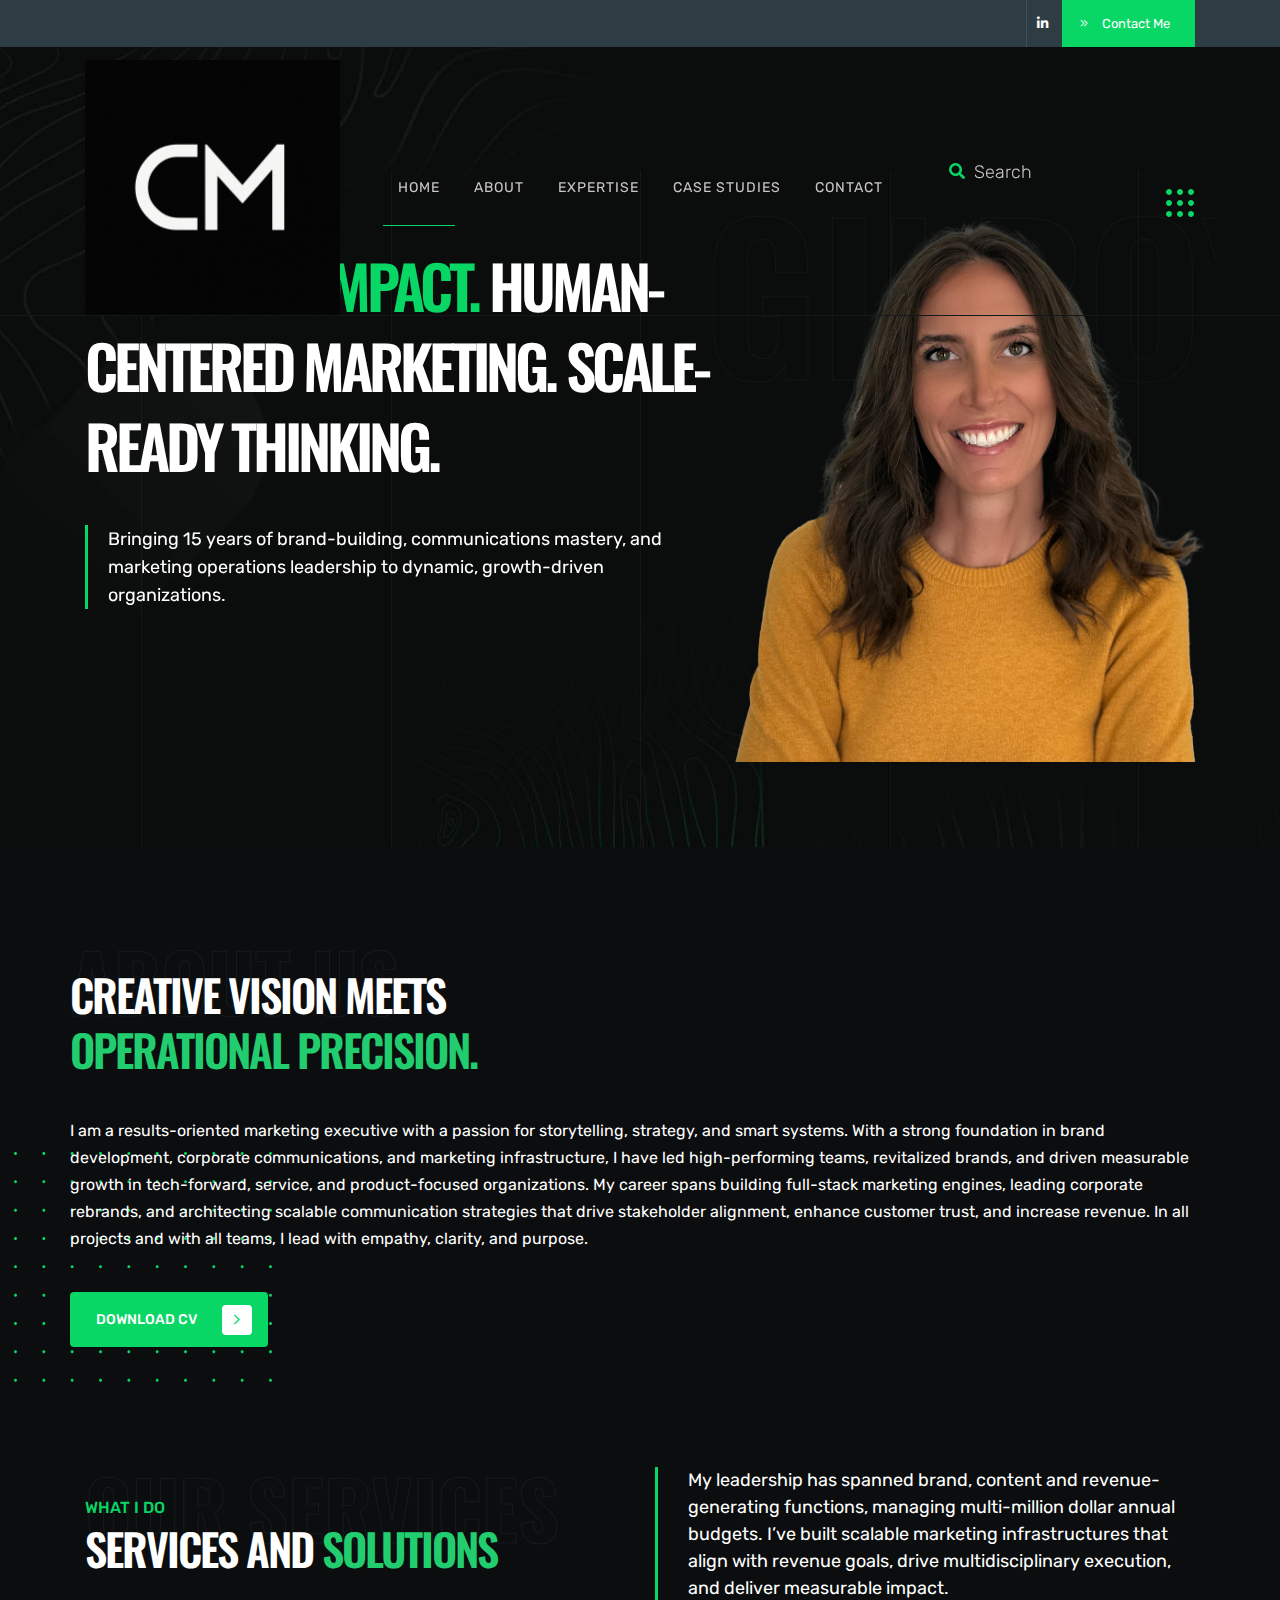
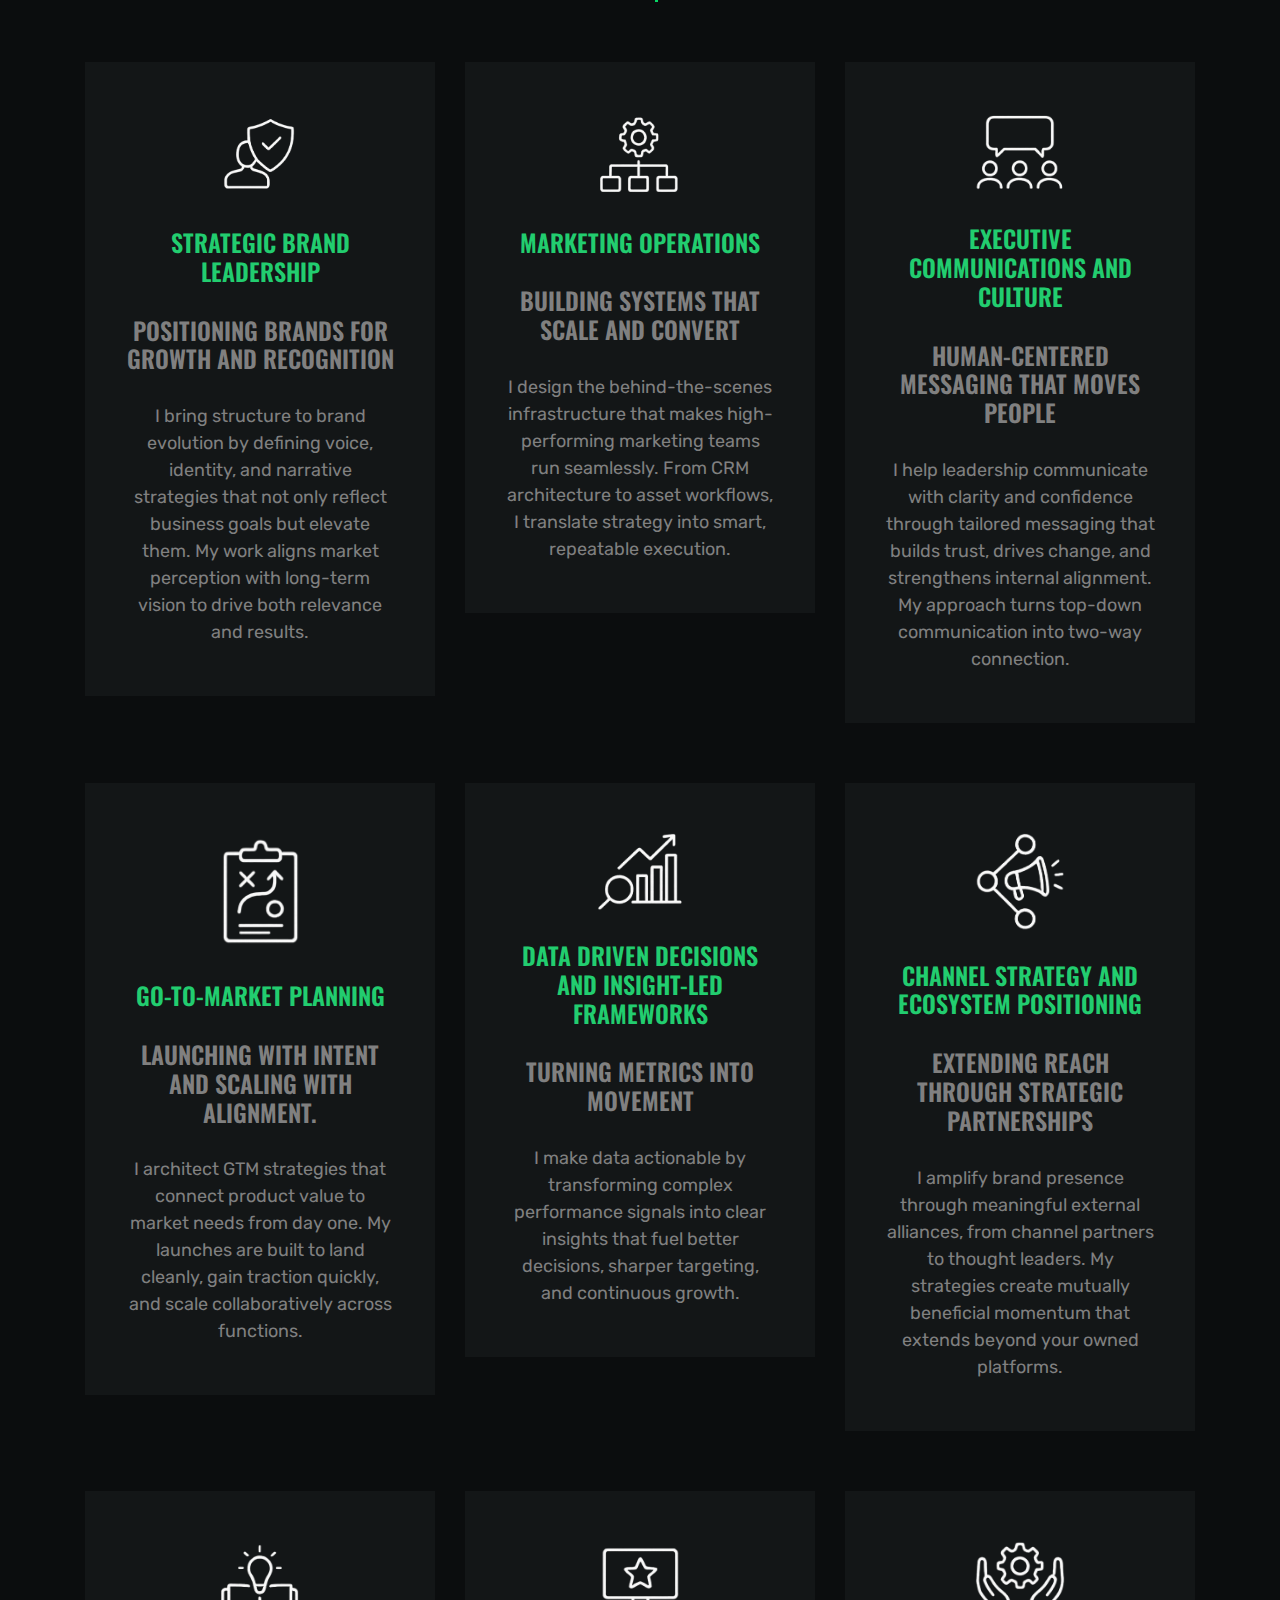
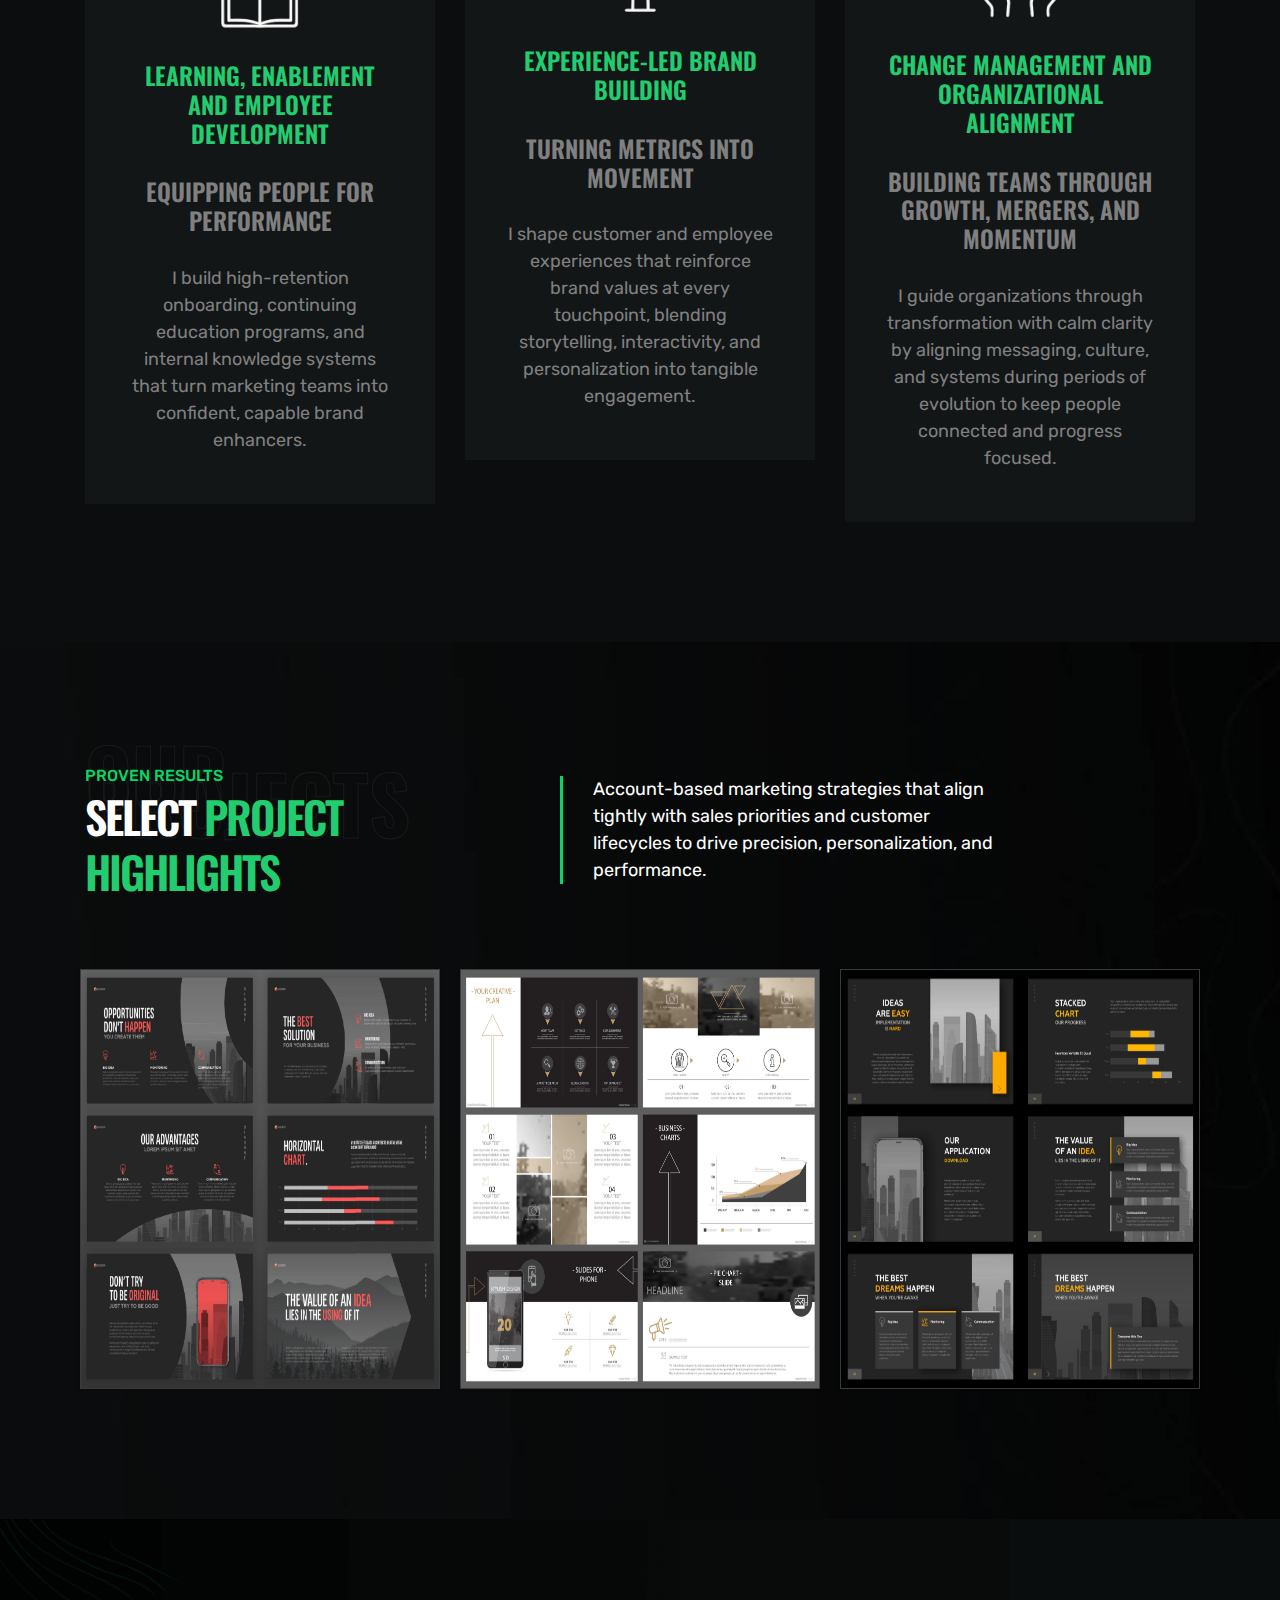
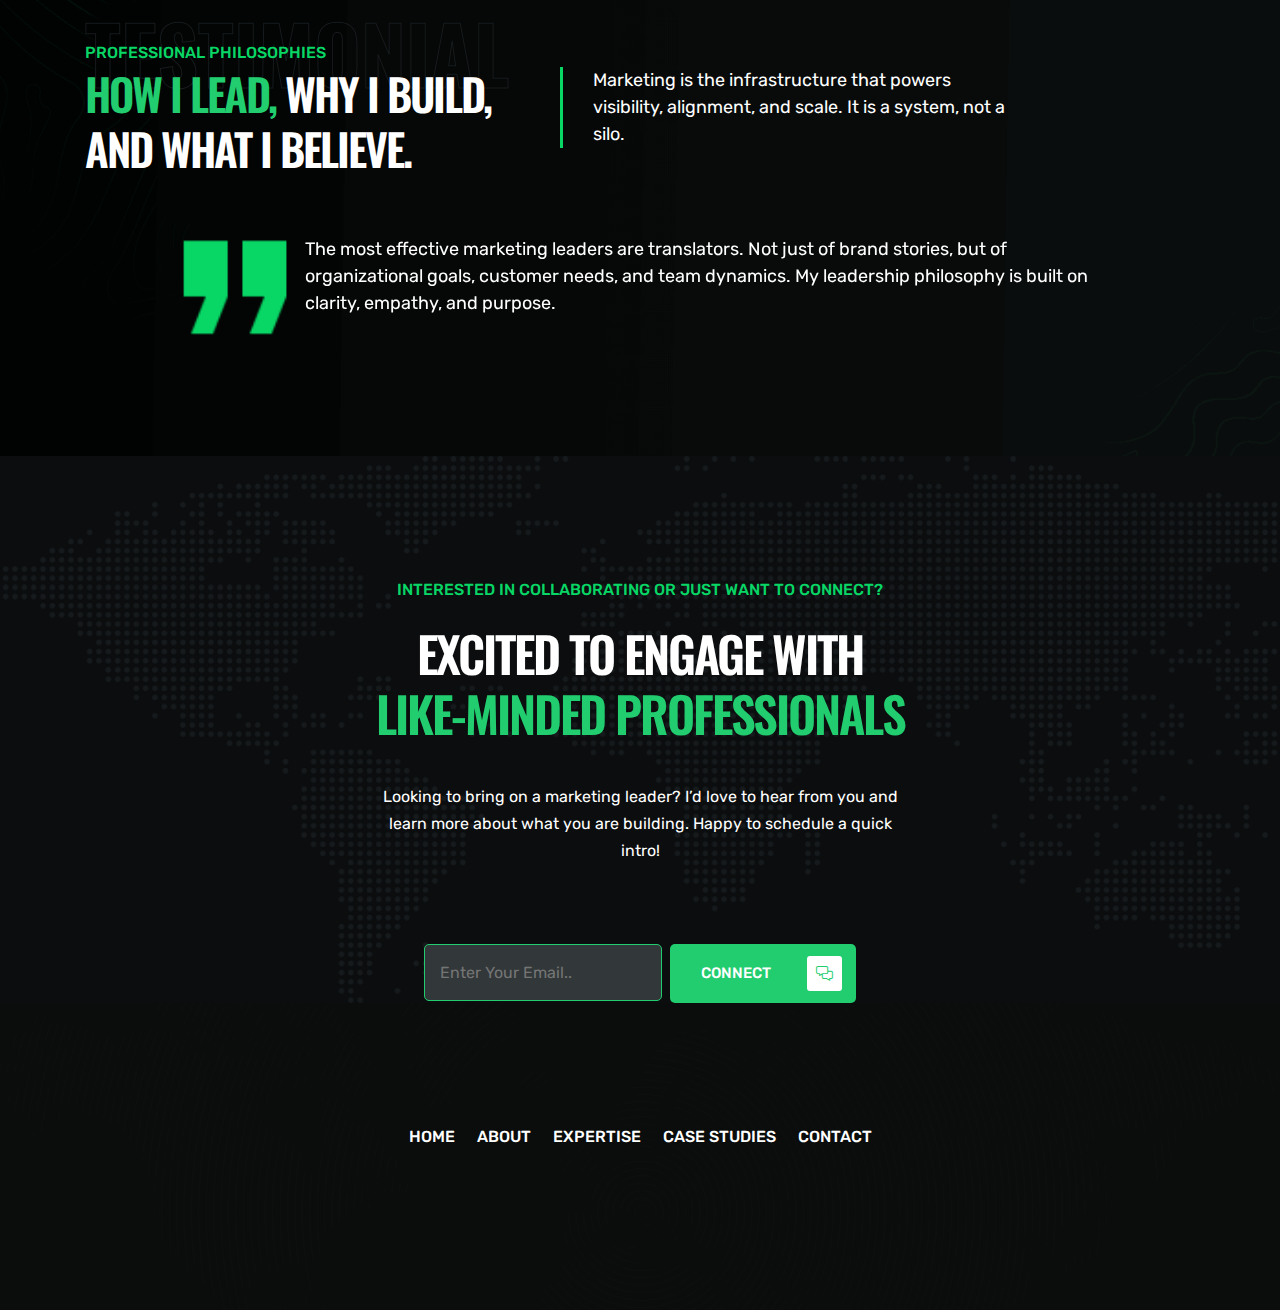
<file: index.html>
<!DOCTYPE html>
<html lang="en">
<!--HTML START-->


<!-- Mirrored from quomodosoft.com/html/glint/ by HTTrack Website Copier/3.x [XR&CO'2014], Mon, 09 Jun 2025 18:52:42 GMT -->

<head>
    <!--HEAD START-->
    <title>Glint</title>
    <!--::::: support meta :::::::-->
    <meta charset="utf-8">
    <meta name="viewport" content="width=device-width, initial-scale=1">

    <!--::::: ALL CSS CALLING :::::::-->
    <link rel="stylesheet" href="assets/css/plugins/animate.min.css">
    <link rel="stylesheet" href="assets/css/plugins/bootstrap.min.css">
    <link rel="stylesheet" href="assets/css/plugins/fontawesome.css">
    <link rel="stylesheet" href="assets/css/plugins/modal-video.min.css">
    <link rel="stylesheet" href="assets/css/plugins/stellarnav.css">
    <link rel="stylesheet" href="assets/css/plugins/owl.carousel.css">
    <link rel="stylesheet" href="assets/css/typography.css">
    <link rel="stylesheet" href="assets/css/theme.css">
    <link rel="stylesheet" href="assets/css/button.css">
    <link rel="stylesheet" href="assets/css/inner.css">
    <link rel="stylesheet" href="assets/css/responsive.css">

</head>
<!--HEADE END-->

<body><!--BODY START-->

    <!--PLACEHOLDER AREA START-->
    <div class="preloader">
        <div class="lds-dual-ring"></div>
    </div>
    <!--PLACEHOLDER AREA END-->

    <div class="site site-black"> <!--::::: SITE AREA START :::::::-->
        <!--::::: BANNER AREA START :::::::-->
        <div class="header-banner-area">
            <div class="container">
                <div class="row">
                    <div class=" col-md-5 align-self-center">
                        <!-- <div class="banner-comments">
                            <div class="banner-icon">
                                <i class="fal fa-comments-alt"></i>
                            </div>
                            <div class="banner-carousel owl-carousel">
                                <div class="banner-single-carousel">
                                    <p>Fox News Anchor Bret Baier...</p>
                                </div>
                                <div class="banner-single-carousel">
                                    <p>Elementor Is Great WordPress...</p>
                                </div>
                            </div>
                        </div> -->
                    </div>
                    <div class="col-md-7 text-right align-self-center">
                        <div class="banner-social-wrap">
                            <div class="banner-social">
                                <ul>
                                    <!-- <li><a href="#"><i class="fab fa-facebook-f"></i></a></li> -->
                                    <!-- <li><a href="#"><i class="fab fa-twitter"></i></a></li> -->
                                    <li><a href="http://www.linkedin.com/in/cailey-marcarelli"><i
                                                class="fab fa-linkedin-in"></i></a></li>
                                    <!-- <li><a href="#"><i class="fab fa-instagram"></i></a></li> -->
                                </ul>
                            </div>
                            <div class="banner-contact">
                                <a href="mailto:cailey@peblio.com" class="contact-btn"><i
                                        class="fal fa-angle-double-right"></i> Contact Me</a>
                            </div>
                        </div>
                    </div>
                </div>
            </div>
        </div>
        <!--::::: BANNER AREA END :::::::-->

        <!--::::: HEADER AREA START :::::::-->
        <div class="header-area header-main" id="header">
            <!--scroll to up btn-->
            <a href="#" class="up-btn"><i class="fal fa-angle-up"></i></a>
            <div class="container">
                <div class="row">
                    <div class="col-6 col-lg-3 align-self-center">
                        <a href="index.html" class="logo"><img src="assets/img/logo/CM_logo_transparent.png" alt=""
                                class="transparent_logo"></a>
                    </div>
                    <div class="col-6 text-center align-self-center">
                        <div class="main-menu">
                            <div class="stellarnav">
                                <ul class="navbarmneuclass">
                                    <li class="current"><a href="index.html">Home</a>
                                    </li>
                                    <li><a href="about.html">About</a></li>
                                    <li><a href="about.html#Expertise">Expertise</a></li>
                                    <li><a href="index.html#case_study">Case Studies</a></li>
                                    <li><a href="contact.html">Contact</a>
                                    </li>
                                </ul>
                            </div>
                        </div>
                    </div>
                    <div class="d-none d-lg-block col-lg-3 align-self-center text-right">
                        <div class="search-area">
                            <div class="search-box">
                                <form action="#">
                                    <input type="search" placeholder="Search">
                                </form>
                                <div class="search-btn">
                                    <a href="#"><i class="fas fa-search"></i></a>
                                </div>
                            </div>
                            <div class="grid-menu" id="grid-side">
                                <img src="assets/img/icon/hamburger.svg" alt="">
                            </div>
                        </div>
                    </div>
                </div>
            </div>
            <div class="slide-widgest-wrap" id="slide-widgest">
                <div class="side-widgest" id="side-content">
                    <div class="side-close" id="close-btn">
                        <i class="fal fa-times"></i>
                    </div>
                    <div class="logo">
                        <a href="index.html"><img src="assets/img/logo/CM_logo_transparent.png" alt="" class="transparent_logo"></a>
                    </div>
                    <div class="side-content">
                        <h5 class="green-bold">
                            CREATIVE STRATEGY. OPERATIONAL PRECISION. MEASURABLE RESULTS.
                        </h5>
                        <p> I bring an unusual and valuable hybrid: Brand sophistication, performance
                            accuracy, and sector agility. This blend allows me to shape long-term brand
                            strategies while delivering short-term marketing results across industries,
                            audiences, and business models.</p>
                    </div>
                    <div class="side-social">
                        <ul>
                            <!-- <li><a href="#"><i class="fab fa-facebook-f"></i></a></li>
                            <li><a href="#"><i class="fab fa-twitter"></i></a></li> -->
                            <li><a href="https://www.linkedin.com/in/cailey-marcarelli"><i class="fab fa-linkedin-in"></i></a></li>
                            <!-- <li><a href="#"><i class="fab fa-instagram"></i></a></li> -->
                        </ul>
                    </div>
                </div>
            </div>
        </div>
        <!--::::: HEADER AREA END :::::::-->

        <!--:::::WELCOME ATRA START :::::::-->
        <div class="welcome-area-wrap welcome__wrap1">

            <!--::::: WELCOME CAROUSEL START :::::::-->
            <div class="welcome-carousel owl-carousel">
                <div class="single-welcome-area">
                    <div class="container">
                        <div class="row">
                            <div class="col-lg-7">
                                <div class="wlc-title white">
                                    <h1 class="fadeInDown animated"><span>STRATEGIC IMPACT.</span> HUMAN-CENTERED
                                        MARKETING. SCALE-READY THINKING.</h1>
                                    <p class="fadeInDown animated">Bringing 15 years of brand-building, communications
                                        mastery, and marketing operations leadership to dynamic, growth-driven
                                        organizations.</p>

                                    <!-- <a href="#" class="cbtn cbnt1 fadeInDown animated">Getting Started <i class="fal fa-angle-right"></i></a> -->
                                </div>
                            </div>
                        </div>
                    </div>
                    <div class="wlc-author-1">
                        <img src="assets/img/author/headshot_for website2.png" alt="" class="headshot_for_website">
                        <h1 class="wlc-filltext">gilroy</h1>
                    </div>
                </div>
                <!-- <div class="single-welcome-area home_1">
                    <div class="container">
                        <div class="row">
                            <div class="col-lg-7">
                                <div class="wlc-title white">
                                    <h1 class="fadeInDown animated"><span>STRATEGIC IMPACT.</span> HUMAN-CENTERED MARKETING. SCALE-READY THINKING.</h1>
                                    <p class="fadeInDown animated">Bringing 15 years of brand-building, communications mastery, and marketing operations leadership to dynamic, growth-driven organizations. </p>
                                </div>
                            </div>
                        </div>
                    </div>
                    <div class="wlc-author-1">
                        <img src="assets/img/author/author2.png" alt="">
                        <h1 class="wlc-filltext">gilroy</h1>
                    </div>
                </div> -->
            </div>
            <!--::::: WELCOME CAROUSEL END:::::::-->
        </div>
        <!--:::::WELCOME AREA END :::::::-->

        <!--:::::ABOUT AREA START :::::::-->
        <div class="about-area about-area1 section-padding" id="about">
            <div class="container">
                <div class="row">
                    <!-- <div class="col-lg-5 align-self-center">
                        <div class="about-shape">
                            <div class="about-img-section about-img-section1 text-center">
                                <a id="play-video" class="video-play-button" href="https://www.youtube.com/"
                                    data-video-id="p_ph8Zx1Z9E"><span></span></a>
                                <div id="video-overlay" class="video-overlay">
                                    <a class="video-overlay-close"></a>
                                </div>
                            </div> 
                        </div>
                    </div> -->
                    <div class="custom">
                        <div class="heading white about_shape1">
                            <strong class="filltext">About us</strong>
                            <h2>CREATIVE VISION MEETS <br>
                                <span>OPERATIONAL PRECISION.</span>
                            </h2>
                            <p>I am a results-oriented marketing executive with a passion for storytelling, strategy,
                                and smart systems. With a strong foundation in brand development, corporate
                                communications, and marketing infrastructure, I have led high-performing teams,
                                revitalized brands, and driven measurable growth in tech-forward, service, and
                                product-focused organizations. My career spans building full-stack marketing engines,
                                leading corporate rebrands, and architecting scalable communication strategies that
                                drive stakeholder alignment, enhance customer trust, and increase revenue. In all
                                projects and with all teams, I lead with empathy, clarity, and purpose.</p>
                            <a href="assets/document/Cailey Marcarelli Resume.pdf"
                                class="cbtn cbnt1 fadeInDown animated">download cv <i
                                    class="fal fa-angle-right"></i></a>
                        </div>
                    </div>
                </div>
            </div>
        </div>
        <!--:::::ABOUT AREA END :::::::-->

        <!--:::::SKILL AREA START :::::::-->

        <!--:::::SKILL AREA END :::::::-->

        <!--:::::SERVICE AREA START :::::::-->
        <div class="service-area padding-bottom" id="service">
            <div class="container">
                <div class="row">
                    <div class="col-lg-6 align-self-center">
                        <div class="heading white">
                            <strong class="filltext">our services</strong>
                            <small>WHAT I DO</small>
                            <h2>Services and<span> Solutions</span></h2>
                        </div>
                    </div>
                    <div class="col-lg-6 align-self-center">
                        <div class="info-content">
                            <p>My leadership has spanned brand, content and revenue-generating functions, managing
                                multi-million dollar annual budgets. I’ve built scalable marketing infrastructures that
                                align with revenue goals, drive multidisciplinary execution, and deliver measurable
                                impact.</p>
                        </div>
                    </div>
                </div>
                <!-- 1st  -->
                <div class="space-60"></div>
                <div class="row">
                    <div class="col-lg-4">
                        <div class="single-service">
                            <div class="service-icon">
                                <img src="assets/img/icon/strategic_brand_leadership.png" alt="">
                            </div>
                            <div class="service-text">
                                <h4>STRATEGIC BRAND LEADERSHIP</h4>
                                <h4 class="greyText">POSITIONING BRANDS FOR GROWTH AND RECOGNITION</h4>
                                <p>I bring structure to brand evolution by defining voice, identity, and narrative
                                    strategies that not only reflect business goals but elevate them. My work aligns
                                    market perception with long-term vision to drive both relevance and results.</p>
                            </div>
                            <div class="circles-wrap">
                                <div class="circles">
                                    <span class="circle circle-1"></span>
                                    <span class="circle circle-2"></span>
                                    <span class="circle circle-3"></span>
                                    <span class="circle circle-4"></span>
                                </div>
                            </div>
                        </div>
                    </div>
                    <div class="col-lg-4">
                        <div class="single-service">
                            <div class="service-icon">
                                <img src="assets/img/icon/marketing_operations.png" alt="">
                            </div>
                            <div class="service-text">
                                <h4>MARKETING OPERATIONS</h4>
                                <h4 class="greyText">BUILDING SYSTEMS THAT SCALE AND CONVERT</h4>
                                <p>I design the behind-the-scenes infrastructure that makes high-performing marketing
                                    teams run seamlessly. From CRM architecture to asset workflows, I translate strategy
                                    into smart, repeatable execution.</p>
                            </div>
                            <div class="circles-wrap">
                                <div class="circles">
                                    <span class="circle circle-1"></span>
                                    <span class="circle circle-2"></span>
                                    <span class="circle circle-3"></span>
                                    <span class="circle circle-4"></span>
                                </div>
                            </div>
                        </div>
                    </div>
                    <div class="col-lg-4">
                        <div class="single-service">
                            <div class="service-icon">
                                <img src="assets/img/icon/executive_communications_and_culture.png" alt="">
                            </div>
                            <div class="service-text">
                                <h4>EXECUTIVE COMMUNICATIONS AND CULTURE</h4>
                                <h4 class="greyText">HUMAN-CENTERED MESSAGING THAT MOVES PEOPLE</h4>
                                <p>I help leadership communicate with clarity and confidence through tailored messaging
                                    that builds trust, drives change, and strengthens internal alignment. My approach
                                    turns top-down communication into two-way connection.</p>
                            </div>
                            <div class="circles-wrap">
                                <div class="circles">
                                    <span class="circle circle-1"></span>
                                    <span class="circle circle-2"></span>
                                    <span class="circle circle-3"></span>
                                    <span class="circle circle-4"></span>
                                </div>
                            </div>
                        </div>
                    </div>
                </div>
                <!-- 2st  -->
                <div class="space-60"></div>
                <div class="row">
                    <div class="col-lg-4">
                        <div class="single-service">
                            <div class="service-icon">
                                <img src="assets/img/icon/go_to_market_planning.png" alt="">
                            </div>
                            <div class="service-text">
                                <h4>GO-TO-MARKET PLANNING</h4>
                                <h4 class="greyText">LAUNCHING WITH INTENT AND SCALING WITH ALIGNMENT.</h4>
                                <p>I architect GTM strategies that connect product value to market needs from day one.
                                    My launches are built to land cleanly, gain traction quickly, and scale
                                    collaboratively across functions.</p>
                            </div>
                            <div class="circles-wrap">
                                <div class="circles">
                                    <span class="circle circle-1"></span>
                                    <span class="circle circle-2"></span>
                                    <span class="circle circle-3"></span>
                                    <span class="circle circle-4"></span>
                                </div>
                            </div>
                        </div>
                    </div>
                    <div class="col-lg-4">
                        <div class="single-service">
                            <div class="service-icon">
                                <img src="assets/img/icon/data_driven_decisions_and_insight_led_frameworks.png" alt="">
                            </div>
                            <div class="service-text">
                                <h4>DATA DRIVEN DECISIONS AND INSIGHT-LED FRAMEWORKS</h4>
                                <h4 class="greyText">TURNING METRICS INTO MOVEMENT</h4>
                                <p>I make data actionable by transforming complex performance signals into clear
                                    insights that fuel better decisions, sharper targeting, and continuous growth.</p>
                            </div>
                            <div class="circles-wrap">
                                <div class="circles">
                                    <span class="circle circle-1"></span>
                                    <span class="circle circle-2"></span>
                                    <span class="circle circle-3"></span>
                                    <span class="circle circle-4"></span>
                                </div>
                            </div>
                        </div>
                    </div>
                    <div class="col-lg-4">
                        <div class="single-service">
                            <div class="service-icon">
                                <img src="assets/img/icon/channel_strategy_and_ecosystem_positioning.png" alt="">
                            </div>
                            <div class="service-text">
                                <h4>CHANNEL STRATEGY AND ECOSYSTEM POSITIONING</h4>
                                <h4 class="greyText">EXTENDING REACH THROUGH STRATEGIC PARTNERSHIPS</h4>
                                <p>I amplify brand presence through meaningful external alliances, from channel partners
                                    to thought leaders. My strategies create mutually beneficial momentum that extends
                                    beyond your owned platforms.</p>
                            </div>
                            <div class="circles-wrap">
                                <div class="circles">
                                    <span class="circle circle-1"></span>
                                    <span class="circle circle-2"></span>
                                    <span class="circle circle-3"></span>
                                    <span class="circle circle-4"></span>
                                </div>
                            </div>
                        </div>
                    </div>
                </div>
                <!-- 3st  -->
                <div class="space-60"></div>
                <div class="row">
                    <div class="col-lg-4">
                        <div class="single-service">
                            <div class="service-icon">
                                <img src="assets/img/icon/learning_enablement_and_employee_development.png" alt="">
                            </div>
                            <div class="service-text">
                                <h4>LEARNING, ENABLEMENT AND EMPLOYEE DEVELOPMENT</h4>
                                <h4 class="greyText">EQUIPPING PEOPLE FOR PERFORMANCE</h4>
                                <p>I build high-retention onboarding, continuing education programs, and internal
                                    knowledge systems that turn marketing teams into confident, capable brand enhancers.
                                </p>
                            </div>
                            <div class="circles-wrap">
                                <div class="circles">
                                    <span class="circle circle-1"></span>
                                    <span class="circle circle-2"></span>
                                    <span class="circle circle-3"></span>
                                    <span class="circle circle-4"></span>
                                </div>
                            </div>
                        </div>
                    </div>
                    <div class="col-lg-4">
                        <div class="single-service">
                            <div class="service-icon">
                                <img src="assets/img/icon/experience_led_brand_building.png" alt="">
                            </div>
                            <div class="service-text">
                                <h4>EXPERIENCE-LED BRAND BUILDING</h4>
                                <h4 class="greyText">TURNING METRICS INTO MOVEMENT</h4>
                                <p>I shape customer and employee experiences that reinforce brand values at every
                                    touchpoint, blending storytelling, interactivity, and personalization into tangible
                                    engagement.</p>
                            </div>
                            <div class="circles-wrap">
                                <div class="circles">
                                    <span class="circle circle-1"></span>
                                    <span class="circle circle-2"></span>
                                    <span class="circle circle-3"></span>
                                    <span class="circle circle-4"></span>
                                </div>
                            </div>
                        </div>
                    </div>
                    <div class="col-lg-4">
                        <div class="single-service">
                            <div class="service-icon">
                                <img src="assets/img/icon/change_management_and_organizational_alignment.png" alt="">
                            </div>
                            <div class="service-text">
                                <h4>CHANGE MANAGEMENT AND ORGANIZATIONAL ALIGNMENT</h4>
                                <h4 class="greyText">BUILDING TEAMS THROUGH GROWTH, MERGERS, AND MOMENTUM</h4>
                                <p>I guide organizations through transformation with calm clarity by aligning messaging,
                                    culture, and systems during periods of evolution to keep people connected and
                                    progress focused.</p>
                            </div>
                            <div class="circles-wrap">
                                <div class="circles">
                                    <span class="circle circle-1"></span>
                                    <span class="circle circle-2"></span>
                                    <span class="circle circle-3"></span>
                                    <span class="circle circle-4"></span>
                                </div>
                            </div>
                        </div>
                    </div>
                </div>


            </div>
        </div>
        <!--:::::SERVICE AREA END :::::::-->

        <!--:::::PROJECT AREA START :::::::-->
        <div class="project-area section-padding" id="case_study">
            <div class="container">
                <div class="row">
                    <div class="col-lg-5 align-self-center">
                        <div class="heading white">
                            <strong class="filltext">our projects</strong>
                            <small>PROVEN RESULTS</small>
                            <h2>SELECT <span>PROJECT HIGHLIGHTS</span></h2>
                        </div>
                    </div>
                    <div class="col-lg-5 align-self-center">
                        <div class="info-content">
                            <p>Account-based marketing strategies that align tightly with sales priorities and customer
                                lifecycles to drive precision, personalization, and performance. </p>
                        </div>
                    </div>
                </div>
                <div class="space-60"></div>
                <div class="row">
                    <ul id="da-thumbs" class="da-thumbs portfolio-carousel owl-carousel">
                        <li>
                            <a href="single-portfolio.html">
                                <img src="assets/img/project/Case Study 1 Main Page.JPG" alt="">
                                <div><span>WINNING NEW LOGOS</span></div>
                            </a>
                        </li>
                        <li>
                            <a href="single-portfolio2.html">
                                <img src="assets/img/project/Case Study 2 Main Page.JPG" alt="">
                                <div><span>POST-SALE EXPANSION</span></div>
                            </a>
                        </li>
                        <li>
                            <a href="single-portfolio3.html">
                                <img src="assets/img/project/Case Study 3 Main Page.JPG" alt="">
                                <div><span>NURTURING PARTNERSHIPS</span></div>
                            </a>
                        </li>
                        <!-- <li>
                            <a href="single-portfolio.html">
                                <img src="assets/img/project/project4.png" alt="">
                                <div>
                                    <span>Menu by Simon Jensen</span>
                                </div>
                            </a>
                        </li>
                        <li>
                            <a href="single-portfolio.html">
                                <img src="assets/img/project/project2.png" alt="">
                                <div>
                                    <span>Menu by Simon Jensen</span>
                                </div>
                            </a>
                        </li> -->
                    </ul>
                </div>
            </div>
        </div>
        <!--:::::PROJECT AREA END :::::::-->

        <!--:::::TESTIMONIALS AREA START :::::::-->
        <div class="testimonials-area testimonials-area1 section-padding" id="contact">
            <div class="container">
                <div class="row">
                    <div class="col-lg-5 align-self-center">
                        <div class="heading white">
                            <strong class="filltext">Testimonial</strong>
                            <small>PROFESSIONAL PHILOSOPHIES</small>
                            <h2> <span>HOW I LEAD, </span>WHY I BUILD, AND WHAT I BELIEVE.</h2>
                        </div>
                    </div>
                    <div class="col-lg-5 align-self-center">
                        <div class="info-content">
                            <p>Marketing is the infrastructure that powers visibility, alignment, and scale. It is a
                                system, not a silo. </p>
                        </div>
                    </div>
                </div>
                <div class="space-60"></div>
                <div class="row">
                    <div class="col-lg-10 m-auto">
                        <div class="testimonials owl-carousel">
                            <div class="testimonial">
                                <!-- <div class="testimonial-img animated fadeInLeft">
                                     <img src="assets/img/author/testimonial1.jpg" alt=""> 
                                </div> -->
                                <div class="testimonial-text animated fadeInDown">
                                    <img src="assets/img/icon/quote.png" alt="" id="testimonial-text-img">
                                    <p>The most effective marketing leaders are translators. Not just of brand stories,
                                        but of organizational goals, customer needs, and team dynamics. My leadership
                                        philosophy is built on clarity, empathy, and purpose.</p>
                                </div>
                            </div>
                            <div class="testimonial">
                              <!-- <div class="testimonial-img">
                                     <img src="assets/img/author/testimonial1.jpg" alt=""> 
                                </div> -->
                                <div class="testimonial-text">
                                    <img src="assets/img/icon/quote.png" alt="" id="testimonial-text-img">
                                    <p>Marketing should work harder, convert better, and support the entire business
                                        with ease. Whether it’s building dashboards, rethinking
                                        onboarding, or evolving a brand identity, my goal is always to deliver marketing
                                        that’s as operationally sound as it is creatively inspired.</p>
                                </div>
                            </div>
                            <div class="testimonial">
                               <!-- <div class="testimonial-img">
                                    <img src="assets/img/author/testimonial1.jpg" alt=""> 
                                </div> -->
                                <div class="testimonial-text">
                                    <img src="assets/img/icon/quote.png" alt="" id="testimonial-text-img">
                                    <p>I aim to simplify the complex so teams move faster and stakeholders stay focused
                                    </p>
                                </div>
                            </div>
                            <div class="testimonial">
                             <!-- <div class="testimonial-img">
                                    <img src="assets/img/author/testimonial1.jpg" alt=""> 
                                </div> -->
                                <div class="testimonial-text">
                                    <img src="assets/img/icon/quote.png" alt="" id="testimonial-text-img">
                                    <p>I’ve found that listening deeply leads to better decisions and more resilient
                                        cultures.</p>
                                </div>
                            </div>
                            <div class="testimonial">
                               <!-- <div class="testimonial-img">
                                    <img src="assets/img/author/testimonial1.jpg" alt=""> 
                                </div> -->
                                <div class="testimonial-text">
                                    <img src="assets/img/icon/quote.png" alt="" id="testimonial-text-img">
                                    <p>I connect strategy to values and customer outcomes, so every initiative has a
                                        reason behind the results.</p>
                                </div>
                            </div>
                        </div>
                    </div>
                </div>
            </div>
        </div>
        <!--:::::TESTIMONIALS AREA END :::::::-->

        <!--:::::PRICING AREA START :::::::-->
        <!-- <div class="pricing-area pricing-area1 section-padding" id="price">
            <div class="container">
                <div class="row">
                    <div class="col-lg-6 align-self-center">
                        <div class="heading white">
                            <strong class="filltext">payment</strong>
                            <small>SPECIFICATIONS</small>
                            <h2>All OUR PAYMENT <span>options</span></h2>
                        </div>
                    </div>
                     <div class="col-lg-6 align-self-center">
                         <div class="info-content">
                            <p>Lorem ipsum dolor sit amet, consectetur adipisicing elit. Sint ratione reprehenderit </p>
                        </div>
                    </div>
                </div>
                <div class="space-60"></div>
                <div class="row">
                    <div class="col-lg-4">
                        <div class="single-service">
                            <div class="service-icon">
                                <img src="assets/img/icon/service1.svg" alt="">
                            </div>
                            <div class="service-text">
                                <h3>Influencer</h3>
                                <h5>best for small investors</h5>
                            </div>
                            <div class="separator"></div>
                             <div class="service-text">
                                <h3>$104</h3>
                                <h5>Per month</h5>
                            </div>

                            <a href="#" class="cbtn pricing-btn">read more <i class="fal fa-angle-right"></i></a>
                            <div class="circles-wrap">
                                <div class="circles">
                                    <span class="circle circle-1"></span>
                                    <span class="circle circle-2"></span>
                                    <span class="circle circle-3"></span>
                                    <span class="circle circle-4"></span>
                                </div>
                            </div>
                        </div>
                        
                    </div>
                    <div class="col-lg-4">
                        <div class="single-service active">
                            <div class="service-icon">
                                <img src="assets/img/icon/service2.svg" alt="">
                            </div>
                            <div class="service-text">
                                <h3>AGENCY</h3>
                                <h5>best for small investors</h5>
                            </div>
                            <div class="separator"></div>
                             <div class="service-text">
                                <h3>$204</h3>
                                <h5>Per month</h5>
                            </div>
                            <a href="#" class="cbtn pricing-btn">read more <i class="fal fa-angle-right"></i></a>
                            <div class="circles-wrap">
                                <div class="circles">
                                    <span class="circle circle-1"></span>
                                    <span class="circle circle-2"></span>
                                    <span class="circle circle-3"></span>
                                    <span class="circle circle-4"></span>
                                </div>
                            </div>
                        </div>
                    </div>
                    <div class="col-lg-4">
                        <div class="single-service">
                            <div class="service-icon">
                                <img src="assets/img/icon/service3.svg" alt="">
                            </div>
                            <div class="service-text">
                                <h3>ENTERPRISE</h3>
                                <h5>best for small investors</h5>
                            </div>
                            <div class="separator"></div>
                             <div class="service-text">
                                <h3>Let’s chart</h3>
                                <h5>Per month</h5>
                            </div>
                            
                            <a href="#" class="cbtn pricing-btn">read more <i class="fal fa-angle-right"></i></a>
                            <div class="circles-wrap">
                                <div class="circles">
                                    <span class="circle circle-1"></span>
                                    <span class="circle circle-2"></span>
                                    <span class="circle circle-3"></span>
                                    <span class="circle circle-4"></span>
                                </div>
                            </div>
                        </div>
                    </div>
                </div>
            </div>
        </div>  -->
        <!--:::::PRICING AREA END :::::::-->

        <!--:::::BLOG AREA START :::::::-->
        <!-- <div class="blog-area padding-top" id="blog">
            <div class="container">
                <div class="row">
                    <div class="col-lg-5 align-self-center">
                        <div class="heading white">
                            <strong class="filltext">news & blog</strong>
                            <small>RECENT NEWS DESK</small>
                            <h2>lastet news & <span>blogs</span></h2>
                        </div>
                    </div>
                    <div class="col-lg-5 align-self-center">
                         <div class="info-content">
                            <p>Lorem ipsum dolor sit amet, consectetur adipisicing elit. Sint ratione reprehenderit </p>
                        </div>
                    </div>
                </div>
                <div class="space-60"></div> 
                <div class="row">
                    <div class="blogs owl-carousel">
                        <div class="single-blog">
                            <div class="single-blog-img">
                               <img src="assets/img/blog/team__1.png" alt="">
                            </div>
                            <div class="blog-description">
                                <p>September 28, 2019</p>
                                <a href="single-blog.html">Hypnosis 12 Steps To Acquire Mind Power...</a>
                                <a href="single-blog.html" class="readmore-btn"><i class="fal fa-arrow-right"></i> read more</a>
                            </div>
                           
                        </div>
                        <div class="single-blog">
                            <div class="single-blog-img">
                               <div class="single-blog-img">
                                   <img src="assets/img/blog/team__2.png" alt="">
                                </div>
                            </div>
                            <div class="blog-description">
                                <p>September 28, 2019</p>
                                <a href="single-blog.html">Addiction When Gambling Becomes...</a>
                                <a href="single-blog.html" class="readmore-btn"><i class="fal fa-arrow-right"></i> read more</a>
                            </div>
                           
                        </div>
                        <div class="single-blog">
                            <div class="single-blog-img">
                               <div class="single-blog-img">
                                   <img src="assets/img/blog/team__3.png" alt="">
                                </div>
                            </div>
                            <div class="blog-description">
                                <p>September 28, 2019</p>
                                <a href="single-blog.html">Harness The Power Of Your Dreams...</a>
                                <a href="single-blog.html" class="readmore-btn"><i class="fal fa-arrow-right"></i> read more</a>
                            </div>
                           
                        </div>
                        <div class="single-blog">
                            <div class="single-blog-img">
                               <div class="single-blog-img">
                                   <img src="assets/img/blog/team__4.png" alt="">
                                </div>
                            </div>
                            <div class="blog-description">
                                <p>September 28, 2019</p>
                                <a href="single-blog.html">Addiction When Gambling Becomes...</a>
                                <a href="single-blog.html" class="readmore-btn"><i class="fal fa-arrow-right"></i> read more</a>
                            </div>
                        </div>
                    </div>
                </div>
            </div>
        </div> -->
        <!--:::::BLOG AREA END :::::::-->


        <!--:::::CALL TO ACTION AREA START :::::::-->
        <div class="cta-area cta-area1 padding-top" id="contact">
            <div class="container">
                <div class="row">
                    <div class="col-lg-6 m-auto text-center">
                        <div class="heading cta-heading white">
                            <small>INTERESTED IN COLLABORATING OR JUST WANT TO CONNECT?</small>
                            <div class="space-20"></div>
                            <h2>EXCITED TO ENGAGE WITH<span> LIKE-MINDED PROFESSIONALS</span></h2>
                            <p>Looking to bring on a marketing leader? I’d love to hear from you and learn more about
                                what you are building. Happy to schedule a quick intro!</p>
                        </div>
                        <div class="space-40"></div>
                        <div class="cta-form">
                            <form action="#">
                                <input type="email" placeholder="Enter Your Email..">
                                <a href="mailto:cailey@peblio.com" class="subscribe-btn">Connect <i
                                        class="fal fa-comments-alt"></i></a>
                            </form>
                        </div>
                    </div>
                </div>
            </div>
        </div>
        <!--:::::CALL TO ACTION AREA END :::::::-->

        <!--:::::FOOTER AREA START :::::::-->
        <div class="footer-area footer-area1 section-padding">
            <!--:::::LOGO AREA START :::::::-->
            <!-- <div class="logo-carousel">
            <div class="container">
                <div class="row">
                    <div class="logos owl-carousel">
                        <div class="single-logo-table">
                            <div class="single-logo-table-cell">
                               <img src="assets/img/logo/1.svg" alt="">
                            </div>
                        </div>
                        <div class="single-logo-table">
                            <div class="single-logo-table-cell">
                                <img src="assets/img/logo/01.png" alt="">
                            </div>
                        </div>
                        <div class="single-logo-table">
                            <div class="single-logo-table-cell">
                                <img src="assets/img/logo/02.png" alt="">
                            </div>
                        </div>
                        <div class="single-logo-table">
                            <div class="single-logo-table-cell">
                                <img src="assets/img/logo/03.png" alt="">
                            </div>
                        </div>
                        <div class="single-logo-table">
                            <div class="single-logo-table-cell">
                                <img src="assets/img/logo/04.png" alt="">
                            </div>
                        </div>
                        <div class="single-logo-table">
                            <div class="single-logo-table-cell">
                                <img src="assets/img/logo/02.png" alt="">
                            </div>
                        </div>
                    </div>
                </div>
            </div>
        </div> -->
            <!-- <div class="space-100"></div> -->
            <!--:::::LOGO AREA END :::::::-->
            <div class="container">
                <div class="row">
                    <div class="col-lg-6 m-auto text-center">
                        <div class="footer-menu">
                            <ul>
                                <li><a href="index.html">Home</a></li>
                                <li><a href="about.html">About</a></li>
                                <li><a href="about.html#Expertise">Expertise</a></li>
                                <li><a href="index.html#case_study">Case Studies</a></li>
                                <li><a href="contact.html">Contact</a></li>
                            </ul>
                        </div>
                        <div class="space-40"></div>
                        <div class="copyright">
                            <!-- <p>Copyright © 2019 by <span> QuomodoTheme </span> all right reserved</p> -->
                        </div>
                    </div>
                </div>
            </div>
        </div>
        <!--:::::FOOTER AREA END :::::::-->

    </div> <!--:::::sitea area end :::::::-->


    <!--:::::jquery 3.2.1 js :::::::-->
    <script src="assets/js/plugins/jQuery.2.1.0.min.js"></script>
    <script src="assets/js/plugins/bootstrap.min.js"></script>
    <script src="assets/js/plugins/jquery.nav.js"></script>
    <script src="assets/js/plugins/jquery.waypoints.min.js"></script>
    <script src="assets/js/plugins/jquery-modal-video.min.js"></script>
    <script src="assets/js/plugins/stellarnav.js"></script>
    <script src="assets/js/plugins/popper.min.js"></script>
    <script src="assets/js/plugins/owl.carousel.js"></script>
    <script src="assets/js/plugins/wow.min.js"></script>
    <script src="assets/js/plugins/easypiechart.min.js"></script>
    <script src="assets/js/plugins/animatenumber.min.js"></script>
    <script src="assets/js/plugins/circle-progress.js"></script>
    <script src="assets/js/plugins/bars.js"></script>
    <script src="assets/js/plugins/appear.js"></script>
    <script src="assets/js/plugins/jquery.hoverdir.js"></script>
    <script src="assets/js/plugins/isotop.v3.0.4.min.js"></script>
    <script src="assets/js/main.js"></script>


</body>
<!--body end-->


<!-- Mirrored from quomodosoft.com/html/glint/ by HTTrack Website Copier/3.x [XR&CO'2014], Mon, 09 Jun 2025 18:53:15 GMT -->

</html>
<!--html end-->
</file>
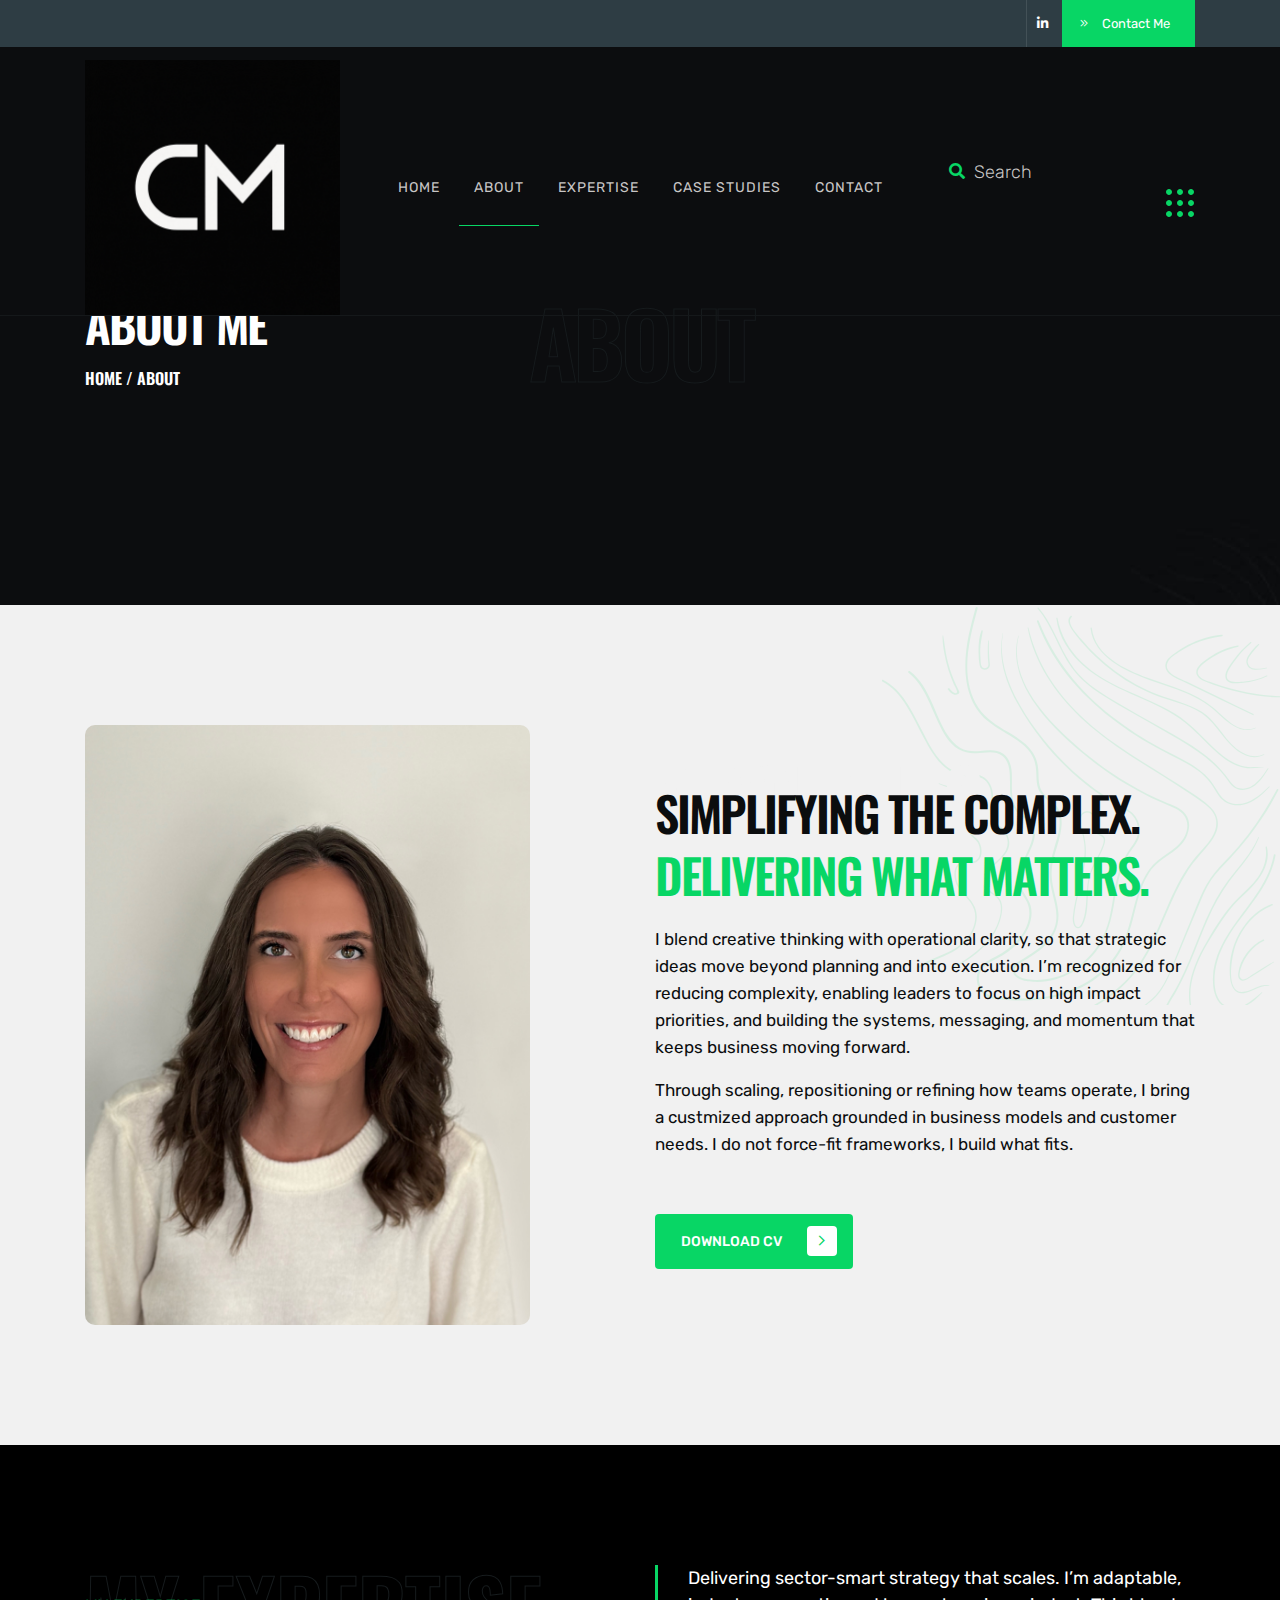
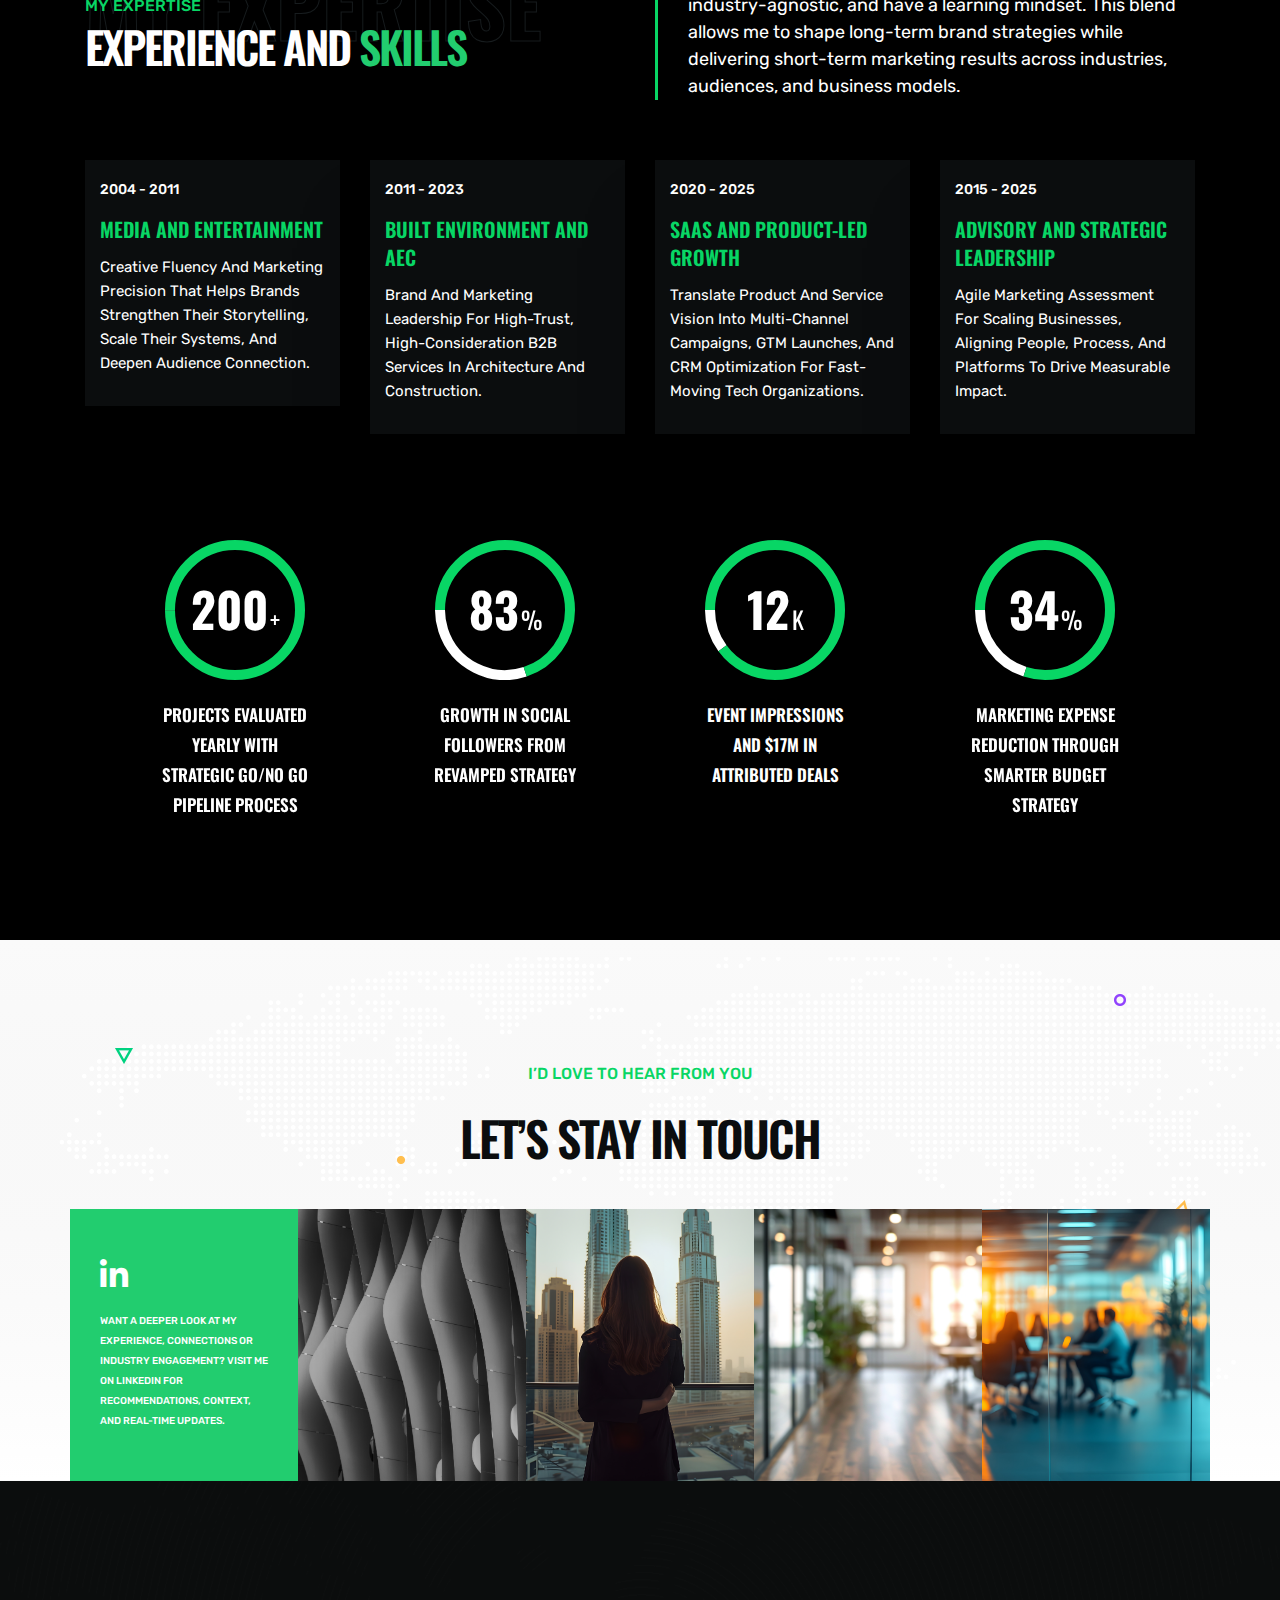
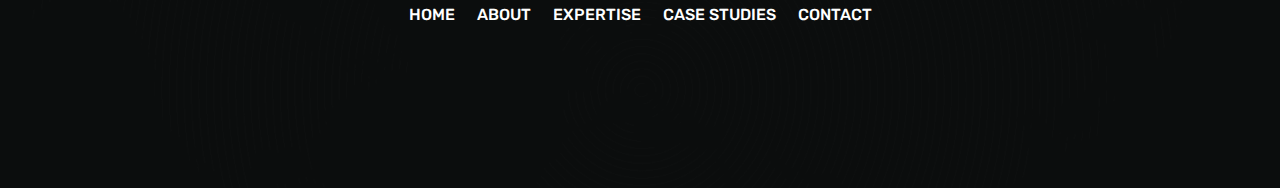
<file: about.html>
<!DOCTYPE html>
<html lang="en">
  <!--HTML START-->

  <!-- Mirrored from quomodosoft.com/html/glint/about.html by HTTrack Website Copier/3.x [XR&CO'2014], Mon, 09 Jun 2025 18:55:03 GMT -->

  <head>
    <!--HEAD START-->
    <title>About Us</title>
    <!--::::: SUPPORT META :::::::-->
    <meta charset="utf-8" />
    <meta name="viewport" content="width=device-width, initial-scale=1" />

    <!--::::: ALL CSS CALLING :::::::-->
    <link rel="stylesheet" href="assets/css/plugins/animate.min.css" />
    <link rel="stylesheet" href="assets/css/plugins/bootstrap.min.css" />
    <link rel="stylesheet" href="assets/css/plugins/fontawesome.css" />
    <link rel="stylesheet" href="assets/css/plugins/modal-video.min.css" />
    <link rel="stylesheet" href="assets/css/plugins/stellarnav.css" />
    <link rel="stylesheet" href="assets/css/plugins/owl.carousel.css" />
    <link rel="stylesheet" href="assets/css/typography.css" />
    <link rel="stylesheet" href="assets/css/theme.css" />
    <link rel="stylesheet" href="assets/css/inner.css" />
    <link rel="stylesheet" href="assets/css/button.css" />
    <link rel="stylesheet" href="assets/css/responsive.css" />
  </head>
  <!--HEADE END-->

  <body>
    <!--BODY START-->

    <!--PLACEHOLDER AREA START-->
    <div class="preloader">
      <div class="lds-dual-ring"></div>
    </div>
    <!--PLACEHOLDER AREA END-->

    <div class="site site-white">
      <!--::::: SITE AREA START :::::::-->
      <!--::::: BANNER AREA START :::::::-->
      <div class="header-banner-area">
        <div class="container">
          <div class="row">
            <div class="col-md-5 align-self-center">
              <!-- <div class="banner-comments">
                            <div class="banner-icon">
                                <i class="fal fa-comments-alt"></i>
                            </div>
                            <div class="banner-carousel owl-carousel">
                                <div class="banner-single-carousel">
                                    <p>Fox News Anchor Bret Baier...</p>
                                </div>
                                <div class="banner-single-carousel">
                                    <p>Elementor Is Great WordPress...</p>
                                </div>
                            </div>
                        </div> -->
            </div>
            <div class="col-md-7 text-right align-self-center">
              <div class="banner-social-wrap">
                <div class="banner-social">
                  <ul>
                    <!-- <li><a href="#"><i class="fab fa-facebook-f"></i></a></li> -->
                    <!-- <li><a href="#"><i class="fab fa-twitter"></i></a></li> -->
                    <li>
                      <a href="http://www.linkedin.com/in/cailey-marcarelli"
                        ><i class="fab fa-linkedin-in"></i
                      ></a>
                    </li>
                    <!-- <li><a href="#"><i class="fab fa-instagram"></i></a></li> -->
                  </ul>
                </div>
                <div class="banner-contact">
                  <a href="mailto:recipient@example.com" class="contact-btn"
                    ><i class="fal fa-angle-double-right"></i> Contact Me</a
                  >
                </div>
              </div>
            </div>
          </div>
        </div>
      </div>
      <!--::::: BANNER AREA END :::::::-->

      <!--::::: HEADER AREA START :::::::-->
      <div class="header-area header-main" id="header">
        <!--scroll to up btn-->
        <a href="#" class="up-btn"><i class="fal fa-angle-up"></i></a>
        <div class="container">
          <div class="row">
            <div class="col-6 col-lg-3 align-self-center">
              <a href="index.html" class="logo"
                ><img
                  src="assets/img/logo/CM_logo_transparent.png"
                  alt=""
                  class="transparent_logo"
              /></a>
            </div>
            <div class="col-6 text-center align-self-center">
              <div class="main-menu">
                <div class="stellarnav">
                  <ul class="navbarmneuclass">
                    <li><a href="index.html">Home</a></li>
                    <li class="current"><a href="about.html">About</a></li>
                    <li><a href="#Expertise">Expertise</a></li>
                    <li><a href="index.html#case_study">Case Studies</a></li>
                    <li><a href="contact.html">Contact</a></li>
                  </ul>
                </div>
              </div>
            </div>
            <div
              class="d-none d-lg-block col-lg-3 align-self-center text-right"
            >
              <div class="search-area">
                <div class="search-box">
                  <form action="#">
                    <input type="search" placeholder="Search" />
                  </form>
                  <div class="search-btn">
                    <a href="#"><i class="fas fa-search"></i></a>
                  </div>
                </div>
                <div class="grid-menu" id="grid-side">
                  <img src="assets/img/icon/hamburger.svg" alt="" />
                </div>
              </div>
            </div>
          </div>
        </div>
        <div class="slide-widgest-wrap" id="slide-widgest">
          <div class="side-widgest" id="side-content">
            <div class="side-close" id="close-btn">
              <i class="fal fa-times"></i>
            </div>
            <div class="logo">
              <a href="index.html"
                ><img
                  src="assets/img/logo/CM_logo_transparent.png"
                  alt=""
                  class="transparent_logo"
              /></a>
            </div>
            <div class="side-content">
              <p>
                CREATIVE STRATEGY. OPERATIONAL PRECISION. MEASURABLE RESULTS.
              </p>
              <p>
                I bring an unusual and valuable hybrid: Brand sophistication,
                performance accuracy, and sector agility. This blend allows me
                to shape long-term brand strategies while delivering short-term
                marketing results across industries, audiences, and business
                models.
              </p>
            </div>
            <div class="side-social">
              <ul>
                <!-- <li><a href="#"><i class="fab fa-facebook-f"></i></a></li>
                            <li><a href="#"><i class="fab fa-twitter"></i></a></li> -->
                <li>
                  <a href="https://www.linkedin.com/in/cailey-marcarelli"
                    ><i class="fab fa-linkedin-in"></i
                  ></a>
                </li>
                <!-- <li><a href="#"><i class="fab fa-instagram"></i></a></li> -->
              </ul>
            </div>
          </div>
        </div>
      </div>
      <!--::::: HEADER AREA END :::::::-->

      <!--:::::WELCOME ATRA START :::::::-->
      <div
        class="welcome-area-wrap"
        style="
          background: url(assets/img/bg/inner-header-bg.jpg);
          background-size: cover;
          background-position: center;
        "
        id="home"
      >
        <!--::::: WELCOME CAROUSEL START :::::::-->
        <div class="welcome-area inner">
          <div class="container">
            <div class="row">
              <div class="col-lg-4">
                <div class="inner-wlc">
                  <h2>About Me</h2>
                  <h3><a href="index-2.html">home</a>&nbsp;/&nbsp;About</h3>
                </div>
              </div>
              <div class="col-lg-4 text-center">
                <div class="inner-filltext">
                  <h1>About</h1>
                </div>
              </div>
            </div>
          </div>
        </div>
        <!--::::: WELCOME CAROUSEL END:::::::-->
      </div>
      <!--:::::WELCOME AREA END :::::::-->

      <!--:::::ABOUT AREA START :::::::-->
      <div class="about-area about-area-primery section-padding">
        <div class="container">
          <div class="row">
            
            <div class="col-lg-5 align-self-center">
              <div class="about-shape">
                <div class="slider">
                  <div
                    class="about-img-section active"
                    style="
                      background-image: url('../assets/img/about/headshot1.jpg');
                    "
                  ></div>
                  <div
                    class="about-img-section"
                    style="
                      background-image: url('../assets/img/about/headshot2.jpg');
                    "
                  ></div>
                  <div
                    class="about-img-section"
                    style="
                      background-image:url('../assets/img/about/headshot3.jpg');
                    "
                  ></div>
                </div>
              </div>
            </div>

            <div class="col-lg-6 offset-lg-1 align-self-center">
              <div class="primery-heading">
                <strong class="filltext">About us</strong>
                <h2>
                  SIMPLIFYING THE COMPLEX.
                  <span>DELIVERING WHAT MATTERS. </span>
                </h2>
                <div class="space-20"></div>
                <p>
                  I blend creative thinking with operational clarity, so that
                  strategic ideas move beyond planning and into execution. I’m
                  recognized for reducing complexity, enabling leaders to focus
                  on high impact priorities, and building the systems,
                  messaging, and momentum that keeps business moving forward.
                </p>
                <p>
                  Through scaling, repositioning or refining how teams operate,
                  I bring a custmized approach grounded in business models and
                  customer needs. I do not force-fit frameworks, I build what
                  fits.
                </p>
                <div class="space-40"></div>
                <a
                  href="assets/document/Cailey Marcarelli Resume.pdf"
                  class="cbtn cbnt1 fadeInDown animated"
                  >download cv <i class="fal fa-angle-right"></i
                ></a>
              </div>
            </div>
          </div>
        </div>
      </div>
      <!--:::::ABOUT AREA END :::::::-->

      <!--:::::SKILL AREA START :::::::-->
      <div class="skill-area section-padding" id="Expertise">
        <div class="container">
          <div class="row">
            <div class="col-lg-6 align-self-center">
              <div class="heading white">
                <strong class="filltext">my Expertise</strong>
                <small>MY Expertise</small>
                <h2>Experience and <span>skills</span></h2>
              </div>
            </div>
            <div class="col-lg-6 align-self-center">
              <div class="info-content">
                <p>
                  Delivering sector-smart strategy that scales. I’m adaptable,
                  industry-agnostic, and have a learning mindset. This blend
                  allows me to shape long-term brand strategies while delivering
                  short-term marketing results across industries, audiences, and
                  business models.
                </p>
              </div>
            </div>
          </div>
          <div class="space-60"></div>
          <div class="row">
            <div class="col-sm-6 col-lg-3">
              <div class="skill-box">
                <small>2004 - 2011</small>
                <h5>MEDIA AND ENTERTAINMENT</h5>
                <p>
                  Creative fluency and marketing precision that helps brands
                  strengthen their storytelling, scale their systems, and deepen
                  audience connection.
                </p>
              </div>
            </div>
            <div class="col-sm-6 col-lg-3">
              <div class="skill-box">
                <small>2011 - 2023 </small>
                <h5>BUILT ENVIRONMENT AND AEC</h5>
                <p>
                  Brand and marketing leadership for high-trust,
                  high-consideration B2B services in architecture and
                  construction.
                </p>
              </div>
            </div>
            <div class="col-sm-6 col-lg-3">
              <div class="skill-box">
                <small>2020 - 2025</small>
                <h5>SaaS AND PRODUCT-LED GROWTH</h5>
                <p>
                  Translate product and service vision into multi-channel
                  campaigns, GTM launches, and CRM optimization for fast-moving
                  tech organizations.
                </p>
              </div>
            </div>
            <div class="col-sm-6 col-lg-3">
              <div class="skill-box">
                <small>2015 - 2025</small>
                <h5>ADVISORY AND STRATEGIC LEADERSHIP</h5>
                <p>
                  Agile marketing assessment for scaling businesses, aligning
                  people, process, and platforms to drive measurable impact.
                </p>
              </div>
            </div>
          </div>
        </div>
        <div class="space-100"></div>
        <!-- Start Technical Skills Section -->
        <div class="skill__circles">
          <div class="container">
            <div class="" id="counter_circle">
              <div class="colsm6 col-lg-3 text-center" id="seperate_circle">
                <div class="circle1 circle" id="circle1">
                  <strong></strong>
                  <span
                    >PROJECTS EVALUATED YEARLY WITH STRATEGIC GO/NO GO PIPELINE
                    PROCESS</span
                  >
                </div>
              </div>
              <div class="colsm6 col-lg-3 text-center" id="seperate_circle">
                <div class="circle2 circle" id="circle2">
                  <strong></strong>
                  <span>growth in social followers from revamped strategy</span>
                </div>
              </div>
              <div class="colsm6 col-lg-3 text-center" id="seperate_circle">
                <div class="circle3 circle" id="circle3">
                  <strong></strong>
                  <span>event impressions and $17M in attributed deals</span>
                </div>
              </div>
              <div class="colsm6 col-lg-3 text-center" id="seperate_circle">
                <div class="circle4 circle" id="circle4">
                  <strong></strong>
                  <span
                    >marketing expense reduction through smarter budget
                    strategy</span
                  >
                </div>
              </div>
            </div>
          </div>
        </div>
      </div>
      <!--:::::SKILL AREA END :::::::-->

      <!--:::::SERVICE AREA START :::::::-->
      <!-- <div class="service-area service-primery padding-top" id="service">
            <div class="container">
                <div class="row">
                    <div class="col-lg-4">
                        <div class="single-service pricing2">
                            <div class="service-icon">
                                 <img src="assets/img/icon/service1.svg" alt="">
                            </div>
                            <div class="service-text">
                                <h4>design principales</h4>
                                <p>Need a project completed by an expert? Let’s go! Access a Human Resources Consultant to answer questions</p>
                            </div>
                            <div class="circles-wrap">
                                <div class="circles">
                                    <span class="circle circle-1"></span>
                                    <span class="circle circle-2"></span>
                                    <span class="circle circle-3"></span>
                                    <span class="circle circle-4"></span>
                                </div>
                            </div>
                        </div>
                    </div>
                    <div class="col-lg-4">
                        <div class="single-service active pricing2">
                            <div class="service-icon">
                                <img src="assets/img/icon/service2.svg" alt="">
                            </div>
                            <div class="service-text">
                                <h4>design principales</h4>
                                <p>Need a project completed by an expert? Let’s go! Access a Human Resources Consultant to answer questions</p>
                            </div>
                            
                            <div class="circles-wrap">
                                <div class="circles">
                                    <span class="circle circle-1"></span>
                                    <span class="circle circle-2"></span>
                                    <span class="circle circle-3"></span>
                                    <span class="circle circle-4"></span>
                                </div>
                            </div>
                        </div>
                    </div>
                    <div class="col-lg-4">
                        <div class="single-service pricing2">
                            <div class="service-icon">
                                <img src="assets/img/icon/service1.svg" alt="">
                            </div>
                            <div class="service-text">
                                <h4>design principales</h4>
                                <p>Need a project completed by an expert? Let’s go! Access a Human Resources Consultant to answer questions</p>
                            </div>
                            
                            <div class="circles-wrap">
                                <div class="circles">
                                    <span class="circle circle-1"></span>
                                    <span class="circle circle-2"></span>
                                    <span class="circle circle-3"></span>
                                    <span class="circle circle-4"></span>
                                </div>
                            </div>
                        </div>
                    </div>
                </div>
            </div>
        </div> -->
      <!--:::::SERVICE AREA END :::::::-->

      <!--:::::PROJECT AREA START :::::::-->
      <!-- <div class="project-area project-area2 project-area-primery section-padding" id="portfolio">
            <div class="container">
                <div class="row">
                    <div class="col-lg-6 align-self-center">
                        <div class="primery-heading">
                            <strong class="filltext">our projects</strong>
                            <small>WORKING PROCESS</small>
                            <h2>lastet working <span>project</span></h2>
                        </div>
                    </div>
                    <div class="col-lg-5 align-self-center">
                         <div class="primery-info-content">
                            <p>Lorem ipsum dolor sit amet, consectetur adipisicing elit. Sint ratione reprehenderit </p>
                        </div>
                    </div>
                </div>
                <div class="space-60"></div>
                <div class="row">
                    <ul id="da-thumbs" class="da-thumbs portfolio-carousel2 owl-carousel">
                        <li>
                            <a href="#">
                                <img src="assets/img/project/project1.png" alt="">
                                <div><span>Menu by Simon Jensen</span></div>
                            </a>
                        </li>
                        <li>
                            <a href="#">
                                <img src="assets/img/project/project2.png" alt="">
                                <div><span>Menu by Simon Jensen</span></div>
                            </a>
                        </li>
                        <li>
                            <a href="#">
                                <img src="assets/img/project/project3.png" alt="">
                                <div><span>Menu by Simon Jensen</span></div>
                            </a>
                        </li>
                        <li>
                            <a href="#">
                                <img src="assets/img/project/project4.png" alt="">
                                <div>
                                    <span>Menu by Simon Jensen</span>

                                </div>
                            </a>
                        </li>
                        <li>
                            <a href="#">
                                <img src="assets/img/project/project4.png" alt="">
                                <div>
                                    <span>Menu by Simon Jensen</span>
                                </div>
                            </a>
                        </li>
                    </ul>
                </div>
            </div>
        </div>  -->
      <!--:::::PROJECT AREA END :::::::-->

      <!--:::::CALL TO ACTION AREA START :::::::-->
      <div
        class="cta-area padding-top cta-primery"
        style="
          background-image: url(assets/img/bg/world-map.svg);
          background-position: center;
          background-size: cover;
          background-repeat: no-repeat;
        "
        id="contact"
      >
        <div class="container">
          <div class="row">
            <div class="col-lg-6 m-auto text-center">
              <div class="primery-heading cta-heading">
                <small>I’D LOVE TO HEAR FROM YOU</small>
                <div class="space-20"></div>
                <h2>LET’S STAY IN TOUCH</h2>
              </div>
              <!-- <div class="cta-form">
                        <form action="#">
                            <input type="email" placeholder="Enter Your Email..">
                            <a href="#" class="subscribe-btn">CONNECT <i class="fal fa-comments-alt"></i></a>
                        </form>
                    </div> -->
            </div>
          </div>
        </div>
        <div class="space-40"></div>
        <!--:::::SOCIAL AREA START :::::::-->

        <div class="social-area">
          <div class="container">
            <div class="row">
              <div class="col-lg">
                <div class="single-social">
                  <div
                    class="sinlge-social-hover1"
                    style="
                      background-color: #22cd6f;
                      background-position: center;
                      -webkit-background-size: cover;
                      background-size: cover;
                    "
                  >
                    <a href="http://www.linkedin.com/in/cailey-marcarelli">
                      <span class="single-social-icon">
                        <i class="fab fa-linkedin-in"></i>
                      </span>
                      <p class="single-soicial-text">
                        Want a deeper look at my experience, connections or
                        industry engagement? Visit me on LinkedIn for
                        recommendations, context, and real-time updates.
                      </p>
                    </a>
                  </div>
                </div>
              </div>
              <div class="col-lg">
                <div class="single-social">
                  <div
                    class="sinlge-social-hover"
                    style="
                      background: url(assets/img/social/Contact-Footer\ 1.jpeg);
                      background-position: center;
                      -webkit-background-size: cover;
                      background-size: cover;
                    "
                  >
                    <a href="http://www.linkedin.com/in/cailey-marcarelli">
                      <span class="single-social-icon">
                        <i class="fab fa-linkedin-in"></i>
                      </span>
                      <p class="single-soicial-text">
                        Want a deeper look at my experience, connections or
                        industry engagement? Visit me on LinkedIn for
                        recommendations, context, and real-time updates.
                      </p>
                    </a>
                  </div>
                </div>
              </div>
              <div class="col-lg">
                <div class="single-social">
                  <div
                    class="sinlge-social-hover"
                    style="
                      background: url(assets/img/social/Contact-Footer\ 2.jpeg);
                      background-position: center;
                      -webkit-background-size: cover;
                      background-size: cover;
                    "
                  >
                    <a href="http://www.linkedin.com/in/cailey-marcarelli">
                      <span class="single-social-icon">
                        <i class="fab fa-linkedin-in"></i>
                      </span>
                      <p class="single-soicial-text">
                        Want a deeper look at my experience, connections or
                        industry engagement? Visit me on LinkedIn for
                        recommendations, context, and real-time updates.
                      </p>
                    </a>
                  </div>
                </div>
              </div>
              <div class="col-lg">
                <div class="single-social">
                  <div
                    class="sinlge-social-hover"
                    style="
                      background: url(assets/img/social/Contact-Footer\ 3.jpeg);
                      background-position: center;
                      -webkit-background-size: cover;
                      background-size: cover;
                    "
                  >
                    <a href="http://www.linkedin.com/in/cailey-marcarelli">
                      <span class="single-social-icon">
                        <i class="fab fa-linkedin-in"></i>
                      </span>
                      <p class="single-soicial-text">
                        Want a deeper look at my experience, connections or
                        industry engagement? Visit me on LinkedIn for
                        recommendations, context, and real-time updates.
                      </p>
                    </a>
                  </div>
                </div>
              </div>
              <div class="col-lg">
                <div class="single-social">
                  <div
                    class="sinlge-social-hover"
                    style="
                      background: url(assets/img/social/Contact-Footer\ 4.jpeg);
                      background-position: center;
                      -webkit-background-size: cover;
                      background-size: cover;
                    "
                  >
                    <a href="http://www.linkedin.com/in/cailey-marcarelli">
                      <span class="single-social-icon">
                        <i class="fab fa-linkedin-in"></i>
                      </span>
                      <p class="single-soicial-text">
                        Want a deeper look at my experience, connections or
                        industry engagement? Visit me on LinkedIn for
                        recommendations, context, and real-time updates.
                      </p>
                    </a>
                  </div>
                </div>
              </div>
            </div>
          </div>
        </div>
        <!--:::::SOCIAL AREA END :::::::-->
        <img
          src="assets/img/icon/cta1.png"
          alt=""
          class="cta-shape cta-shap1"
        />
        <img
          src="assets/img/icon/cta2.png"
          alt=""
          class="cta-shape cta-shap2"
        />
        <img
          src="assets/img/icon/cta3.png"
          alt=""
          class="cta-shape cta-shap3"
        />
        <img
          src="assets/img/icon/cta4.png"
          alt=""
          class="cta-shape cta-shap4"
        />
        <img
          src="assets/img/icon/cta5.png"
          alt=""
          class="cta-shape cta-shap5"
        />
      </div>
      <!--:::::CALL TO ACTION AREA END :::::::-->

      <!--:::::FOOTER AREA START :::::::-->
      <div class="footer-area footer-area1 section-padding">
        <!--:::::LOGO AREA START :::::::-->
        <!-- <div class="logo-carousel">
            <div class="container">
                <div class="row">
                    <div class="logos owl-carousel">
                        <div class="single-logo-table">
                            <div class="single-logo-table-cell">
                               <img src="assets/img/logo/1.svg" alt="">
                            </div>
                        </div>
                        <div class="single-logo-table">
                            <div class="single-logo-table-cell">
                                <img src="assets/img/logo/01.png" alt="">
                            </div>
                        </div>
                        <div class="single-logo-table">
                            <div class="single-logo-table-cell">
                                <img src="assets/img/logo/02.png" alt="">
                            </div>
                        </div>
                        <div class="single-logo-table">
                            <div class="single-logo-table-cell">
                                <img src="assets/img/logo/03.png" alt="">
                            </div>
                        </div>
                        <div class="single-logo-table">
                            <div class="single-logo-table-cell">
                                <img src="assets/img/logo/04.png" alt="">
                            </div>
                        </div>
                        <div class="single-logo-table">
                            <div class="single-logo-table-cell">
                                <img src="assets/img/logo/02.png" alt="">
                            </div>
                        </div>
                    </div>
                </div>
            </div>
        </div> -->
        <!-- <div class="space-100"></div> -->
        <!--:::::LOGO AREA END :::::::-->
        <div class="container">
          <div class="row">
            <div class="col-lg-6 m-auto text-center">
              <div class="footer-menu">
                <ul>
                  <li><a href="index.html">Home</a></li>
                  <li><a href="about.html">About</a></li>
                  <li><a href="about.html#Expertise">Expertise</a></li>
                  <li><a href="index.html#case_study">Case Studies</a></li>
                  <li><a href="contact.html">Contact</a></li>
                </ul>
              </div>
              <div class="space-40"></div>
              <div class="copyright">
                <!-- <p>Copyright © 2019 by <span> QuomodoTheme </span> all right reserved</p> -->
              </div>
            </div>
          </div>
        </div>
      </div>
      <!--:::::FOOTER AREA END :::::::-->
    </div>
    <!--:::::SITE AREA END :::::::-->

    <!--:::::ALL JS FILES :::::::-->
    <script src="assets/js/plugins/jQuery.2.1.0.min.js"></script>
    <script src="assets/js/plugins/bootstrap.min.js"></script>
    <script src="assets/js/plugins/jquery.nav.js"></script>
    <script src="assets/js/plugins/jquery.waypoints.min.js"></script>
    <script src="assets/js/plugins/jquery-modal-video.min.js"></script>
    <script src="assets/js/plugins/stellarnav.js"></script>
    <script src="assets/js/plugins/popper.min.js"></script>
    <script src="assets/js/plugins/owl.carousel.js"></script>
    <script src="assets/js/plugins/wow.min.js"></script>
    <script src="assets/js/plugins/appear.js"></script>
    <script src="assets/js/plugins/easypiechart.min.js"></script>
    <script src="assets/js/plugins/animatenumber.min.js"></script>
    <script src="assets/js/plugins/bars.js"></script>
    <script src="assets/js/plugins/circle-progress.js"></script>
    <script src="assets/js/plugins/jquery.hoverdir.js"></script>
    <script src="assets/js/plugins/isotop.v3.0.4.min.js"></script>
    <script src="assets/js/main.js"></script>
  </body>
  <!--body end-->

  <!-- Mirrored from quomodosoft.com/html/glint/about.html by HTTrack Website Copier/3.x [XR&CO'2014], Mon, 09 Jun 2025 18:55:04 GMT -->
</html>
<!--html end-->
</file>
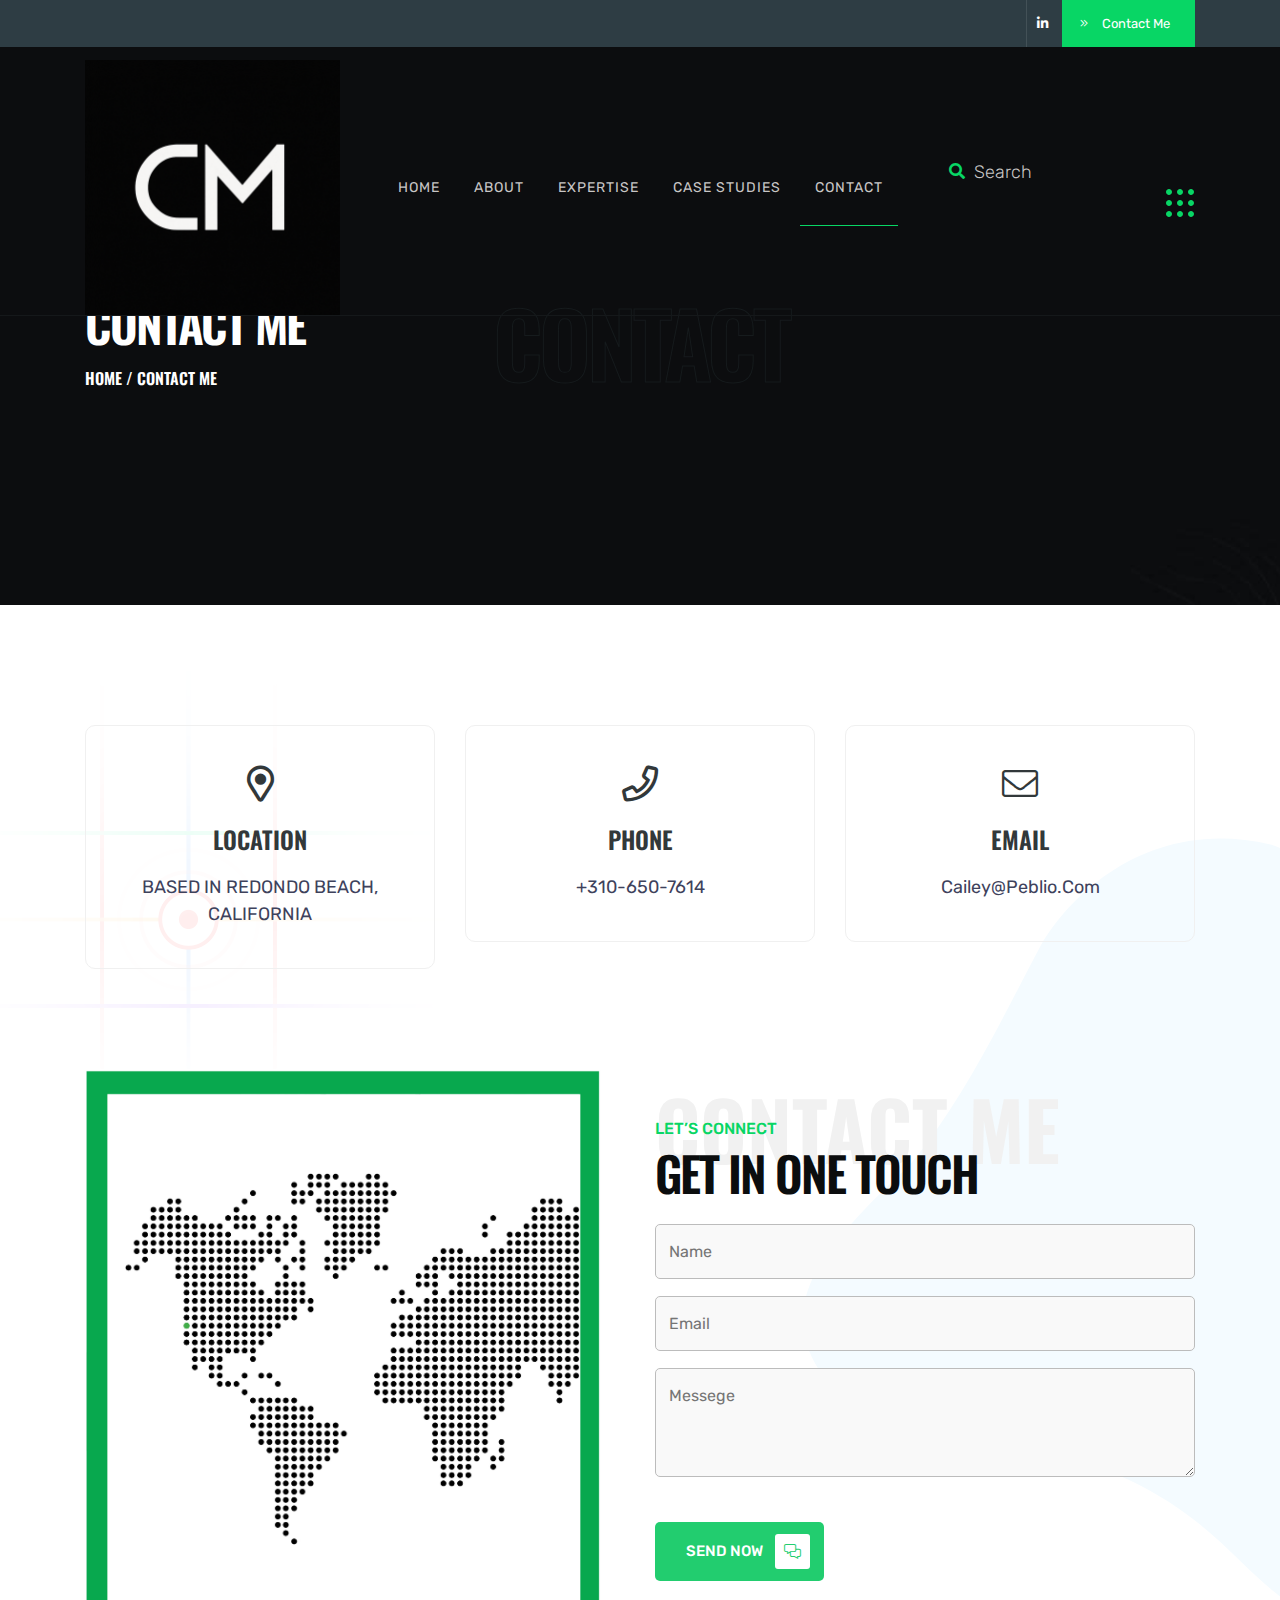
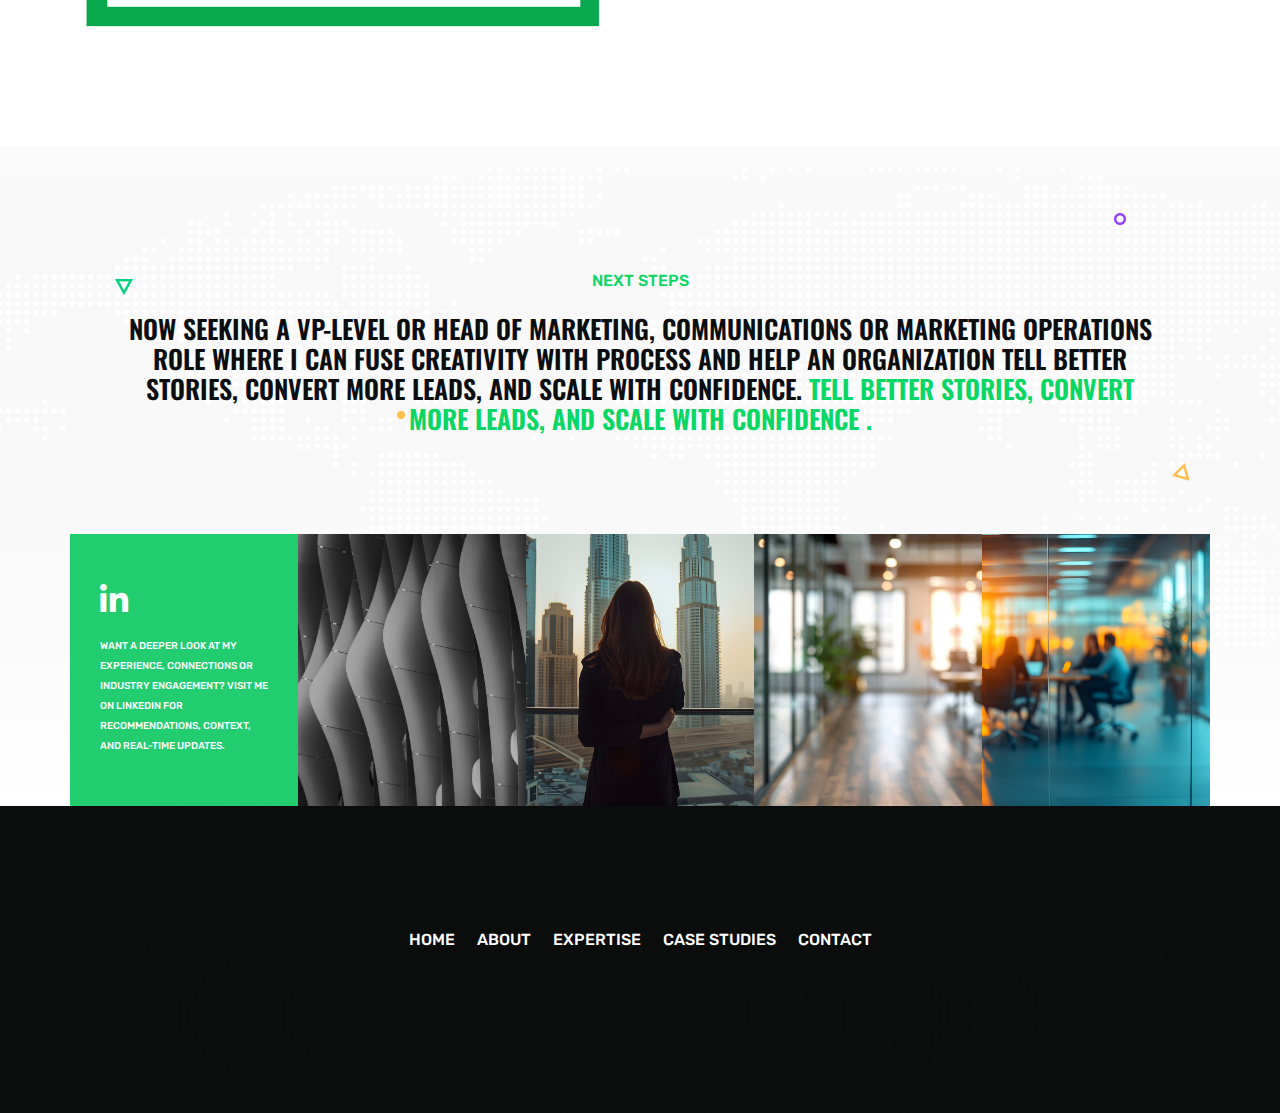
<file: contact.html>
<!DOCTYPE html>
<html lang="en">
<!--HTML START-->


<!-- Mirrored from quomodosoft.com/html/glint/contact.html by HTTrack Website Copier/3.x [XR&CO'2014], Mon, 09 Jun 2025 18:55:13 GMT -->

<head>
    <!--HEAD START-->
    <title>Contact Us</title>
    <!--::::: support meta :::::::-->
    <meta charset="utf-8">
    <meta name="viewport" content="width=device-width, initial-scale=1">

    <!--::::: ALL CSS CALLING :::::::-->
    <link rel="stylesheet" href="assets/css/plugins/animate.min.css">
    <link rel="stylesheet" href="assets/css/plugins/bootstrap.min.css">
    <link rel="stylesheet" href="assets/css/plugins/fontawesome.css">
    <link rel="stylesheet" href="assets/css/plugins/modal-video.min.css">
    <link rel="stylesheet" href="assets/css/plugins/stellarnav.css">
    <link rel="stylesheet" href="assets/css/plugins/owl.carousel.css">
    <link rel="stylesheet" href="assets/css/typography.css">
    <link rel="stylesheet" href="assets/css/theme.css">
    <link rel="stylesheet" href="assets/css/inner.css">
    <link rel="stylesheet" href="assets/css/button.css">
    <link rel="stylesheet" href="assets/css/responsive.css">

</head><!--HEADE END-->

<body><!--BODY START-->

    <!--PLACEHOLDER AREA START-->
    <div class="preloader">
        <div class="lds-dual-ring"></div>
    </div>
    <!--PLACEHOLDER AREA END-->

    <div class="site site-white"> <!--::::: SITE AREA START :::::::-->

        <!--::::: BANNER AREA START :::::::-->
        <div class="header-banner-area">
            <div class="container">
                <div class="row">
                    <div class=" col-md-5 align-self-center">
                        <!-- <div class="banner-comments">
                            <div class="banner-icon">
                                <i class="fal fa-comments-alt"></i>
                            </div>
                            <div class="banner-carousel owl-carousel">
                                <div class="banner-single-carousel">
                                    <p>Fox News Anchor Bret Baier...</p>
                                </div>
                                <div class="banner-single-carousel">
                                    <p>Elementor Is Great WordPress...</p>
                                </div>
                            </div>
                        </div> -->
                    </div>
                    <div class="col-md-7 text-right align-self-center">
                        <div class="banner-social-wrap">
                            <div class="banner-social">
                                <ul>
                                    <!-- <li><a href="#"><i class="fab fa-facebook-f"></i></a></li> -->
                                    <!-- <li><a href="#"><i class="fab fa-twitter"></i></a></li> -->
                                    <li><a href="http://www.linkedin.com/in/cailey-marcarelli"><i
                                                class="fab fa-linkedin-in"></i></a></li>
                                    <!-- <li><a href="#"><i class="fab fa-instagram"></i></a></li> -->
                                </ul>
                            </div>
                            <div class="banner-contact">
                                <a href="mailto:recipient@example.com" class="contact-btn"><i
                                        class="fal fa-angle-double-right"></i> Contact Me</a>
                            </div>
                        </div>
                    </div>
                </div>
            </div>
        </div>
        <!--::::: BANNER AREA END :::::::-->

        <!--::::: HEADER AREA START :::::::-->
        <div class="header-area header-main" id="header">
            <!--scroll to up btn-->
            <a href="#" class="up-btn"><i class="fal fa-angle-up"></i></a>
            <div class="container">
                <div class="row">
                    <div class="col-6 col-lg-3 align-self-center">
                        <a href="index.html" class="logo"><img src="assets/img/logo/CM_logo_transparent.png" alt=""
                                class="transparent_logo"></a>
                    </div>
                    <div class="col-6 text-center align-self-center">
                        <div class="main-menu">
                            <div class="stellarnav">
                                <ul class="navbarmneuclass">
                                    <li><a href="index.html">Home</a>
                                    </li>
                                    <li><a href="about.html">About</a></li>
                                    <li><a href="about.html#Expertise">Expertise</a></li>
                                    <li><a href="index.html#case_study">Case Studies</a></li>
                                    <li class="current"><a href="contact.html">Contact</a>
                                    </li>
                                </ul>
                            </div>
                        </div>
                    </div>
                    <div class="d-none d-lg-block col-lg-3 align-self-center text-right">
                        <div class="search-area">
                            <div class="search-box">
                                <form action="#">
                                    <input type="search" placeholder="Search">
                                </form>
                                <div class="search-btn">
                                    <a href="#"><i class="fas fa-search"></i></a>
                                </div>
                            </div>
                            <div class="grid-menu" id="grid-side">
                                <img src="assets/img/icon/hamburger.svg" alt="">
                            </div>
                        </div>
                    </div>
                </div>
            </div>
            <div class="slide-widgest-wrap" id="slide-widgest">
                <div class="side-widgest" id="side-content">
                    <div class="side-close" id="close-btn">
                        <i class="fal fa-times"></i>
                    </div>
                    <div class="logo">
                                                <a href="index.html"><img src="assets/img/logo/CM_logo_transparent.png" alt="" class="transparent_logo"></a>
                    </div>
                    <div class="side-content">
                        <p>
                            CREATIVE STRATEGY. OPERATIONAL PRECISION. MEASURABLE RESULTS.
                        </p>
                        <p> I bring an unusual and valuable hybrid: Brand sophistication, performance
                            accuracy, and sector agility. This blend allows me to shape long-term brand
                            strategies while delivering short-term marketing results across industries,
                            audiences, and business models.</p>
                    </div>
                    <div class="side-social">
                        <ul>
                            <!-- <li><a href="#"><i class="fab fa-facebook-f"></i></a></li>
                            <li><a href="#"><i class="fab fa-twitter"></i></a></li> -->
                            <li><a href="https://www.linkedin.com/in/cailey-marcarelli"><i class="fab fa-linkedin-in"></i></a></li>
                            <!-- <li><a href="#"><i class="fab fa-instagram"></i></a></li> -->
                        </ul>
                    </div>
                </div>
            </div>
        </div>
        <!--::::: HEADER AREA END :::::::-->
        <!--:::::WELCOME ATRA START :::::::-->
        <div class="welcome-area-wrap"
            style="background: url(assets/img/bg/inner-header-bg.jpg);background-size: cover;background-position: center;"
            id="home">

            <!--::::: WELCOME CAROUSEL START :::::::-->
            <div class="welcome-area inner">
                <div class="container">
                    <div class="row">
                        <div class="col-lg-4">
                            <div class="inner-wlc">
                                <h2>Contact Me</h2>
                                <h3><a href="index-2.html">HOME</a>&nbsp;/&nbsp;Contact Me</h3>
                            </div>
                        </div>
                        <div class="col-lg-4 text-center">
                            <div class="inner-filltext">
                                <h1>Contact</h1>
                            </div>
                        </div>
                    </div>
                </div>
            </div>
            <!--::::: WELCOME CAROUSEL END:::::::-->
        </div>
        <!--:::::WELCOME AREA END :::::::-->


        <!--:::::CONTACT AREA START :::::::-->
        <div class="contact-page-area inner-bg-shpes section-padding">
            <div class="container">
                <div class="row justify-content-center">
                    <div class="col-lg-4 text-center">
                        <div class="contact__card">
                            <div class="contact__card__icon">
                                <i class="far fa-map-marker-alt"></i>
                            </div>
                            <h4>Location</h4>
                            <ul>
                                <li><a href="https://www.google.com/maps/place/Redondo+Beach,+CA,+USA/@33.8546984,-118.4525475,13z/data=!4m6!3m5!1s0x80c2b4914349b913:0xffcff8db541cf165!8m2!3d33.8491816!4d-118.3884078!16zL20vMHIwdHo?entry=ttu&g_ep=EgoyMDI1MDgwNC4wIKXMDSoASAFQAw%3D%3D">BASED IN REDONDO BEACH, CALIFORNIA </a></li>
                            </ul>
                        </div>
                    </div>
                    <div class="col-lg-4 text-center">
                        <div class="contact__card">
                            <div class="contact__card__icon">
                                <i class="far fa-phone"></i>
                            </div>
                            <h4>Phone</h4>
                            <ul>
                                <li><a href="phoneto:+3106507614">+310-650-7614</a></li>
                                <!-- <li><a href="phoneto:+3106507614">+310-650-7614</a></li> -->

                            </ul>
                        </div>
                    </div>
                    <div class="col-lg-4 text-center">
                        <div class="contact__card">
                            <div class="contact__card__icon">
                                <i class="fal fa-envelope"></i>
                            </div>
                            <h4>Email</h4>
                            <ul>
                                <li><a href="mailto:email@example.com">cailey@peblio.com</a></li>
                                <!-- <li><a href="mailto:einfo@yourdomain.com">info@yourdomain.com</a></li> -->
                            </ul>
                        </div>
                    </div>
                </div>
                <div class="space-100"></div>
                <div class="row">
                    <div class="col-lg-6 align-self-center">
                        <div class="map mr-lg-4">
                            <a
                                href="https://www.google.com/maps/place/Redondo+Beach,+CA,+USA/@33.8546984,-118.4525475,13z/data=!4m6!3m5!1s0x80c2b4914349b913:0xffcff8db541cf165!8m2!3d33.8491816!4d-118.3884078!16zL20vMHIwdHo?entry=ttu&g_ep=EgoyMDI1MDgwNC4wIKXMDSoASAFQAw%3D%3D"><img src="assets/img/contact/Contact.JPG" alt=""></a>
                        </div>
                    </div>
                    <div class="col-lg-6 align-self-center">
                        <div class="primery-heading">
                            <strong class="filltext">Contact me</strong>
                            <small>LET’S CONNECT</small>
                            <h2>Get In one TOUCH</h2>
                        </div>
                        <div class="space-20"></div>
                        <div class="contact-form">
                            <form action="#">
                                <input type="text" placeholder="Name">
                                <input type="email" placeholder="Email">
                                <textarea name="messege" id="messege" cols="30" rows="3"
                                    placeholder="Messege"></textarea>
                            </form>
                            <div class="space-20"></div>
                            <a href="mailto:cailey@peblio.com" class="subscribe-btn">SEND NOW<i class="fal fa-comments-alt"></i></a>
                        </div>
                    </div>
                </div>
            </div>
            <img src="assets/img/bg/service-bg.svg" alt="" class="inner-shape1">
            <img src="assets/img/bg/inner-bg1.svg" alt="" class="inner-shape2">
        </div>
        <!--:::::CONTACT AREA END :::::::-->

        <!--:::::CALL TO ACTION AREA START :::::::-->
        <div class="cta-area padding-top cta-primery"
            style="background-image: url(assets/img/bg/world-map.svg);background-position: center;background-size: cover;background-repeat: no-repeat;"
            id="contact">
            <div class="container">
                <div class="row">
                    <div class="col-ison-center">
                        <div class="primery-heading cta-heading">
                            <small>NEXT STEPS</small>
                            <div class="space-20"></div>
                            <h4>NOW SEEKING A VP-LEVEL OR HEAD OF MARKETING, COMMUNICATIONS OR
MARKETING OPERATIONS ROLE WHERE I CAN FUSE CREATIVITY WITH PROCESS
AND HELP AN ORGANIZATION TELL BETTER STORIES, CONVERT MORE LEADS, AND
SCALE WITH CONFIDENCE. <span>tell better stories, convert more leads, and scale with confidence
                                    .</span></h4>
                        </div>
                        <div class="space-40"></div>
                        <!-- <div class="cta-form">
                        <form action="#">
                            <input type="email" placeholder="Enter Your Email..">
                            <a href="#" class="subscribe-btn">subscribe <i class="fal fa-comments-alt"></i></a>
                        </form>
                    </div> -->
                    </div>
                </div>
            </div>
            <div class="space-100"></div>

            <!--:::::SOCIAL AREA START :::::::-->
            <div class="social-area">
                <div class="container">
                    <div class="row">
                        <div class="col-lg">
                            <div class="single-social">
                                <div class="sinlge-social-hover1" style="background-color:#22cd6f; background-position: center;-webkit-background-size: cover;
                                background-size: cover;">
                                    <a href="http://www.linkedin.com/in/cailey-marcarelli">
                                        <span class="single-social-icon">
                                            <i class="fab fa-linkedin-in"></i>
                                        </span>
                                        <p class="single-soicial-text">
                                            Want a deeper look at my
                                            experience, connections
                                            or industry engagement?
                                            Visit me on LinkedIn for
                                            recommendations, context, and
                                            real-time updates.
                                        </p>
                                    </a>
                                </div>
                            </div>
                        </div>
                        <div class="col-lg">
                            <div class="single-social">
                                <div class="sinlge-social-hover" style="background: url(assets/img/contact/Contact-Footer\ 1.jpeg);background-position: center;-webkit-background-size: cover;
                                background-size: cover;">
                                    <a href="http://www.linkedin.com/in/cailey-marcarelli">
                                        <span class="single-social-icon">
                                            <i class="fab fa-linkedin-in"></i>
                                        </span>
                                        <p class="single-soicial-text">
                                            Want a deeper look at my
                                            experience, connections
                                            or industry engagement?
                                            Visit me on LinkedIn for
                                            recommendations, context, and
                                            real-time updates.
                                        </p>
                                    </a>
                                </div>
                            </div>
                        </div>
                        <div class="col-lg">
                            <div class="single-social">
                                <div class="sinlge-social-hover" style="background: url(assets/img/contact/Contact-Footer\ 2.jpeg);background-position: center;-webkit-background-size: cover;
                                background-size: cover;">
                                    <a href="http://www.linkedin.com/in/cailey-marcarelli">
                                        <span class="single-social-icon">
                                            <i class="fab fa-linkedin-in"></i>
                                        </span>
                                        <p class="single-soicial-text">
                                            Want a deeper look at my
                                            experience, connections
                                            or industry engagement?
                                            Visit me on LinkedIn for
                                            recommendations, context, and
                                            real-time updates.
                                        </p>
                                    </a>
                                </div>
                            </div>
                        </div>
                        <div class="col-lg">
                            <div class="single-social">
                                <div class="sinlge-social-hover" style="background: url(assets/img/contact/Contact-Footer\ 3.jpeg);background-position: center;-webkit-background-size: cover;
                                background-size: cover;">
                                    <a href="http://www.linkedin.com/in/cailey-marcarelli">
                                        <span class="single-social-icon">
                                            <i class="fab fa-linkedin-in"></i>
                                        </span>
                                        <p class="single-soicial-text">
                                            Want a deeper look at my
                                            experience, connections
                                            or industry engagement?
                                            Visit me on LinkedIn for
                                            recommendations, context, and
                                            real-time updates.
                                        </p>
                                    </a>
                                </div>
                            </div>
                        </div>
                        <div class="col-lg">
                            <div class="single-social">
                                <div class="sinlge-social-hover" style="background: url(assets/img/contact/Contact-Footer\ 4.jpeg);background-position: center;-webkit-background-size: cover;
                                background-size: cover;">
                                    <a href="http://www.linkedin.com/in/cailey-marcarelli">
                                        <span class="single-social-icon">
                                            <i class="fab fa-linkedin-in"></i>
                                        </span>
                                        <p class="single-soicial-text">
                                            Want a deeper look at my
                                            experience, connections
                                            or industry engagement?
                                            Visit me on LinkedIn for
                                            recommendations, context, and
                                            real-time updates.
                                        </p>
                                    </a>
                                </div>
                            </div>
                        </div>
                    </div>
                </div>
            </div>
            <!--:::::SOCIAL AREA END :::::::-->
            <img src="assets/img/icon/cta1.png" alt="" class="cta-shape cta-shap1">
            <img src="assets/img/icon/cta2.png" alt="" class="cta-shape cta-shap2">
            <img src="assets/img/icon/cta3.png" alt="" class="cta-shape cta-shap3">
            <img src="assets/img/icon/cta4.png" alt="" class="cta-shape cta-shap4">
            <img src="assets/img/icon/cta5.png" alt="" class="cta-shape cta-shap5">
        </div>
        <!--:::::CALL TO ACTION AREA END :::::::-->


        <!--:::::FOOTER AREA START :::::::-->
        <div class="footer-area footer-area1 section-padding">
            <!--:::::LOGO AREA START :::::::-->
            <!-- <div class="logo-carousel">
            <div class="container">
                <div class="row">
                    <div class="logos owl-carousel">
                        <div class="single-logo-table">
                            <div class="single-logo-table-cell">
                               <img src="assets/img/logo/1.svg" alt="">
                            </div>
                        </div>
                        <div class="single-logo-table">
                            <div class="single-logo-table-cell">
                                <img src="assets/img/logo/01.png" alt="">
                            </div>
                        </div>
                        <div class="single-logo-table">
                            <div class="single-logo-table-cell">
                                <img src="assets/img/logo/02.png" alt="">
                            </div>
                        </div>
                        <div class="single-logo-table">
                            <div class="single-logo-table-cell">
                                <img src="assets/img/logo/03.png" alt="">
                            </div>
                        </div>
                        <div class="single-logo-table">
                            <div class="single-logo-table-cell">
                                <img src="assets/img/logo/04.png" alt="">
                            </div>
                        </div>
                        <div class="single-logo-table">
                            <div class="single-logo-table-cell">
                                <img src="assets/img/logo/02.png" alt="">
                            </div>
                        </div>
                    </div>
                </div>
            </div>
        </div> -->
            <!-- <div class="space-100"></div> -->
            <!--:::::LOGO AREA END :::::::-->
            <div class="container">
                <div class="row">
                    <div class="col-lg-6 m-auto text-center">
                        <div class="footer-menu">
                            <ul>
                                <li><a href="index.html">Home</a></li>
                                <li><a href="about.html">About</a></li>
                                <li><a href="about.html#Expertise">Expertise</a></li>
                                <li><a href="index.html#case_study">Case Studies</a></li>
                                <li><a href="contact.html">Contact</a></li>
                            </ul>
                        </div>
                        <div class="space-40"></div>
                        <div class="copyright">
                            <!-- <p>Copyright © 2019 by <span> QuomodoTheme </span> all right reserved</p> -->
                        </div>
                    </div>
                </div>
            </div>
        </div>
        <!--:::::FOOTER AREA END :::::::-->
    </div> <!--:::::SITE AREA END :::::::-->



    <!--:::::ALL JS FILES :::::::-->
    <script src="assets/js/plugins/jQuery.2.1.0.min.js"></script>
    <script src="assets/js/plugins/bootstrap.min.js"></script>
    <script src="assets/js/plugins/jquery.nav.js"></script>
    <script src="assets/js/plugins/jquery.waypoints.min.js"></script>
    <script src="assets/js/plugins/jquery-modal-video.min.js"></script>
    <script src="assets/js/plugins/stellarnav.js"></script>
    <script src="assets/js/plugins/popper.min.js"></script>
    <script src="assets/js/plugins/owl.carousel.js"></script>
    <script src="assets/js/plugins/wow.min.js"></script>
    <script src="assets/js/plugins/appear.js"></script>
    <script src="assets/js/plugins/easypiechart.min.js"></script>
    <script src="assets/js/plugins/animatenumber.min.js"></script>
    <script src="assets/js/plugins/bars.js"></script>
    <script src="assets/js/plugins/circle-progress.js"></script>
    <script src="assets/js/plugins/jquery.hoverdir.js"></script>
    <script src="assets/js/plugins/isotop.v3.0.4.min.js"></script>
    <script src="assets/js/main.js"></script>

</body><!--BODY END-->

<!-- Mirrored from quomodosoft.com/html/glint/contact.html by HTTrack Website Copier/3.x [XR&CO'2014], Mon, 09 Jun 2025 18:55:14 GMT -->

</html><!--HTML END-->
</file>
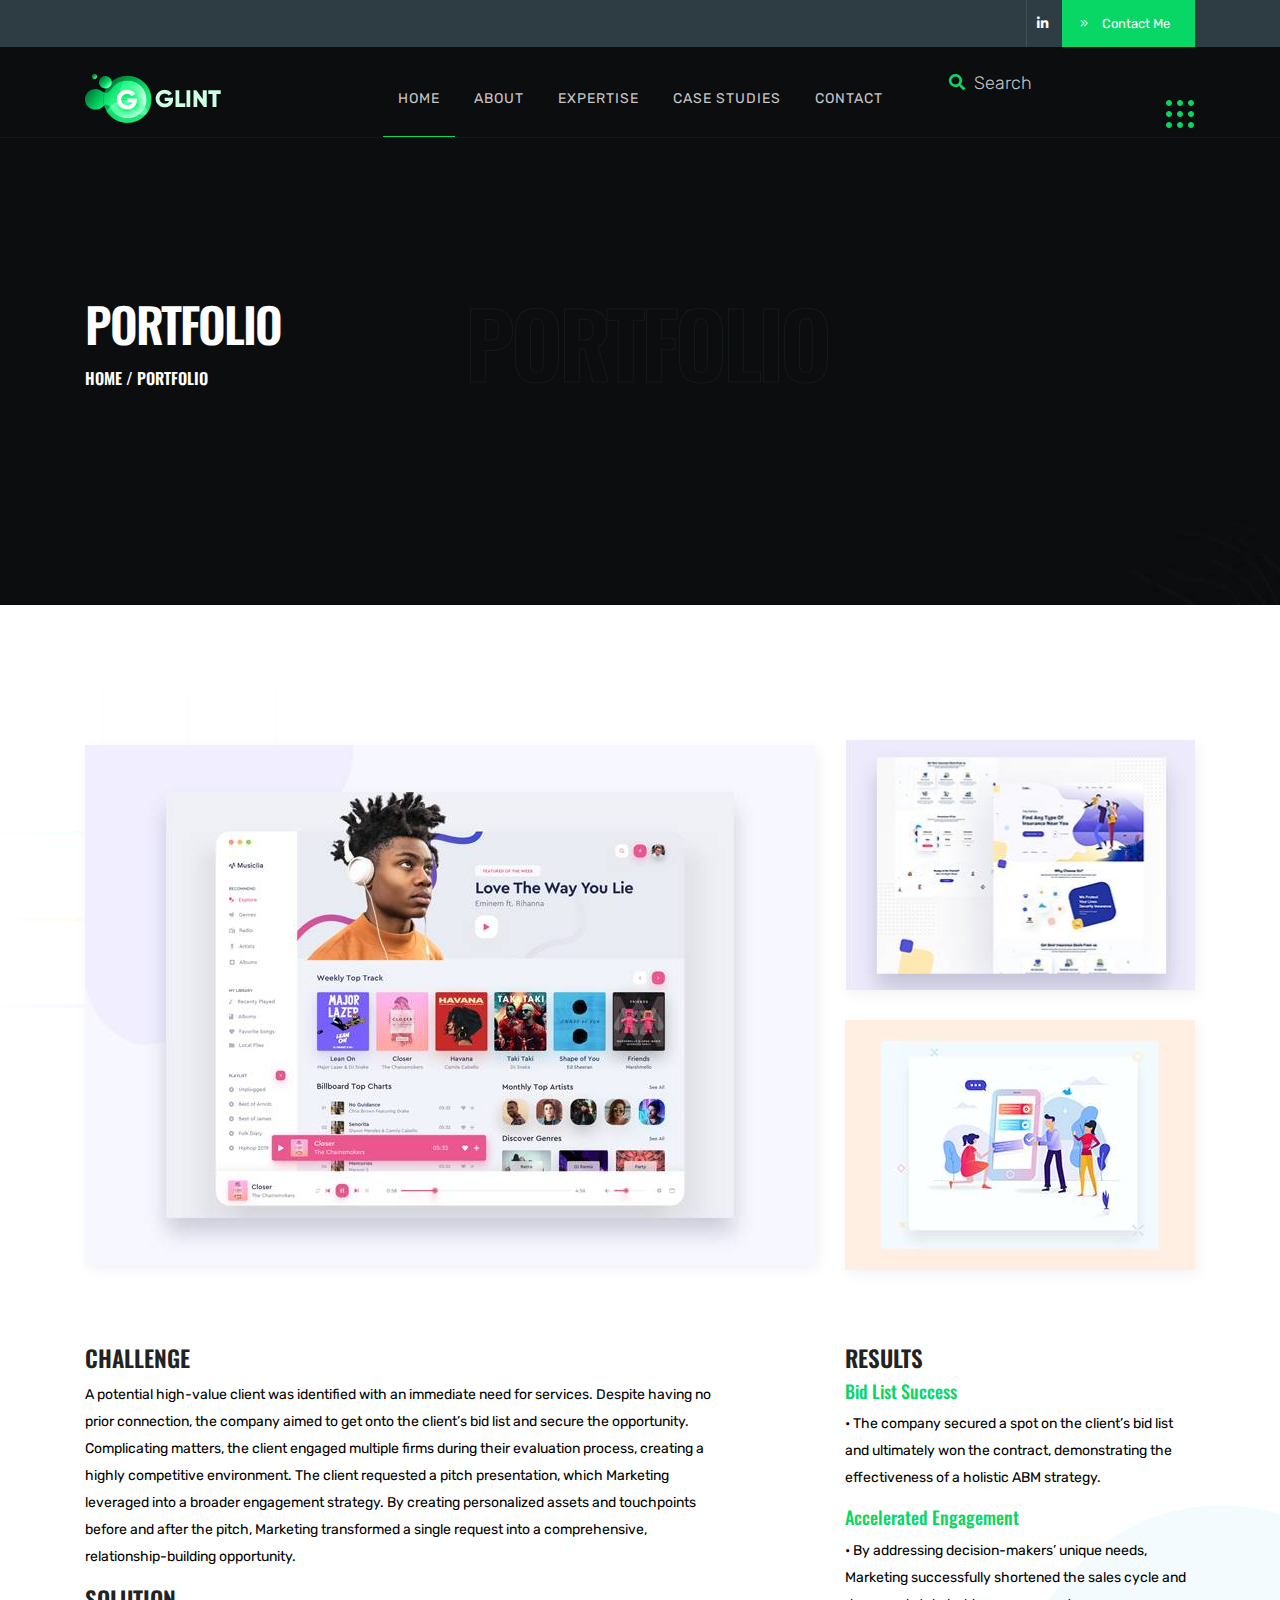
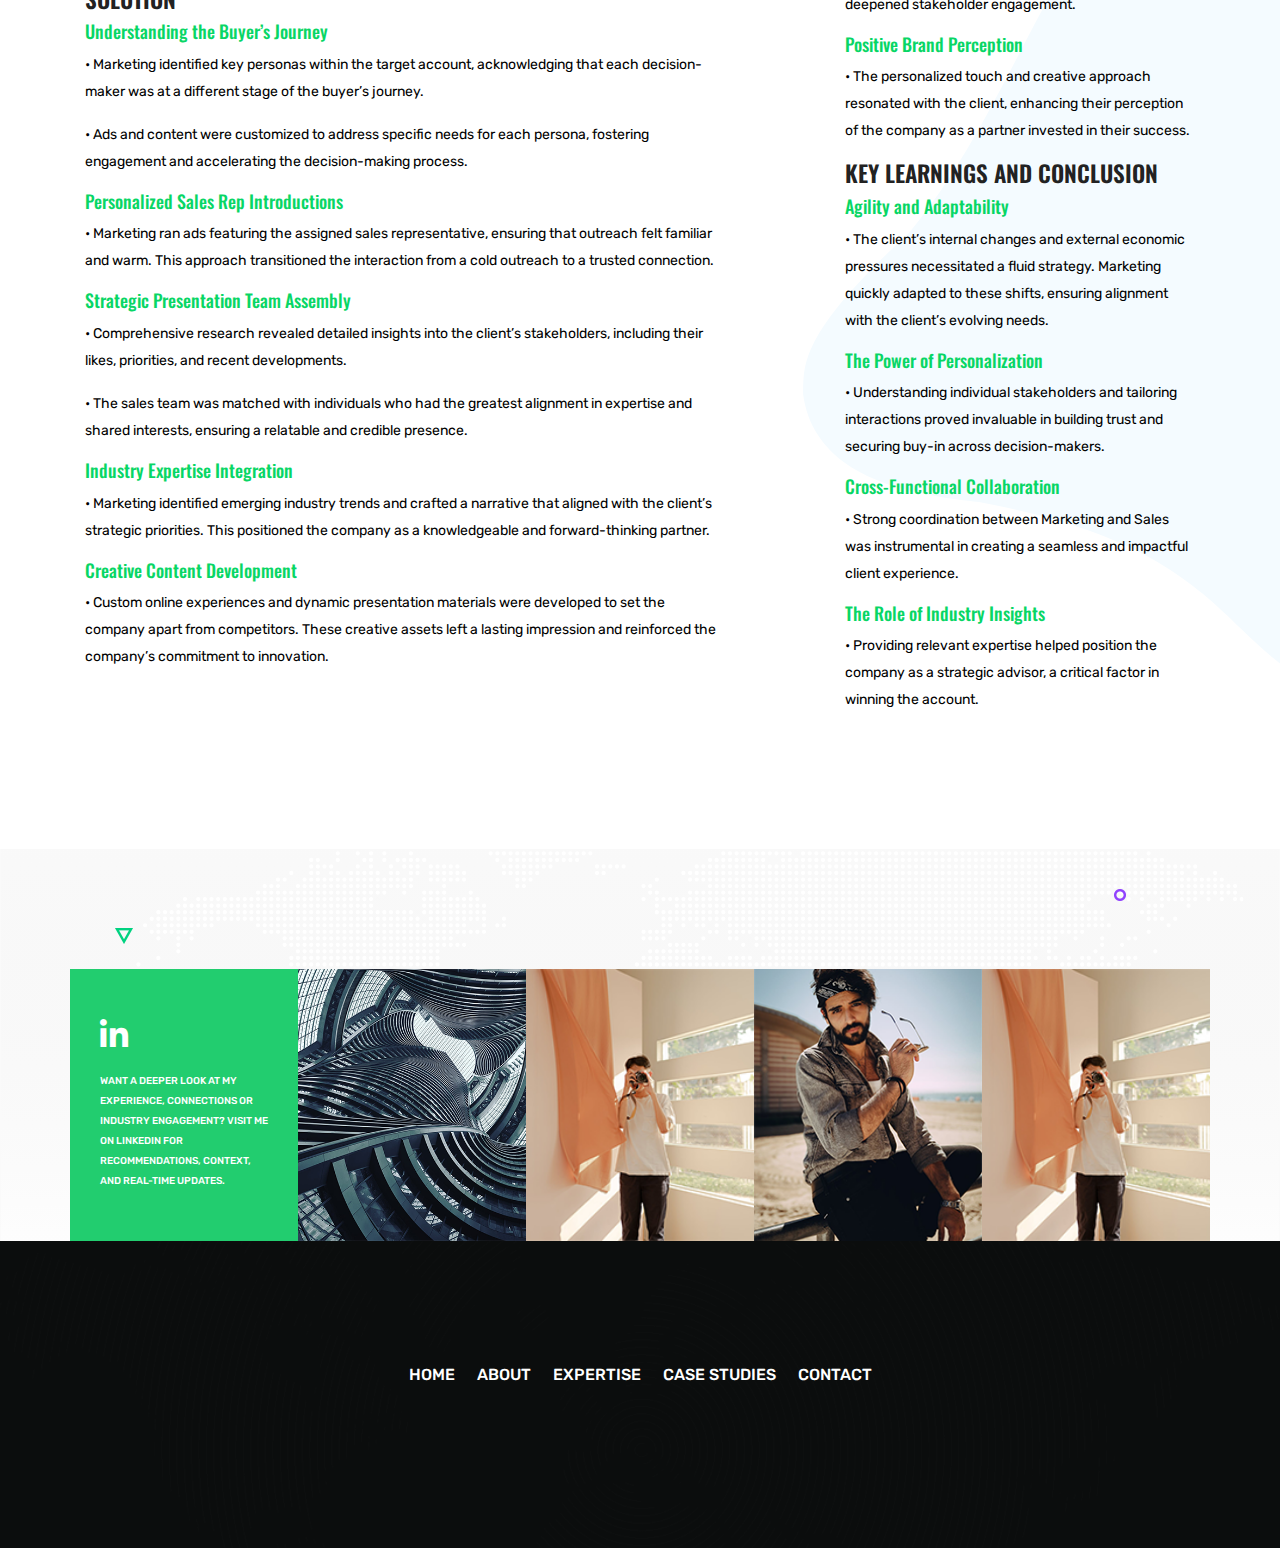
<file: single-portfolio.html>
<!DOCTYPE html>
<html lang="en">
<!--HTML START-->


<!-- Mirrored from quomodosoft.com/html/glint/single-portfolio.html by HTTrack Website Copier/3.x [XR&CO'2014], Mon, 09 Jun 2025 18:55:04 GMT -->
<head>
    <!--HEAD START-->
    <title>Portfolio Details</title>
    <!--::::: SUPPORT META :::::::-->
    <meta charset="utf-8">
    <meta name="viewport" content="width=device-width, initial-scale=1">


    <!--::::: ALL CSS CALLING :::::::-->
    <link rel="stylesheet" href="assets/css/plugins/animate.min.css">
    <link rel="stylesheet" href="assets/css/plugins/bootstrap.min.css">
    <link rel="stylesheet" href="assets/css/plugins/fontawesome.css">
    <link rel="stylesheet" href="assets/css/plugins/modal-video.min.css">
    <link rel="stylesheet" href="assets/css/plugins/stellarnav.css">
    <link rel="stylesheet" href="assets/css/plugins/owl.carousel.css">
    <link rel="stylesheet" href="assets/css/typography.css">
    <link rel="stylesheet" href="assets/css/theme.css">
    <link rel="stylesheet" href="assets/css/button.css">
    <link rel="stylesheet" href="assets/css/inner.css">
    <link rel="stylesheet" href="assets/css/responsive.css">

</head>
<!--HEADE END-->

<body><!--BODY START-->

    <!--PLACEHOLDER AREA START-->
    <div class="preloader">
        <div class="lds-dual-ring"></div>
    </div>
    <!--PLACEHOLDER AREA END-->

    <div class="site site-white"> <!--::::: SITE AREA START :::::::-->

           <!--::::: BANNER AREA START :::::::-->
        <div class="header-banner-area">
            <div class="container">
                <div class="row">
                    <div class=" col-md-5 align-self-center">
                        <!-- <div class="banner-comments">
                            <div class="banner-icon">
                                <i class="fal fa-comments-alt"></i>
                            </div>
                            <div class="banner-carousel owl-carousel">
                                <div class="banner-single-carousel">
                                    <p>Fox News Anchor Bret Baier...</p>
                                </div>
                                <div class="banner-single-carousel">
                                    <p>Elementor Is Great WordPress...</p>
                                </div>
                            </div>
                        </div> -->
                    </div>
                    <div class="col-md-7 text-right align-self-center">
                        <div class="banner-social-wrap">
                            <div class="banner-social">
                                <ul>
                                    <!-- <li><a href="#"><i class="fab fa-facebook-f"></i></a></li> -->
                                    <!-- <li><a href="#"><i class="fab fa-twitter"></i></a></li> -->
                                    <li><a href="http://www.linkedin.com/in/cailey-marcarelli"><i class="fab fa-linkedin-in"></i></a></li>
                                    <!-- <li><a href="#"><i class="fab fa-instagram"></i></a></li> -->
                                </ul>
                            </div>
                            <div class="banner-contact">
                                <a href="mailto:recipient@example.com" class="contact-btn"><i class="fal fa-angle-double-right"></i> Contact Me</a>
                            </div>
                        </div>
                    </div>
                </div>
            </div>
        </div>
        <!--::::: BANNER AREA END :::::::-->

        <!--::::: HEADER AREA START :::::::-->
         <div class="header-area header-main" id="header">
            <!--scroll to up btn-->
            <a href="#" class="up-btn"><i class="fal fa-angle-up"></i></a>
            <div class="container">
                <div class="row">
                    <div class="col-6 col-lg-3 align-self-center">
                        <a href="index.html" class="logo"><img src="assets/img/logo/logo.png" alt=""></a>
                    </div>
                    <div class="col-6 text-center align-self-center">
                        <div class="main-menu">
                            <div class="stellarnav">
                                <ul class="navbarmneuclass">
                                    <li class="current"><a href="index.html">Home</a>
                                    </li>
                                    <li><a href="about.html">About</a></li>
                                    <li><a href="about.html#Expertise">Expertise</a></li>
                                    <li><a href="index.html#about">Case Studies</a></li>
                                    <li><a href="contact.html">Contact</a>
                                    </li>
                                </ul>
                            </div>
                        </div>
                    </div>
                    <div class="d-none d-lg-block col-lg-3 align-self-center text-right">
                        <div class="search-area">
                            <div class="search-box">
                                <form action="#">
                                    <input type="search" placeholder="Search">
                                </form>
                                <div class="search-btn">
                                    <a href="#"><i class="fas fa-search"></i></a>
                                </div>
                            </div>
                            <div class="grid-menu" id="grid-side">
                                <img src="assets/img/icon/hamburger.svg" alt="">
                            </div>
                        </div>
                    </div>
                </div>
            </div>
            <div class="slide-widgest-wrap" id="slide-widgest">
                <div class="side-widgest" id="side-content">
                    <div class="side-close" id="close-btn">
                    <i class="fal fa-times"></i>
                </div>
                    <div class="logo">
                        <a href="#"><img src="assets/img/logo/logo.png" alt=""></a>
                    </div>
                  <div class="side-content">
                        <p>
                            CREATIVE STRATEGY. OPERATIONAL PRECISION. MEASURABLE RESULTS.
                        </p>
                        <p> I bring an unusual and valuable hybrid: Brand sophistication, performance 
                            accuracy, and sector agility. This blend allows me to shape long-term brand 
                            strategies while delivering short-term marketing results across industries, 
                            audiences, and business models.</p>
                    </div>
                    <div class="side-social">
                        <ul>
                            <!-- <li><a href="#"><i class="fab fa-facebook-f"></i></a></li>
                            <li><a href="#"><i class="fab fa-twitter"></i></a></li> -->
                            <li><a href="#"><i class="fab fa-linkedin-in"></i></a></li>
                            <!-- <li><a href="#"><i class="fab fa-instagram"></i></a></li> -->
                        </ul>
                    </div>
                </div>
            </div>
        </div>
        <!--::::: HEADER AREA END :::::::-->
        <!--:::::WELCOME ATRA START :::::::-->
        <div class="welcome-area-wrap" style="background: url(assets/img/bg/inner-header-bg.jpg);background-size: cover;background-position: center;" id="home">
            <!--::::: WELCOME CAROUSEL START :::::::-->
                <div class="welcome-area inner">
                    <div class="container">
                        <div class="row">
                            <div class="col-lg-4">
                                <div class="inner-wlc">
                                    <h2>Portfolio</h2>
                                    <h3><a href="index-2.html">home</a>&nbsp;/&nbsp;Portfolio</h3>
                                </div>
                            </div>
                            <div class="col-lg-4 text-center">
                                <div class="inner-filltext">
                                    <h1>Portfolio</h1>
                                </div>
                            </div>
                        </div>
                    </div>
                </div>
            <!--::::: WELCOME CAROUSEL END:::::::-->
        </div>
        <!--:::::WELCOME AREA END :::::::-->


        <!--:::::PORTDOLIO AREA START :::::::-->
        <div class="portfolio-area inner-bg-shpes section-padding">
            <div class="container">
                <div class="row portfolio-list2">
                    <div class="col-md-8 align-self-center">
                        <div class="row">
                            <div class="col-12">
                                <div class="portfolio-wrap">
                                     <div class="single-portfolio-item single-portfolio-item2 portfolio-bg-7"></div>
                                </div>
                            </div>
                        </div>
                    </div>
                    <div class="col-md-4 align-self-center">
                        <div class="row">
                            <div class="col-md-12">
                                <div class="portfolio-wrap">
                                     <div class="single-portfolio-item single-portfolio-ite small portfolio-bg-8"></div>
                                </div>
                            </div>
                            <div class="col-md-12">
                                <div class="portfolio-wrap">
                                     <div class="single-portfolio-item single-portfolio-ite small portfolio-bg-9"></div>
                                </div>
                            </div>
                        </div>
                    </div>
                </div>
                <div class="space-60"></div> 
                <div class="row">
                    <div class="col-lg-7 common-row">
                       <h3>CHALLENGE</h3>
                       <p>A potential high-value client was identified with an immediate need for services. 
                            Despite having no prior connection, the company aimed to get onto the client’s 
                            bid list and secure the opportunity. Complicating matters, the client engaged 
                            multiple firms during their evaluation process, creating a highly competitive 
                            environment. The client requested a pitch presentation, which Marketing 
                            leveraged into a broader engagement strategy. By creating personalized assets and 
                            touchpoints before and after the pitch, Marketing transformed a single request 
                            into a comprehensive, relationship-building opportunity.
                        </p>
                        <h3>SOLUTION</h3>
                        <div class="default-style">
                           <h4>Understanding the Buyer’s Journey</h4>
                            <p> • Marketing identified key personas within the target account, acknowledging 
                               that each decision-maker was at a different stage of the buyer’s journey.</p>
                               <p>
                                • Ads and content were customized to address specific needs for each persona, 
                                fostering engagement and accelerating the decision-making process.
                               </p>
                        </div>
                            <div class="default-style">
                           <h4> Personalized Sales Rep Introductions</h4>
                            <p>  • Marketing ran ads featuring the assigned sales representative, ensuring that 
                                outreach felt familiar and warm. This approach transitioned the interaction from 
                                a cold outreach to a trusted connection.
                               </p>
                        </div>
                        <div class="default-style">
                            <h4> Strategic Presentation Team Assembly</h4>
                            <p>
                                 • Comprehensive research revealed detailed insights into the client’s stakeholders, 
                                    including their likes, priorities, and recent developments.
                                 
                            </p>
                            <p>
                                   • The sales team was matched with individuals who had the greatest alignment in 
                                    expertise and shared interests, ensuring a relatable and credible presence.
                            </p>
                        </div>
                        <div class="default-style">
                            <h4> Industry Expertise Integration</h4>
                            <p> • Marketing identified emerging industry trends and crafted a narrative that 
                                    aligned with the client’s strategic priorities. This positioned the company as a 
                                    knowledgeable and forward-thinking partner.</p>
                        </div>
                        <div class="default-style">
                            <h4> Creative Content Development</h4>
                            <p> • Custom online experiences and dynamic presentation materials were developed 
                                    to set the company apart from competitors. These creative assets left a lasting 
                                    impression and reinforced the company’s commitment to innovation.</p>
                        </div>
                     

                    </div>
                    <div class="col-lg-4 offset-lg-1 common-row">
                      <h3>
                        RESULTS
                      </h3>
                      <div class="default-style">
                        <h4>Bid List Success</h4>
                        <p>• The company secured a spot on the client’s bid list and ultimately won the 
                            contract, demonstrating the effectiveness of a holistic ABM strategy.</p>
                      </div>

                      <div class="default-style">
                        <h4>Accelerated Engagement</h4>
                        <p>
                            • By addressing decision-makers’ unique needs, Marketing successfully 
                                shortened the sales cycle and deepened stakeholder engagement.
                        </p>
                      </div>

                      <div class="default-style">
                        <h4> Positive Brand Perception</h4>
                        <p>• The personalized touch and creative approach resonated with the client, 
                            enhancing their perception of the company as a partner invested in their 
                            success.</p>
                      </div>

                      <h3>KEY LEARNINGS AND CONCLUSION </h3>
                      
                       <div class="default-style">
                        <h4>Agility and Adaptability</h4>
                       <p>
                          • The client’s internal changes and external economic pressures necessitated a 
                            fluid strategy. Marketing quickly adapted to these shifts, ensuring alignment 
                            with the client’s evolving needs.
                       </p>
                       </div>

                       <div class="default-style">
                        <h4>The Power of Personalization</h4>
                        <p>• Understanding individual stakeholders and tailoring interactions proved 
                          invaluable in building trust and securing buy-in across decision-makers.</p>
                       </div>

                       <div class="default-style">
                        <h4>Cross-Functional Collaboration</h4>
                        <p>• Strong coordination between Marketing and Sales was instrumental in creating 
                           a seamless and impactful client experience.</p>
                       </div>

                       <div class="default-style">
                        <h4>The Role of Industry Insights</h4>
                        <p>
                            • Providing relevant expertise helped position the company as a strategic 
                             advisor, a critical factor in winning the account.
                        </p>
                       </div>
                    </div>

                </div> 

            </div>
             <img src="assets/img/bg/service-bg.svg" alt="" class="inner-shape1">
            <img src="assets/img/bg/inner-bg1.svg" alt="" class="inner-shape2">
        </div>
        <!--:::::PORTDOLIO AREA END :::::::-->


        <!--:::::CALL TO ACTION AREA START :::::::-->
        <div class="cta-area padding-top cta-primery" style="background-image: url(assets/img/bg/world-map.svg);background-position: center;background-size: cover;background-repeat: no-repeat;" id="contact">
            <!--:::::SOCIAL AREA START :::::::-->

             <div class="social-area">
                <div class="container">
                    <div class="row">
                        <div class="col-lg">
                            <div class="single-social">
                                <div class="sinlge-social-hover1" style="background-position: center;-webkit-background-size: cover;
                                background-size: cover;">
                                    <a href="http://www.linkedin.com/in/cailey-marcarelli">
                                        <span class="single-social-icon">
                                           <i class="fab fa-linkedin-in"></i>
                                        </span>
                                        <p class="single-soicial-text">
                                            Want a deeper look at my 
                                            experience, connections 
                                            or industry engagement? 
                                            Visit me on LinkedIn for 
                                            recommendations, context, and 
                                            real-time updates.
                                        </p>
                                    </a>
                                </div>
                            </div>
                        </div>
                        <div class="col-lg">
                            <div class="single-social">
                                <div class="sinlge-social-hover" style="background: url(assets/img/social/social1.png);background-position: center;-webkit-background-size: cover;
                                background-size: cover;">
                                    <a href="http://www.linkedin.com/in/cailey-marcarelli">
                                        <span class="single-social-icon">
                                            <i class="fab fa-linkedin-in"></i>
                                        </span>
                                        <p class="single-soicial-text">
                                            Want a deeper look at my 
                                            experience, connections 
                                            or industry engagement? 
                                            Visit me on LinkedIn for 
                                            recommendations, context, and 
                                            real-time updates.
                                        </p>
                                    </a>
                                </div>
                            </div>
                        </div>
                        <div class="col-lg">
                            <div class="single-social">
                                <div class="sinlge-social-hover" style="background: url(assets/img/social/social2.png);background-position: center;-webkit-background-size: cover;
                                background-size: cover;">
                                    <a href="http://www.linkedin.com/in/cailey-marcarelli">
                                        <span class="single-social-icon">
                                          <i class="fab fa-linkedin-in"></i>
                                        </span>
                                        <p class="single-soicial-text">
                                            Want a deeper look at my 
                                            experience, connections 
                                            or industry engagement? 
                                            Visit me on LinkedIn for 
                                            recommendations, context, and 
                                            real-time updates.
                                        </p>
                                    </a>
                                </div>
                            </div>
                        </div>
                        <div class="col-lg">
                            <div class="single-social">
                                <div class="sinlge-social-hover" style="background: url(assets/img/social/social3.png);background-position: center;-webkit-background-size: cover;
                                background-size: cover;">
                                    <a href="http://www.linkedin.com/in/cailey-marcarelli">
                                        <span class="single-social-icon">
                                            <i class="fab fa-linkedin-in"></i>
                                        </span>
                                        <p class="single-soicial-text">
                                            Want a deeper look at my 
                                            experience, connections 
                                            or industry engagement? 
                                            Visit me on LinkedIn for 
                                            recommendations, context, and 
                                            real-time updates.
                                        </p>
                                    </a>
                                </div>
                            </div>
                        </div>
                        <div class="col-lg">
                            <div class="single-social">
                                <div class="sinlge-social-hover" style="background: url(assets/img/social/social2.png);background-position: center;-webkit-background-size: cover;
                                background-size: cover;">
                                    <a href="http://www.linkedin.com/in/cailey-marcarelli">
                                        <span class="single-social-icon">
                                            <i class="fab fa-linkedin-in"></i>
                                        </span>
                                        <p class="single-soicial-text">
                                            Want a deeper look at my 
                                            experience, connections 
                                            or industry engagement? 
                                            Visit me on LinkedIn for 
                                            recommendations, context, and 
                                            real-time updates.
                                        </p>
                                    </a>
                                </div>
                            </div>
                        </div>
                    </div>
                </div>
            </div>
        <!--:::::SOCIAL AREA END :::::::-->
            <img src="assets/img/icon/cta1.png" alt="" class="cta-shape cta-shap1">
            <img src="assets/img/icon/cta2.png" alt="" class="cta-shape cta-shap2">
            <img src="assets/img/icon/cta3.png" alt="" class="cta-shape cta-shap3">
            <img src="assets/img/icon/cta4.png" alt="" class="cta-shape cta-shap4">
            <img src="assets/img/icon/cta5.png" alt="" class="cta-shape cta-shap5">
        </div>
        <!--:::::CALL TO ACTION AREA END :::::::-->


       <!--:::::FOOTER AREA START :::::::-->
        <div class="footer-area footer-area1 section-padding">
             <!--:::::LOGO AREA START :::::::-->
        <!-- <div class="logo-carousel">
            <div class="container">
                <div class="row">
                    <div class="logos owl-carousel">
                        <div class="single-logo-table">
                            <div class="single-logo-table-cell">
                               <img src="assets/img/logo/1.svg" alt="">
                            </div>
                        </div>
                        <div class="single-logo-table">
                            <div class="single-logo-table-cell">
                                <img src="assets/img/logo/01.png" alt="">
                            </div>
                        </div>
                        <div class="single-logo-table">
                            <div class="single-logo-table-cell">
                                <img src="assets/img/logo/02.png" alt="">
                            </div>
                        </div>
                        <div class="single-logo-table">
                            <div class="single-logo-table-cell">
                                <img src="assets/img/logo/03.png" alt="">
                            </div>
                        </div>
                        <div class="single-logo-table">
                            <div class="single-logo-table-cell">
                                <img src="assets/img/logo/04.png" alt="">
                            </div>
                        </div>
                        <div class="single-logo-table">
                            <div class="single-logo-table-cell">
                                <img src="assets/img/logo/02.png" alt="">
                            </div>
                        </div>
                    </div>
                </div>
            </div>
        </div> -->
        <!-- <div class="space-100"></div> -->
        <!--:::::LOGO AREA END :::::::-->
            <div class="container">
                <div class="row">
                    <div class="col-lg-6 m-auto text-center">
                        <div class="footer-menu">
                            <ul>
                                <li><a href="#">Home</a></li>
                                <li><a href="#">About</a></li>
                                <li><a href="about.html#Expertise">Expertise</a></li>
                                <li><a href="index.html#about">Case Studies</a></li>
                                <li><a href="#">Contact</a></li>
                            </ul>
                        </div>
                        <div class="space-40"></div>
                        <div class="copyright">
                            <!-- <p>Copyright © 2019 by <span> QuomodoTheme </span> all right reserved</p> -->
                        </div>
                    </div>
                </div>
            </div>
        </div>
        <!--:::::FOOTER AREA END :::::::-->

                            
    </div> <!--:::::sitea area end :::::::-->



    <!--:::::ALL JS FILES :::::::-->
    <script src="assets/js/plugins/jQuery.2.1.0.min.js"></script>
    <script src="assets/js/plugins/bootstrap.min.js"></script>
    <script src="assets/js/plugins/jquery.nav.js"></script>
    <script src="assets/js/plugins/jquery.waypoints.min.js"></script>
    <script src="assets/js/plugins/jquery-modal-video.min.js"></script>
    <script src="assets/js/plugins/stellarnav.js"></script>
    <script src="assets/js/plugins/popper.min.js"></script>
    <script src="assets/js/plugins/owl.carousel.js"></script>
    <script src="assets/js/plugins/wow.min.js"></script>
    <script src="assets/js/plugins/appear.js"></script>
    <script src="assets/js/plugins/easypiechart.min.js"></script>
    <script src="assets/js/plugins/animatenumber.min.js"></script>
    <script src="assets/js/plugins/mesonry.mon.js"></script>
    <script src="assets/js/plugins/bars.js"></script>
    <script src="assets/js/plugins/circle-progress.js"></script>
    <script src="assets/js/plugins/jquery.hoverdir.js"></script>
    <script src="assets/js/plugins/isotop.v3.0.4.min.js"></script>
    <script src="assets/js/main.js"></script>


</body><!--BODY END-->


<!-- Mirrored from quomodosoft.com/html/glint/single-portfolio.html by HTTrack Website Copier/3.x [XR&CO'2014], Mon, 09 Jun 2025 18:55:04 GMT -->
</html><!--HTML END-->
</file>
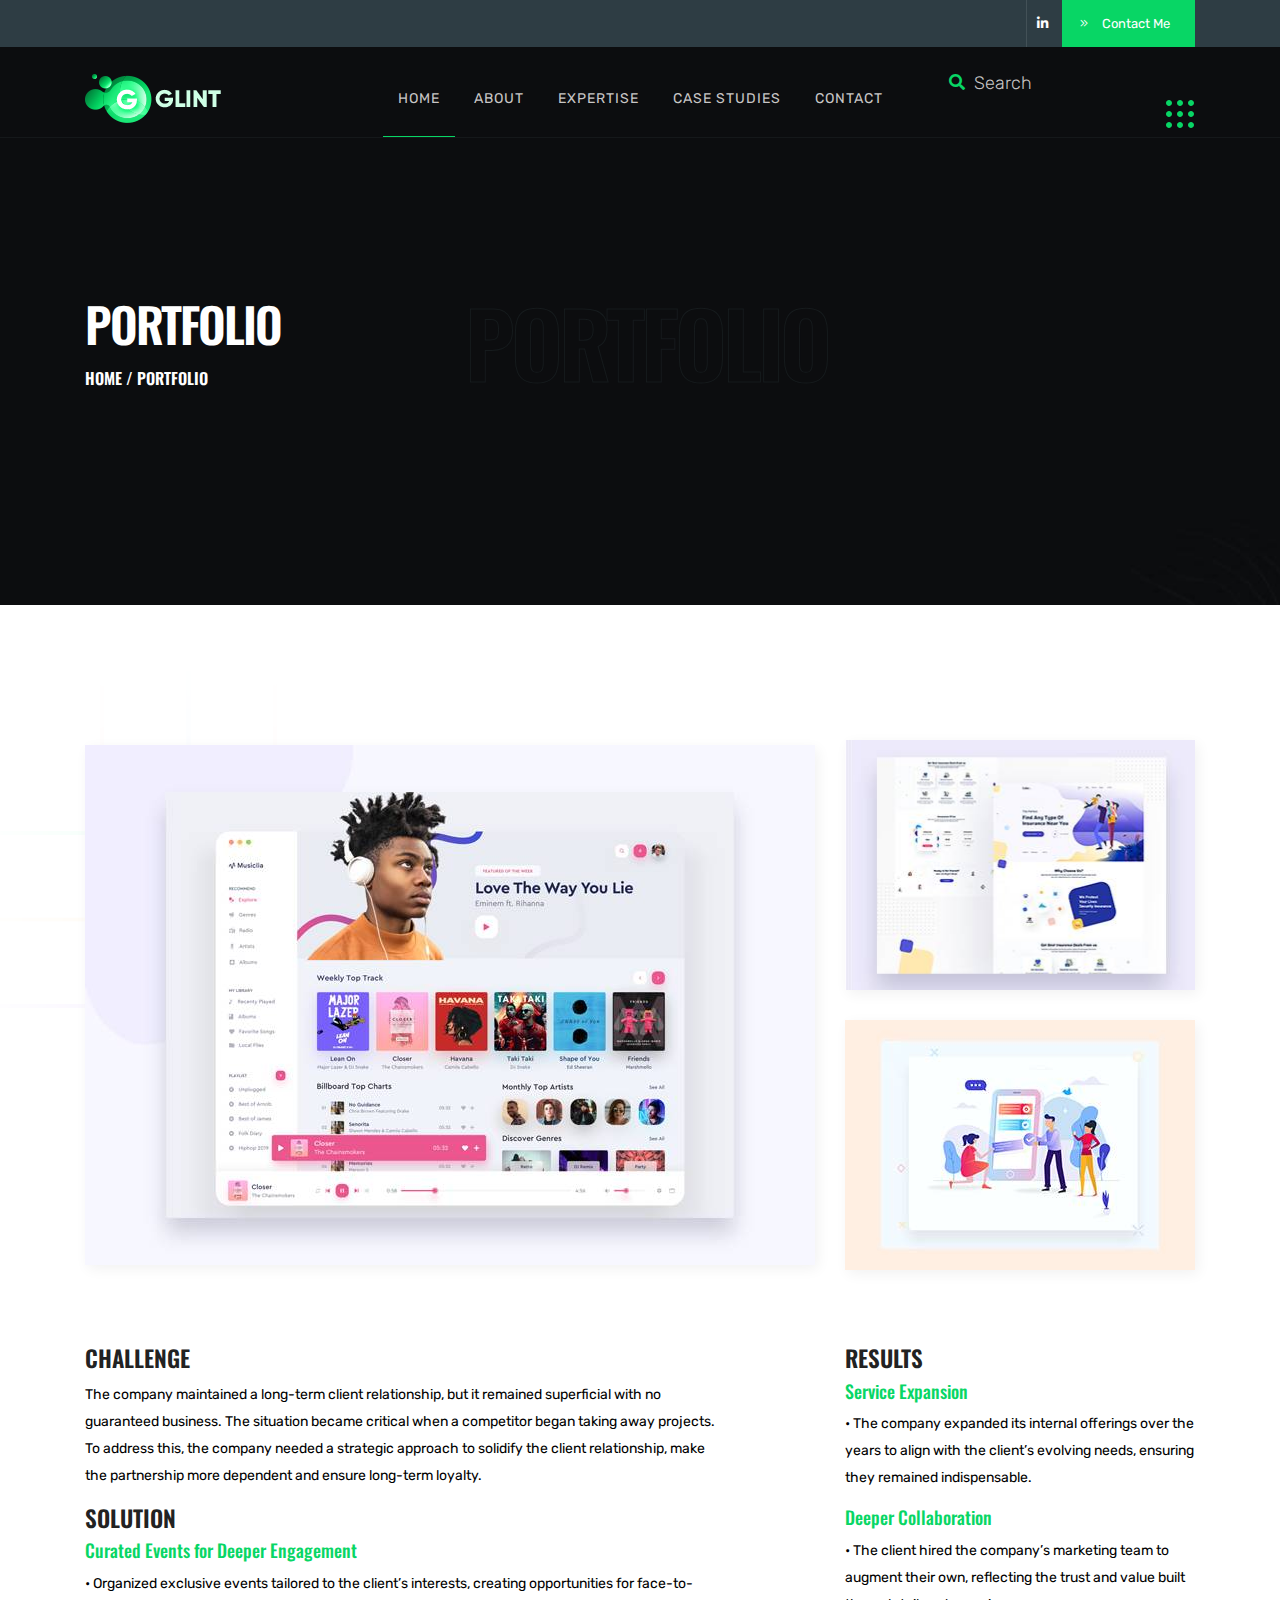
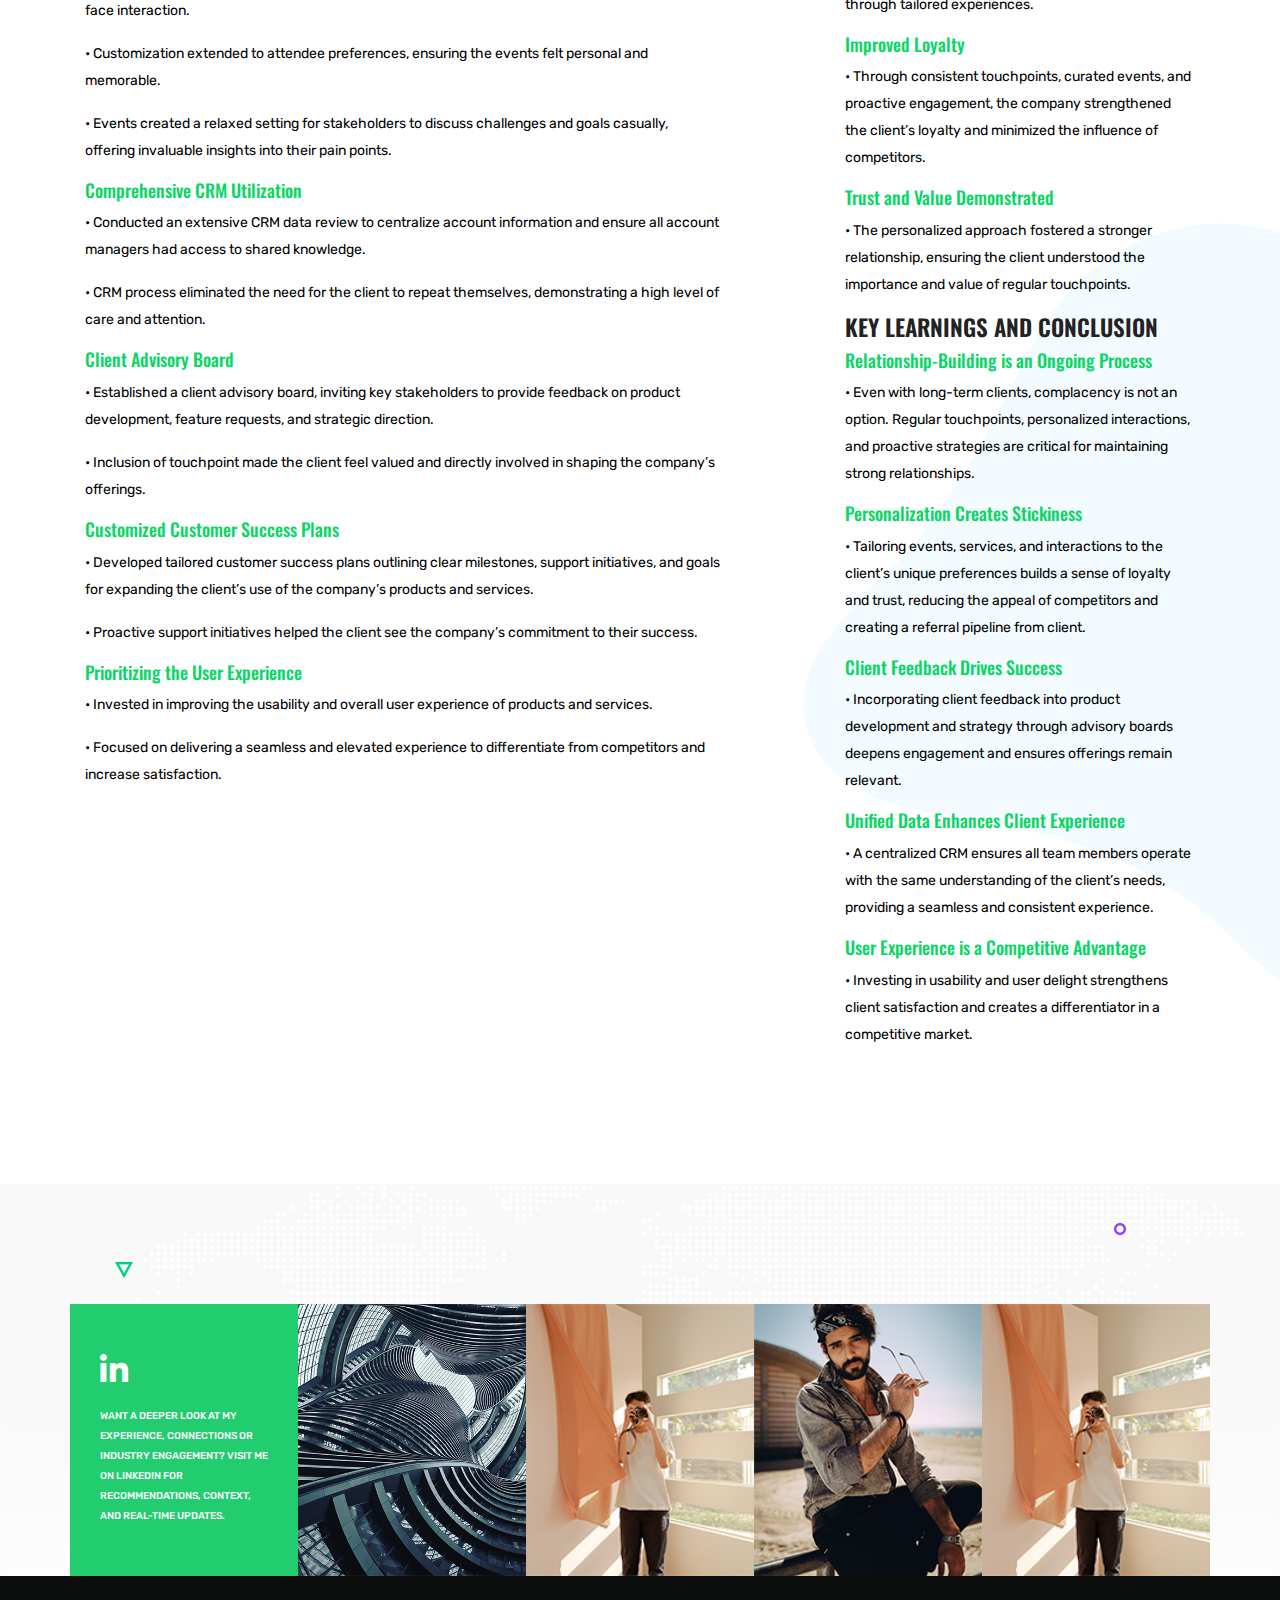
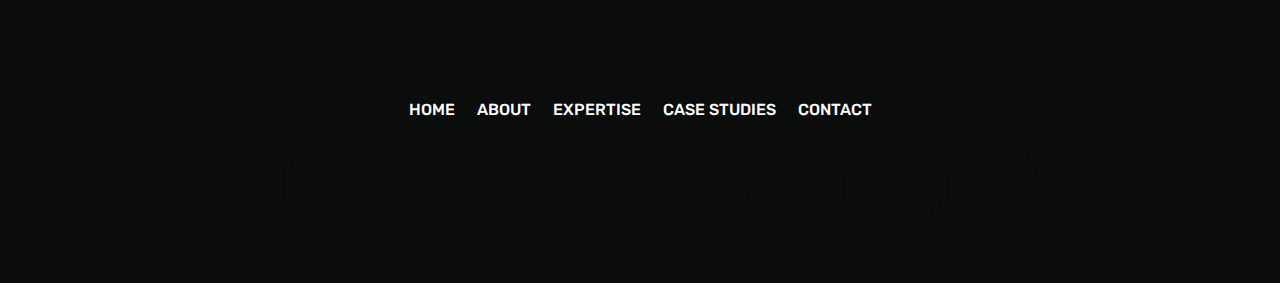
<file: single-portfolio3.html>
<!DOCTYPE html>
<html lang="en">
  <!--HTML START-->

  <!-- Mirrored from quomodosoft.com/html/glint/single-portfolio.html by HTTrack Website Copier/3.x [XR&CO'2014], Mon, 09 Jun 2025 18:55:04 GMT -->
  <head>
    <!--HEAD START-->
    <title>Portfolio Details</title>
    <!--::::: SUPPORT META :::::::-->
    <meta charset="utf-8" />
    <meta name="viewport" content="width=device-width, initial-scale=1" />

    <!--::::: ALL CSS CALLING :::::::-->
    <link rel="stylesheet" href="assets/css/plugins/animate.min.css" />
    <link rel="stylesheet" href="assets/css/plugins/bootstrap.min.css" />
    <link rel="stylesheet" href="assets/css/plugins/fontawesome.css" />
    <link rel="stylesheet" href="assets/css/plugins/modal-video.min.css" />
    <link rel="stylesheet" href="assets/css/plugins/stellarnav.css" />
    <link rel="stylesheet" href="assets/css/plugins/owl.carousel.css" />
    <link rel="stylesheet" href="assets/css/typography.css" />
    <link rel="stylesheet" href="assets/css/theme.css" />
    <link rel="stylesheet" href="assets/css/button.css" />
    <link rel="stylesheet" href="assets/css/inner.css" />
    <link rel="stylesheet" href="assets/css/responsive.css" />
  </head>
  <!--HEADE END-->

  <body>
    <!--BODY START-->

    <!--PLACEHOLDER AREA START-->
    <div class="preloader">
      <div class="lds-dual-ring"></div>
    </div>
    <!--PLACEHOLDER AREA END-->

    <div class="site site-white">
      <!--::::: SITE AREA START :::::::-->

      <!--::::: BANNER AREA START :::::::-->
      <div class="header-banner-area">
        <div class="container">
          <div class="row">
            <div class="col-md-5 align-self-center">
              <!-- <div class="banner-comments">
                            <div class="banner-icon">
                                <i class="fal fa-comments-alt"></i>
                            </div>
                            <div class="banner-carousel owl-carousel">
                                <div class="banner-single-carousel">
                                    <p>Fox News Anchor Bret Baier...</p>
                                </div>
                                <div class="banner-single-carousel">
                                    <p>Elementor Is Great WordPress...</p>
                                </div>
                            </div>
                        </div> -->
            </div>
            <div class="col-md-7 text-right align-self-center">
              <div class="banner-social-wrap">
                <div class="banner-social">
                  <ul>
                    <!-- <li><a href="#"><i class="fab fa-facebook-f"></i></a></li> -->
                    <!-- <li><a href="#"><i class="fab fa-twitter"></i></a></li> -->
                    <li>
                      <a href="http://www.linkedin.com/in/cailey-marcarelli"
                        ><i class="fab fa-linkedin-in"></i
                      ></a>
                    </li>
                    <!-- <li><a href="#"><i class="fab fa-instagram"></i></a></li> -->
                  </ul>
                </div>
                <div class="banner-contact">
                  <a href="mailto:recipient@example.com" class="contact-btn"
                    ><i class="fal fa-angle-double-right"></i> Contact Me</a
                  >
                </div>
              </div>
            </div>
          </div>
        </div>
      </div>
      <!--::::: BANNER AREA END :::::::-->

      <!--::::: HEADER AREA START :::::::-->
      <div class="header-area header-main" id="header">
        <!--scroll to up btn-->
        <a href="#" class="up-btn"><i class="fal fa-angle-up"></i></a>
        <div class="container">
          <div class="row">
            <div class="col-6 col-lg-3 align-self-center">
              <a href="index.html" class="logo"
                ><img src="assets/img/logo/logo.png" alt=""
              /></a>
            </div>
            <div class="col-6 text-center align-self-center">
              <div class="main-menu">
                <div class="stellarnav">
                  <ul class="navbarmneuclass">
                    <li class="current"><a href="index.html">Home</a></li>
                    <li><a href="about.html">About</a></li>
                    <li><a href="#service">Expertise</a></li>
                    <li><a href="#about">Case Studies</a></li>
                    <li><a href="contact.html">Contact</a></li>
                  </ul>
                </div>
              </div>
            </div>
            <div
              class="d-none d-lg-block col-lg-3 align-self-center text-right"
            >
              <div class="search-area">
                <div class="search-box">
                  <form action="#">
                    <input type="search" placeholder="Search" />
                  </form>
                  <div class="search-btn">
                    <a href="#"><i class="fas fa-search"></i></a>
                  </div>
                </div>
                <div class="grid-menu" id="grid-side">
                  <img src="assets/img/icon/hamburger.svg" alt="" />
                </div>
              </div>
            </div>
          </div>
        </div>
        <div class="slide-widgest-wrap" id="slide-widgest">
          <div class="side-widgest" id="side-content">
            <div class="side-close" id="close-btn">
              <i class="fal fa-times"></i>
            </div>
            <div class="logo">
              <a href="#"><img src="assets/img/logo/logo.png" alt="" /></a>
            </div>
            <div class="side-content">
              <p>
                CREATIVE STRATEGY. OPERATIONAL PRECISION. MEASURABLE RESULTS.
              </p>
              <p>
                I bring an unusual and valuable hybrid: Brand sophistication,
                performance accuracy, and sector agility. This blend allows me
                to shape long-term brand strategies while delivering short-term
                marketing results across industries, audiences, and business
                models.
              </p>
            </div>
            <div class="side-social">
              <ul>
                <!-- <li><a href="#"><i class="fab fa-facebook-f"></i></a></li>
                            <li><a href="#"><i class="fab fa-twitter"></i></a></li> -->
                <li>
                  <a href="#"><i class="fab fa-linkedin-in"></i></a>
                </li>
                <!-- <li><a href="#"><i class="fab fa-instagram"></i></a></li> -->
              </ul>
            </div>
          </div>
        </div>
      </div>
      <!--::::: HEADER AREA END :::::::-->
      <!--:::::WELCOME ATRA START :::::::-->
      <div
        class="welcome-area-wrap"
        style="
          background: url(assets/img/bg/inner-header-bg.jpg);
          background-size: cover;
          background-position: center;
        "
        id="home"
      >
        <!--::::: WELCOME CAROUSEL START :::::::-->
        <div class="welcome-area inner">
          <div class="container">
            <div class="row">
              <div class="col-lg-4">
                <div class="inner-wlc">
                  <h2>Portfolio</h2>
                  <h3><a href="index-2.html">home</a>&nbsp;/&nbsp;Portfolio</h3>
                </div>
              </div>
              <div class="col-lg-4 text-center">
                <div class="inner-filltext">
                  <h1>Portfolio</h1>
                </div>
              </div>
            </div>
          </div>
        </div>
        <!--::::: WELCOME CAROUSEL END:::::::-->
      </div>
      <!--:::::WELCOME AREA END :::::::-->

      <!--:::::PORTDOLIO AREA START :::::::-->
      <div class="portfolio-area inner-bg-shpes section-padding">
        <div class="container">
          <div class="row portfolio-list2">
            <div class="col-md-8 align-self-center">
              <div class="row">
                <div class="col-12">
                  <div class="portfolio-wrap">
                    <div
                      class="single-portfolio-item single-portfolio-item2 portfolio-bg-7"
                    ></div>
                  </div>
                </div>
              </div>
            </div>
            <div class="col-md-4 align-self-center">
              <div class="row">
                <div class="col-md-12">
                  <div class="portfolio-wrap">
                    <div
                      class="single-portfolio-item single-portfolio-ite small portfolio-bg-8"
                    ></div>
                  </div>
                </div>
                <div class="col-md-12">
                  <div class="portfolio-wrap">
                    <div
                      class="single-portfolio-item single-portfolio-ite small portfolio-bg-9"
                    ></div>
                  </div>
                </div>
              </div>
            </div>
          </div>
          <div class="space-60"></div>
          <div class="row">
            <div class="col-lg-7 common-row">
              <h3>CHALLENGE</h3>
              <p>
                The company maintained a long-term client relationship, but it
                remained superficial with no guaranteed business. The situation
                became critical when a competitor began taking away projects. To
                address this, the company needed a strategic approach to
                solidify the client relationship, make the partnership more
                dependent and ensure long-term loyalty.
              </p>
              <h3>SOLUTION</h3>
              <div class="default-style">
                <h4>Curated Events for Deeper Engagement</h4>
                <p>
                  • Organized exclusive events tailored to the client’s
                  interests, creating opportunities for face-to-face
                  interaction.
                </p>
                <p>
                  • Customization extended to attendee preferences, ensuring the
                  events felt personal and memorable.
                </p>
                <p>
                  • Events created a relaxed setting for stakeholders to discuss
                  challenges and goals casually, offering invaluable insights
                  into their pain points.
                </p>
              </div>
              <div class="default-style">
                <h4>Comprehensive CRM Utilization</h4>
                <p>
                  • Conducted an extensive CRM data review to centralize account
                  information and ensure all account managers had access to
                  shared knowledge.
                </p>
                <p>
                  • CRM process eliminated the need for the client to repeat
                  themselves, demonstrating a high level of care and attention.
                </p>
              </div>
              <div class="default-style">
                <h4>Client Advisory Board</h4>
                <p>
                  • Established a client advisory board, inviting key
                  stakeholders to provide feedback on product development,
                  feature requests, and strategic direction.
                </p>
                <p>
                  • Inclusion of touchpoint made the client feel valued and
                  directly involved in shaping the company’s offerings.
                </p>
              </div>
              <div class="default-style">
                <h4>Customized Customer Success Plans</h4>
                <p>
                  • Developed tailored customer success plans outlining clear
                  milestones, support initiatives, and goals for expanding the
                  client’s use of the company’s products and services.
                </p>
                <p>
                  • Proactive support initiatives helped the client see the
                  company’s commitment to their success.
                </p>
              </div>
              <div class="default-style">
                <h4>Prioritizing the User Experience</h4>
                <p>
                  • Invested in improving the usability and overall user
                  experience of products and services.
                </p>
                <p>
                  • Focused on delivering a seamless and elevated experience to
                  differentiate from competitors and increase satisfaction.
                </p>
              </div>
            </div>
            <div class="col-lg-4 offset-lg-1 common-row">
              <h3>RESULTS</h3>
              <div class="default-style">
                <h4>Service Expansion</h4>
                <p>
                  • The company expanded its internal offerings over the years
                  to align with the client’s evolving needs, ensuring they
                  remained indispensable.
                </p>
              </div>

              <div class="default-style">
                <h4>Deeper Collaboration</h4>
                <p>
                  • The client hired the company’s marketing team to augment
                  their own, reflecting the trust and value built through
                  tailored experiences.
                </p>
              </div>

              <div class="default-style">
                <h4>Improved Loyalty</h4>
                <p>
                  • Through consistent touchpoints, curated events, and
                  proactive engagement, the company strengthened the client’s
                  loyalty and minimized the influence of competitors.
                </p>
              </div>
              <div class="default-style">
                <h4>Trust and Value Demonstrated</h4>
                <p>
                  • The personalized approach fostered a stronger relationship,
                  ensuring the client understood the importance and value of
                  regular touchpoints.
                </p>
              </div>

              <h3>KEY LEARNINGS AND CONCLUSION</h3>

              <div class="default-style">
                <h4>Relationship-Building is an Ongoing Process</h4>
                <p>
                  • Even with long-term clients, complacency is not an option.
                  Regular touchpoints, personalized interactions, and proactive
                  strategies are critical for maintaining strong relationships.
                </p>
              </div>

              <div class="default-style">
                <h4>Personalization Creates Stickiness</h4>
                <p>
                  • Tailoring events, services, and interactions to the client’s
                  unique preferences builds a sense of loyalty and trust,
                  reducing the appeal of competitors and creating a referral
                  pipeline from client.
                </p>
              </div>

              <div class="default-style">
                <h4>Client Feedback Drives Success</h4>
                <p>
                  • Incorporating client feedback into product development and
                  strategy through advisory boards deepens engagement and
                  ensures offerings remain relevant.
                </p>
              </div>

              <div class="default-style">
                <h4>Unified Data Enhances Client Experience</h4>
                <p>
                  • A centralized CRM ensures all team members operate with the
                  same understanding of the client’s needs, providing a seamless
                  and consistent experience.
                </p>
              </div>

              <div class="default-style">
                <h4>User Experience is a Competitive Advantage</h4>
                <p>
                  • Investing in usability and user delight strengthens client
                  satisfaction and creates a differentiator in a competitive
                  market.
                </p>
              </div>
            </div>
          </div>
        </div>
        <img src="assets/img/bg/service-bg.svg" alt="" class="inner-shape1" />
        <img src="assets/img/bg/inner-bg1.svg" alt="" class="inner-shape2" />
      </div>
      <!--:::::PORTDOLIO AREA END :::::::-->

      <!--:::::CALL TO ACTION AREA START :::::::-->
      <div
        class="cta-area padding-top cta-primery"
        style="
          background-image: url(assets/img/bg/world-map.svg);
          background-position: center;
          background-size: cover;
          background-repeat: no-repeat;
        "
        id="contact"
      >
        <!--:::::SOCIAL AREA START :::::::-->

        <div class="social-area">
          <div class="container">
            <div class="row">
              <div class="col-lg">
                <div class="single-social">
                  <div
                    class="sinlge-social-hover1"
                    style="
                      background-position: center;
                      -webkit-background-size: cover;
                      background-size: cover;
                    "
                  >
                    <a href="http://www.linkedin.com/in/cailey-marcarelli">
                      <span class="single-social-icon">
                        <i class="fab fa-linkedin-in"></i>
                      </span>
                      <p class="single-soicial-text">
                        Want a deeper look at my experience, connections or
                        industry engagement? Visit me on LinkedIn for
                        recommendations, context, and real-time updates.
                      </p>
                    </a>
                  </div>
                </div>
              </div>
              <div class="col-lg">
                <div class="single-social">
                  <div
                    class="sinlge-social-hover"
                    style="
                      background: url(assets/img/social/social1.png);
                      background-position: center;
                      -webkit-background-size: cover;
                      background-size: cover;
                    "
                  >
                    <a href="http://www.linkedin.com/in/cailey-marcarelli">
                      <span class="single-social-icon">
                        <i class="fab fa-linkedin-in"></i>
                      </span>
                      <p class="single-soicial-text">
                        Want a deeper look at my experience, connections or
                        industry engagement? Visit me on LinkedIn for
                        recommendations, context, and real-time updates.
                      </p>
                    </a>
                  </div>
                </div>
              </div>
              <div class="col-lg">
                <div class="single-social">
                  <div
                    class="sinlge-social-hover"
                    style="
                      background: url(assets/img/social/social2.png);
                      background-position: center;
                      -webkit-background-size: cover;
                      background-size: cover;
                    "
                  >
                    <a href="http://www.linkedin.com/in/cailey-marcarelli">
                      <span class="single-social-icon">
                        <i class="fab fa-linkedin-in"></i>
                      </span>
                      <p class="single-soicial-text">
                        Want a deeper look at my experience, connections or
                        industry engagement? Visit me on LinkedIn for
                        recommendations, context, and real-time updates.
                      </p>
                    </a>
                  </div>
                </div>
              </div>
              <div class="col-lg">
                <div class="single-social">
                  <div
                    class="sinlge-social-hover"
                    style="
                      background: url(assets/img/social/social3.png);
                      background-position: center;
                      -webkit-background-size: cover;
                      background-size: cover;
                    "
                  >
                    <a href="http://www.linkedin.com/in/cailey-marcarelli">
                      <span class="single-social-icon">
                        <i class="fab fa-linkedin-in"></i>
                      </span>
                      <p class="single-soicial-text">
                        Want a deeper look at my experience, connections or
                        industry engagement? Visit me on LinkedIn for
                        recommendations, context, and real-time updates.
                      </p>
                    </a>
                  </div>
                </div>
              </div>
              <div class="col-lg">
                <div class="single-social">
                  <div
                    class="sinlge-social-hover"
                    style="
                      background: url(assets/img/social/social2.png);
                      background-position: center;
                      -webkit-background-size: cover;
                      background-size: cover;
                    "
                  >
                    <a href="http://www.linkedin.com/in/cailey-marcarelli">
                      <span class="single-social-icon">
                        <i class="fab fa-linkedin-in"></i>
                      </span>
                      <p class="single-soicial-text">
                        Want a deeper look at my experience, connections or
                        industry engagement? Visit me on LinkedIn for
                        recommendations, context, and real-time updates.
                      </p>
                    </a>
                  </div>
                </div>
              </div>
            </div>
          </div>
        </div>
        <!--:::::SOCIAL AREA END :::::::-->
        <img
          src="assets/img/icon/cta1.png"
          alt=""
          class="cta-shape cta-shap1"
        />
        <img
          src="assets/img/icon/cta2.png"
          alt=""
          class="cta-shape cta-shap2"
        />
        <img
          src="assets/img/icon/cta3.png"
          alt=""
          class="cta-shape cta-shap3"
        />
        <img
          src="assets/img/icon/cta4.png"
          alt=""
          class="cta-shape cta-shap4"
        />
        <img
          src="assets/img/icon/cta5.png"
          alt=""
          class="cta-shape cta-shap5"
        />
      </div>
      <!--:::::CALL TO ACTION AREA END :::::::-->

      <!--:::::FOOTER AREA START :::::::-->
      <div class="footer-area footer-area1 section-padding">
        <!--:::::LOGO AREA START :::::::-->
        <!-- <div class="logo-carousel">
            <div class="container">
                <div class="row">
                    <div class="logos owl-carousel">
                        <div class="single-logo-table">
                            <div class="single-logo-table-cell">
                               <img src="assets/img/logo/1.svg" alt="">
                            </div>
                        </div>
                        <div class="single-logo-table">
                            <div class="single-logo-table-cell">
                                <img src="assets/img/logo/01.png" alt="">
                            </div>
                        </div>
                        <div class="single-logo-table">
                            <div class="single-logo-table-cell">
                                <img src="assets/img/logo/02.png" alt="">
                            </div>
                        </div>
                        <div class="single-logo-table">
                            <div class="single-logo-table-cell">
                                <img src="assets/img/logo/03.png" alt="">
                            </div>
                        </div>
                        <div class="single-logo-table">
                            <div class="single-logo-table-cell">
                                <img src="assets/img/logo/04.png" alt="">
                            </div>
                        </div>
                        <div class="single-logo-table">
                            <div class="single-logo-table-cell">
                                <img src="assets/img/logo/02.png" alt="">
                            </div>
                        </div>
                    </div>
                </div>
            </div>
        </div> -->
        <!-- <div class="space-100"></div> -->
        <!--:::::LOGO AREA END :::::::-->
        <div class="container">
          <div class="row">
            <div class="col-lg-6 m-auto text-center">
              <div class="footer-menu">
                <ul>
                  <li><a href="#">Home</a></li>
                  <li><a href="#">About</a></li>
                  <li><a href="#">Expertise</a></li>
                  <li><a href="#">Case Studies</a></li>
                  <li><a href="#">Contact</a></li>
                </ul>
              </div>
              <div class="space-40"></div>
              <div class="copyright">
                <!-- <p>Copyright © 2019 by <span> QuomodoTheme </span> all right reserved</p> -->
              </div>
            </div>
          </div>
        </div>
      </div>
      <!--:::::FOOTER AREA END :::::::-->
    </div>
    <!--:::::sitea area end :::::::-->

    <!--:::::ALL JS FILES :::::::-->
    <script src="assets/js/plugins/jQuery.2.1.0.min.js"></script>
    <script src="assets/js/plugins/bootstrap.min.js"></script>
    <script src="assets/js/plugins/jquery.nav.js"></script>
    <script src="assets/js/plugins/jquery.waypoints.min.js"></script>
    <script src="assets/js/plugins/jquery-modal-video.min.js"></script>
    <script src="assets/js/plugins/stellarnav.js"></script>
    <script src="assets/js/plugins/popper.min.js"></script>
    <script src="assets/js/plugins/owl.carousel.js"></script>
    <script src="assets/js/plugins/wow.min.js"></script>
    <script src="assets/js/plugins/appear.js"></script>
    <script src="assets/js/plugins/easypiechart.min.js"></script>
    <script src="assets/js/plugins/animatenumber.min.js"></script>
    <script src="assets/js/plugins/mesonry.mon.js"></script>
    <script src="assets/js/plugins/bars.js"></script>
    <script src="assets/js/plugins/circle-progress.js"></script>
    <script src="assets/js/plugins/jquery.hoverdir.js"></script>
    <script src="assets/js/plugins/isotop.v3.0.4.min.js"></script>
    <script src="assets/js/main.js"></script>
  </body>
  <!--BODY END-->

  <!-- Mirrored from quomodosoft.com/html/glint/single-portfolio.html by HTTrack Website Copier/3.x [XR&CO'2014], Mon, 09 Jun 2025 18:55:04 GMT -->
</html>
<!--HTML END-->
</file>
<file: assets/css/plugins/stellarnav.css>
/*
 * Stellarnav.js 2.5.0
 * Responsive, lightweight, multi-level dropdown menu.
 * Copyright (c) 2018 Vinny Moreira - http://vinnymoreira.com
 * Released under the MIT license
 */
/* all nav */
.stellarnav {
    position: relative;
    width: auto;
    z-index: 9900;
    line-height: normal;
}

.stellarnav a {
    color: #777;
}

.stellarnav ul {
    margin: 0;
    padding: 0;
    text-align: center;
}

.stellarnav li {
    list-style: none;
    display: block;
    margin: 0;
    padding: 0;
    position: relative;
    line-height: normal;
    vertical-align: middle;
}

.stellarnav li a {
    padding: 13px 17px;
    display: block;
    text-decoration: none;
    color: #777;
    font-size: inherit;
    font-family: inherit;
    box-sizing: border-box;
    -webkit-transition: all .3s ease-out;
    -moz-transition: all .3s ease-out;
    transition: all .3s ease-out;
}

/* main level */
.stellarnav > ul > li {
    display: inline-block;
    position: relative;z-index: 2;
}
.stellarnav > ul > li:after {
    position: absolute;
    content: "";
    height: 1px;
    width: 20%;
    background: #08d665;
    left: 0;
    bottom: 0;
    visibility: hidden;
    opacity: 0;
    transition: all .3s;

}
.stellarnav > ul > li:hover:after, 
.stellarnav > ul > li.current:after{
    width: 100%;
    visibility: visible;
    opacity: 1;
    transition: all .3s;
}



/* first level dd */
.stellarnav ul ul {
    top       : auto;
    width     : 220px;
    position  : absolute;
    z-index   : 9900;
    text-align: left;
    display   : none;
    background: #2E3D44;
}

.stellarnav li li {
    display: block;
}

/* second level dd */
.stellarnav ul ul ul {
    top: 0;
    /* dd animtion - change to auto to remove */
    left: 220px;
}

.stellarnav > ul > li:hover > ul > li:hover > ul {
    opacity: 1;
    visibility: visible;
    top: 0;
}

/* .drop-left */
.stellarnav > ul > li.drop-left > ul {
    right: 0;
}

.stellarnav li.drop-left ul ul {
    left: auto;
    right: 220px;
}

/* light theme */
.stellarnav.light {
    background: transparent;
}


.stellarnav.light.mobile.active > ul, 
.stellarnav.light.mobile.active  ul > ul {
    background: #2E3D44;
}
.stellarnav.mobile.active.light ul{
     background: #2E3D44;
}
.stellarnav.light li a {
    color: #c8c6c6;
    font-weight: 400;
    text-transform: uppercase;
    font-size: 14px;
    padding: 30px 15px;
    letter-spacing: 1px;
}


.stellarnav.mobile.light ul {
    background: #222;
}
.stellarnav.light.mobile.active li a:hover{
    color: #08D665;
}

/* dark theme */
.stellarnav.dark {
    background: rgba(0, 0, 0, 1);
}

.stellarnav.dark a {
    color: #FFF;
}

.stellarnav.dark ul ul {
    background: rgba(0, 0, 0, 1);
}

.stellarnav.dark li a {
    color: #FFF;
}

/* sticky nav */
.stellarnav.fixed {
    position: fixed;
    width: 100%;
    top: 0;
    left: 0;
    z-index: 9999;
}

/* only used when 'scrollbarFix' is set to true in the js. This fixes horizontal scrollbar caused by the dd menus that are very long.*/
body.stellarnav-noscroll-x {
    overflow-x: hidden;
}

/* general styling */
.stellarnav li.has-sub > a:after {
    content: '';
    margin-left: 0;
    border-left: 0px solid transparent;
    border-right: 0px solid transparent;
    border-top: 0px solid #FFF;
    display: inline-block;
}

.stellarnav li li.has-sub > a:after {
    margin-left: 10px;
    float: right;
    border-top: 6px solid transparent;
    border-bottom: 6px solid transparent;
    border-left: 6px solid #FFF;
    position: relative;
    top: 4px;
}

.stellarnav li.drop-left li.has-sub > a:after {
    float: left;
    margin-right: 10px;
    border-left: 0;
    border-top: 6px solid transparent;
    border-bottom: 6px solid transparent;
    border-right: 6px solid #FFF;
}

.stellarnav.hide-arrows li.has-sub > a:after,
.stellarnav.hide-arrows li li.has-sub > a:after,
.stellarnav.hide-arrows li.drop-left li.has-sub > a:after {
    display: none;
}

.stellarnav .menu-toggle,
.stellarnav .close-menu,
.stellarnav .call-btn-mobile,
.stellarnav .location-btn-mobile {
    display: none;
    text-transform: uppercase;
    text-decoration: none;
}

.stellarnav .dd-toggle {
    display: none;
    position: absolute;
    top: 0;
    right: 0;
    padding: 0;
    width: 48px;
    height: 48px;
    text-align: center;
    z-index: 9999;
    border: 0;
}


.stellarnav.desktop.hide-arrows li.has-sub a {
    padding-right: 15px;
}

.stellarnav.mobile > ul > li > a.dd-toggle {
    padding: 0;
}

.stellarnav li.call-btn-mobile,
.stellarnav li.location-btn-mobile {
    display: none;
}

/* svg icons */
.stellarnav svg {
    fill: currentColor;
    width: 1em;
    height: 1em;
    position: relative;
    top: 2px;
}

/* svg icons */

.stellarnav a.dd-toggle .icon-plus {
    box-sizing: border-box;
    transition: transform 0.3s;
    width: 12px;
    height: 100%;
    position: relative;
    vertical-align: middle;
    display: inline-block;
}

.stellarnav a.dd-toggle .icon-plus:before {
    content: '';
    display: block;
    width: 12px;
    height: 0px;
    border-bottom: solid 3px #777;
    position: absolute;
    top: 50%;
    transform: rotate(90deg);
    transition: width 0.3s;
}

.stellarnav a.dd-toggle .icon-plus:after {
    content: '';
    display: block;
    width: 12px;
    height: 0px;
    top: 50%;
    border-bottom: solid 3px #777;
    position: absolute;
}

.stellarnav li.open > a.dd-toggle .icon-plus {
    -webkit-transform: rotate(135deg);
    -ms-transform: rotate(135deg);
    -o-transform: rotate(135deg);
    transform: rotate(135deg);
}

.stellarnav.light a.dd-toggle .icon-plus:before {
    border-color: #fff;
}

.stellarnav.light a.dd-toggle .icon-plus:after {
    border-color: #fff;
}

.stellarnav.dark a.dd-toggle .icon-plus:before {
    border-color: #FFF;
}

.stellarnav.dark a.dd-toggle .icon-plus:after {
    border-color: #FFF;
}

.stellarnav .icon-close {
    box-sizing: border-box;
    width: 12px;
    height: 12px;
    position: relative;
    display: inline-block;
}

.stellarnav .icon-close:before {
    content: '';
    display: block;
    width: 12px;
    height: 0px;
    border-bottom: solid 3px #777;
    position: absolute;
    top: 50%;
    transform: rotate(45deg);
}

.stellarnav .icon-close:after {
    content: '';
    display: block;
    width: 12px;
    height: 0px;
    top: 50%;
    border-bottom: solid 3px #777;
    position: absolute;
    transform: rotate(-45deg);
}

.stellarnav.light .icon-close:before {
    border-color: #000;
}

.stellarnav.light .icon-close:after {
    border-color: #000;
}

.stellarnav.dark .icon-close:before {
    border-color: #FFF;
}

.stellarnav.dark .icon-close:after {
    border-color: #FFF;
}

/* mobile nav */
.stellarnav .menu-toggle,
.stellarnav .call-btn-mobile,
.stellarnav .location-btn-mobile,
.stellarnav .close-menu {
    padding: 15px;
    box-sizing: border-box;
}

.stellarnav .menu-toggle span.bars {
    display: inline-block;
    margin-right: 7px;
    position: relative;
    top: 3px;
}

.stellarnav .menu-toggle span.bars span {
    display: block;
    width: 20px;
    height: 2px;
    border-radius: 6px;
    background: #777;
    margin: 0 0 5px;
}

.stellarnav .full {
    width: 100%;
}

.stellarnav .half {
    width: 50%;
}

.stellarnav .third {
    width: 33%;
    text-align: center;
}

.stellarnav .location-btn-mobile.third {
    text-align: center;
}

.stellarnav .location-btn-mobile.half {
    text-align: right;
}

.stellarnav.light .third,
.stellarnav.light .half {
    border-left: 1px solid rgba(0, 0, 0, .15);
}

.stellarnav.light.left .third,
.stellarnav.light.left .half {
    border-bottom: 1px solid rgba(0, 0, 0, .15);
}

.stellarnav.light.right .third,
.stellarnav.light.right .half {
    border-bottom: 1px solid rgba(0, 0, 0, .15);
}

.stellarnav.light .third:first-child,
.stellarnav.light .half:first-child {
    border-left: 0;
}

.stellarnav.dark .third,
.stellarnav.dark .half {
    border-left: 1px solid rgba(255, 255, 255, .15);
}

.stellarnav.dark.left .third,
.stellarnav.dark.left .half {
    border-bottom: 1px solid rgba(255, 255, 255, .15);
}

.stellarnav.dark.right .third,
.stellarnav.dark.right .half {
    border-bottom: 1px solid rgba(255, 255, 255, .15);
}

.stellarnav.light.left .menu-toggle,
.stellarnav.light.right .menu-toggle {
    border-bottom: 0;
}

.stellarnav.dark.left .menu-toggle,
.stellarnav.dark.right .menu-toggle {
    border-bottom: 0;
}

.stellarnav.dark .third:first-child,
.stellarnav.dark .half:first-child {
    border-left: 0;
}

.stellarnav.light .menu-toggle span.bars span {
    background: #fff;
}

.stellarnav.dark .menu-toggle span.bars span {
    background: #fff;
}

.stellarnav.mobile {
    position: static;
}

.stellarnav.mobile.fixed {
    position: static;
}

.stellarnav.mobile ul {
    position: relative;
    display: none;
}

.stellarnav.mobile.active {
    padding-bottom: 0;
}

.stellarnav.mobile.active > ul {
    display: block;
}

.stellarnav.mobile ul {
    text-align: left;
}

.stellarnav.mobile > ul > li {
    display: block;
}

.stellarnav.mobile > ul > li > a {
    padding: 15px;
}

.stellarnav.mobile ul {
    background: rgba(221, 221, 221, 1);
}

.stellarnav.mobile ul ul {
    position: relative;
    opacity: 1;
    visibility: visible;
    width: auto;
    display: none;
    -moz-transition: none;
    -webkit-transition: none;
    -o-transition: color 0 ease-in;
    transition: none;
}

.stellarnav.mobile ul ul ul {
    left: auto;
    top: auto;
}

.stellarnav.mobile li.drop-left ul ul {
    right: auto;
}

.stellarnav.mobile li a {
    border-bottom: 1px solid rgba(255, 255, 255, .15);
}

.stellarnav.mobile > ul {
    border-top: 1px solid rgba(255, 255, 255, .15);
}

.stellarnav.mobile.light li a {
    border-bottom: 1px solid rgba(0, 0, 0, .15);
}

.stellarnav.mobile.light > ul {
    border-top: 1px solid rgba(0, 0, 0, .15);
}

.stellarnav.mobile li a.dd-toggle {
    border: 0;
}

.stellarnav.mobile.light li a.dd-toggle {
    border: 0;
}

.stellarnav.mobile .menu-toggle,
.stellarnav.mobile .dd-toggle,
.stellarnav.mobile .close-menu,
.stellarnav.mobile .call-btn-mobile,
.stellarnav.mobile .location-btn-mobile {
    display: inline-block;
}

.stellarnav.mobile li.call-btn-mobile {
    border-right: 1px solid rgba(255, 255, 255, .1);
    box-sizing: border-box;
}

.stellarnav.mobile li.call-btn-mobile,
.stellarnav.mobile li.location-btn-mobile {
    display: inline-block;
    width: 50%;
    text-transform: uppercase;
    text-align: center;
}

.stellarnav.mobile li.call-btn-mobile.full,
.stellarnav.mobile li.location-btn-mobile.full {
    display: block;
    width: 100%;
    text-transform: uppercase;
    border-right: 0;
    text-align: left;
}

.stellarnav.mobile.light ul {
    background: rgba(255, 255, 255, 1);
}

.stellarnav.mobile.dark ul {
    background: rgba(0, 0, 0, 1);
}

.stellarnav.mobile.dark ul ul {
    background: rgba(255, 255, 255, .08);
}

.stellarnav.mobile.light li.call-btn-mobile {
    border-right: 1px solid rgba(0, 0, 0, .1);
}

.stellarnav.mobile.top {
    position: absolute;
    width: 100%;
    top: 0;
    left: 0;
    z-index: 9999;
}

.stellarnav.mobile li.has-sub > a:after,
.stellarnav.mobile li li.has-sub > a:after,
.stellarnav.mobile li.drop-left li.has-sub > a:after {
    display: none;
}

/* left and right positions */
.stellarnav.mobile.right > ul,
.stellarnav.mobile.left > ul {
    position: fixed;
    top: 0;
    bottom: 0;
    width: 100%;
    max-width: 280px;
    overflow-x: hidden;
    overflow-y: auto;
    z-index: 99;
    -webkit-overflow-scrolling: touch;
}

.stellarnav.mobile.right > ul {
    right: 0;
}

.stellarnav.mobile.right .close-menu,
.stellarnav.mobile.left .close-menu {
    display: inline-block;
    text-align: right;
}

.stellarnav.mobile.left > ul {
    left: 0;
}

.stellarnav.mobile.right .location-btn-mobile.half,
.stellarnav.mobile.right .call-btn-mobile.half,
.stellarnav.mobile.right .close-menu.half {
    text-align: center;
}

.stellarnav.mobile.right .location-btn-mobile.third,
.stellarnav.mobile.right .call-btn-mobile.third,
.stellarnav.mobile.right .close-menu.third {
    text-align: center;
}

.stellarnav.mobile.left .location-btn-mobile.half,
.stellarnav.mobile.left .call-btn-mobile.half,
.stellarnav.mobile.left .close-menu.half {
    text-align: center;
}

.stellarnav.mobile.left .location-btn-mobile.third,
.stellarnav.mobile.left .call-btn-mobile.third,
.stellarnav.mobile.left .close-menu.third {
    text-align: center;
}

.stellarnav.mobile.left .menu-toggle.half,
.stellarnav.mobile.left .menu-toggle.third,
.stellarnav.mobile.right .menu-toggle.half,
.stellarnav.mobile.right .menu-toggle.third {
    text-align: left;
}

.stellarnav.mobile.left .close-menu.third span,
.stellarnav.mobile.right .close-menu.third span {
    display: none;
}

/* left and right positions */

/* mega dd */
.stellarnav.desktop li.mega ul ul {
    background: none;
}

.stellarnav.desktop li.mega li {
    display: inline-block;
    vertical-align: top;
    margin-left: -4px;
}

.stellarnav.desktop li.mega li li {
    display: block;
    position: relative;
    left: 4px;
}

.stellarnav.desktop li.mega ul ul {
    width: auto;
}

.stellarnav.desktop > ul > li.mega {
    position: inherit;
}

.stellarnav.desktop > ul > li.mega > ul {
    width: 100%;
}

.stellarnav.desktop > ul > li.mega > ul li.has-sub ul {
    display: block;
    position: relative;
    left: auto;
}

.stellarnav.desktop > ul > li.mega > ul > li {
    padding-bottom: 15px;
    box-sizing: border-box;
}

.stellarnav.desktop li.mega li li a {
    padding: 5px 15px;
}

.stellarnav.desktop li.mega li.has-sub a:after {
    display: none;
}

.stellarnav.desktop > ul > li.mega > ul > li > a {
    color: black;
    font-weight: 700;
    font-size: 22px;
}
.stellarnav.light li ul{
    padding: 10px;
}

.stellarnav.light li li a {
    padding: 12px 30px 12px 20px;
    position: relative;
    z-index: 2;
    font-size: 13px;
}


.stellarnav.light li li a:after {
    position: absolute;
    content: "\f39b";
    left: -10px;
    top: 50%;
    font-family: 'Font Awesome 5 Pro';
    height: 30px;
    width: 30px;
    text-align: center;
    line-height: 30px;
    margin-top: -15px;
    opacity: 0;
    visibility: hidden;
    transition: all .3s;
}
.stellarnav.light li li a:hover:after{
    visibility: visible;
    opacity: 1;
    left: 0;
    transition: all .3s;
}

.stellarnav.light li li a:hover{
    color: #08D665;
    padding-left: 30px
}
/* mega dd */


/* Fallback for slow javascript load */
@media only screen and (max-width : 768px) {
    .stellarnav {
        overflow: hidden;
        display: block;
    }

    .stellarnav ul {
        position: relative;
        display: none;
    }
}

/* mobile nav */
@media only screen and (max-width : 420px) {

    .stellarnav.mobile .call-btn-mobile.third span,
    .stellarnav.mobile .location-btn-mobile.third span {
        display: none;
    }
}
</file>
<file: assets/css/typography.css>
/*--------------------------------------------------------------------------------------
    TABLE OF CONTENT
----------------------------------------------------------------------------------------
========================================================================================
    1. TEXT TYPOGRAPHY CSS
    2. MARGIN CSS
    3. PADDING CSS
    4. BACKGROUND CSS
    5. COLOR CSS
    6. BORDER CSS
    7. SHADOW CSS
    8. BEFORE AFTER CSS
    9. COMMON CSS
    10. SPACE CSS
----------------------------------------------------------------------------------------*/

/*--------------------------
    1. TEXT TYPOGRAPHY CSS
-----------------------------*/

/*Define main font on google font*/
@import url('https://fonts.googleapis.com/css?family=Oswald:300,400,500,600,700|Rubik:300,300i,400,400i,500,500i,700,700i,900&amp;display=swap');


.alignleft {
    float: left;
    margin-right: 20px;
}

.alignright {
    float: right;
    margin-left: 20px;
}

.aligncenter {
    display: block;
    margin: 0 auto 20px;
}

a {
    color: #3e425c;
    -webkit-transition: 0.3s;
    transition: 0.3s;
    display: inline-block;
}

a:hover {
    color: #08d665;
}

a:focus,
a:hover {
    text-decoration: none;
    outline: 0;
}

img {
    max-width: 100%;
    height: auto;
}

html{
    scroll-behavior: smooth;
}
body,
html {
    height: 100%;
}


h1,h2,h3,h4{
    font-family: 'Poppins', sans-serif;
    font-weight: 700;
}
.tuc{
    text-transform: uppercase;
}
.tct{
    text-transform: capitalize;
}


.font_light{
    font-weight: 300;
}
.font_bold{
    font-weight: 700
}
.font_regular{
    font-weight: 400;
}
.font_thin{
    font-weight: 100;
}
.b{
    font-weight: 700;
}

h1, h2, h3, h4, h5, h6{
    font-family: 'Oswald', sans-serif;
    font-weight: 600;
}

h1{
    font-size: 90px;
    line-height: 110px;
    color: #ffffff;
    letter-spacing: -4px;
}

h2{
    font-size: 56px;
    letter-spacing: -2px;
    line-height: 74px;
    color: #070c24;
}

h3{
    font-size: 23px;
    color: #222222;
}


h6{
    font-size: 16px;
    color: #98adc2;
}

h5{
   font-size: 18px;
    line-height: 28px;
    color: #ff5621;
    font-weight: 400;
}

h4{
    font-size: 18px;
    color: #fff;
}

body {
    font-size: 16px;
    line-height: 27px;
    color: #98adc2;
    font-family: 'Rubik', sans-serif;
    font-weight: 500;
    overflow-x: hidden;
}

ul{
    margin: 0;
    padding: 0;
    list-style: none;
}

/* Remove Chrome Input Field's Unwanted Yellow Background Color */

input:-webkit-autofill,
input:-webkit-autofill:focus,
input:-webkit-autofill:hover {
    -webkit-box-shadow: 0 0 0 1000px white inset !important;
}

/*----------------------
    ALIGN
-----------------------*/

.center,
.left,
.right {
    position: relative;
}

.left {
    text-align: left;
}

.right {
    text-align: right;
}

.center {
    text-align: center;
}

/*-----------------------
    FONTS
------------------------*/
.uppercase {
    text-transform: uppercase;
}

.lowercase {
    text-transform: lowercase;
}

.capitalize {
    text-transform: capitalize;
}

.font12 {
    font-size: 12px;
}

.font14 {
    font-size: 14px;
}

.font16 {
    font-size: 16px;
}

.font18 {
    font-size: 18px;
}

.font20 {
    font-size: 20px;
}

.font22 {
    font-size: 22px;
}

.font24 {
    font-size: 24px;
}

.font26 {
    font-size: 26px;
}

.font28 {
    font-size: 28px;
}

.font32 {
    font-size: 32px;
}

.font30 {
    font-size: 30px;
}

.font36 {
    font-size: 36px;
}

.font38 {
    font-size: 38px;
}

.font48 {
    font-size: 48px;
}

.font42 {
    font-size: 42px;
}

.font48 {
    font-size: 48px;
}

.font50 {
    font-size: 50px;
}

.font52 {
    font-size: 52px;
}

.font60 {
    font-size: 60px;
}

.font80 {
    font-size: 80px;
}

.font120 {
    font-size: 120px;
}

.font140 {
    font-size: 140px;
}

/*------------------------------
    RESPONSIVE
-------------------------------*/
@media only screen and (min-width: 1200px) {
    .lg-center {
        text-align: center;
    }

    .lg-left {
        text-align: left;
    }

    .lg-right {
        text-align: right;
    }

    .lg-font12 {
        font-size: 12px;
    }

    .lg-font14 {
        font-size: 14px;
    }

    .lg-font16 {
        font-size: 16px;
    }

    .lg-font18 {
        font-size: 18px;
    }

    .lg-font20 {
        font-size: 20px;
    }

    .lg-font22 {
        font-size: 22px;
    }

    .lg-font24 {
        font-size: 24px;
    }

    .lg-font26 {
        font-size: 26px;
    }

    .lg-font28 {
        font-size: 28px;
    }

    .lg-font32 {
        font-size: 32px;
    }

    .lg-font30 {
        font-size: 30px;
    }

    .lg-font36 {
        font-size: 36px;
    }

    .lg-font38 {
        font-size: 38px;
    }

    .lg-font48 {
        font-size: 48px;
    }

    .lg-font42 {
        font-size: 42px;
    }

    .lg-font48 {
        font-size: 48px;
    }

    .lg-font50 {
        font-size: 50px;
    }

    .lg-font52 {
        font-size: 52px;
    }

    .lg-font60 {
        font-size: 60px;
    }

    .lg-font80 {
        font-size: 80px;
    }

    .lg-font120 {
        font-size: 120px;
    }

    .lg-font140 {
        font-size: 140px;
    }
}

@media only screen and (min-width: 992px) and (max-width: 1200px) {
    .md-center {
        text-align: center;
    }

    .md-left {
        text-align: left;
    }

    .md-right {
        text-align: right;
    }

    .md-font12 {
        font-size: 12px;
    }

    .md-font14 {
        font-size: 14px;
    }

    .md-font16 {
        font-size: 16px;
    }

    .md-font18 {
        font-size: 18px;
    }

    .md-font20 {
        font-size: 20px;
    }

    .md-font22 {
        font-size: 22px;
    }

    .md-font24 {
        font-size: 24px;
    }

    .md-font26 {
        font-size: 26px;
    }

    .md-font28 {
        font-size: 28px;
    }

    .md-font32 {
        font-size: 32px;
    }

    .md-font30 {
        font-size: 30px;
    }

    .md-font36 {
        font-size: 36px;
    }

    .md-font38 {
        font-size: 38px;
    }

    .md-font48 {
        font-size: 48px;
    }

    .md-font42 {
        font-size: 42px;
    }

    .md-font48 {
        font-size: 48px;
    }

    .md-font50 {
        font-size: 50px;
    }

    .md-font52 {
        font-size: 52px;
    }

    .md-font60 {
        font-size: 60px;
    }

    .md-font80 {
        font-size: 80px;
    }

    .md-font120 {
        font-size: 120px;
    }

    .md-font140 {
        font-size: 140px;
    }
}

@media (min-width: 768px) and (max-width: 991px) {
    .sm-center {
        text-align: center;
    }

    .sm-left {
        text-align: left;
    }

    .sm-right {
        text-align: right;
    }

    .sm-font12 {
        font-size: 12px;
    }

    .sm-font14 {
        font-size: 14px;
    }

    .sm-font16 {
        font-size: 16px;
    }

    .sm-font18 {
        font-size: 18px;
    }

    .sm-font20 {
        font-size: 20px;
    }

    .sm-font22 {
        font-size: 22px;
    }

    .sm-font24 {
        font-size: 24px;
    }

    .sm-font26 {
        font-size: 26px;
    }

    .sm-font28 {
        font-size: 28px;
    }

    .sm-font32 {
        font-size: 32px;
    }

    .sm-font30 {
        font-size: 30px;
    }

    .sm-font36 {
        font-size: 36px;
    }

    .sm-font38 {
        font-size: 38px;
    }

    .sm-font48 {
        font-size: 48px;
    }

    .sm-font42 {
        font-size: 42px;
    }

    .sm-font48 {
        font-size: 48px;
    }

    .sm-font50 {
        font-size: 50px;
    }

    .sm-font52 {
        font-size: 52px;
    }

    .sm-font60 {
        font-size: 60px;
    }

    .sm-font80 {
        font-size: 80px;
    }

    .sm-font120 {
        font-size: 120px;
    }

    .sm-font140 {
        font-size: 140px;
    }
}

@media only screen and (max-width: 767px) {
    .xs-center {
        text-align: center;
    }

    .xs-left {
        text-align: left;
    }

    .xs-right {
        text-align: right;
    }

    .xs-font12 {
        font-size: 12px;
    }

    .xs-font14 {
        font-size: 14px;
    }

    .xs-font16 {
        font-size: 16px;
    }

    .xs-font18 {
        font-size: 18px;
    }

    .xs-font20 {
        font-size: 20px;
    }

    .xs-font22 {
        font-size: 22px;
    }

    .xs-font24 {
        font-size: 24px;
    }

    .xs-font26 {
        font-size: 26px;
    }

    .xs-font28 {
        font-size: 28px;
    }

    .xs-font32 {
        font-size: 32px;
    }

    .xs-font30 {
        font-size: 30px;
    }

    .xs-font36 {
        font-size: 36px;
    }

    .xs-font38 {
        font-size: 38px;
    }

    .xs-font48 {
        font-size: 48px;
    }

    .xs-font42 {
        font-size: 42px;
    }

    .xs-font48 {
        font-size: 48px;
    }

    .xs-font50 {
        font-size: 50px;
    }

    .xs-font52 {
        font-size: 52px;
    }

    .xs-font60 {
        font-size: 60px;
    }

    .xs-font80 {
        font-size: 80px;
    }

    .xs-font120 {
        font-size: 120px;
    }

    .xs-font140 {
        font-size: 140px;
    }
}

@media only screen and (min-width: 480px) and (max-width: 767px) {
    .xsl-center {
        text-align: center;
    }

    .xsl-left {
        text-align: left;
    }

    .xsl-right {
        text-align: right;
    }

    .xsl-font12 {
        font-size: 12px;
    }

    .xsl-font14 {
        font-size: 14px;
    }

    .xsl-font16 {
        font-size: 16px;
    }

    .xsl-font18 {
        font-size: 18px;
    }

    .xsl-font20 {
        font-size: 20px;
    }

    .xsl-font22 {
        font-size: 22px;
    }

    .xsl-font24 {
        font-size: 24px;
    }

    .xsl-font26 {
        font-size: 26px;
    }

    .xsl-font28 {
        font-size: 28px;
    }

    .xsl-font32 {
        font-size: 32px;
    }

    .xsl-font30 {
        font-size: 30px;
    }

    .xsl-font36 {
        font-size: 36px;
    }

    .xsl-font38 {
        font-size: 38px;
    }

    .xsl-font48 {
        font-size: 48px;
    }

    .xsl-font42 {
        font-size: 42px;
    }

    .xsl-font48 {
        font-size: 48px;
    }

    .xsl-font50 {
        font-size: 50px;
    }

    .xsl-font52 {
        font-size: 52px;
    }

    .xsl-font60 {
        font-size: 60px;
    }

    .xsl-font80 {
        font-size: 80px;
    }

    .xsl-font120 {
        font-size: 120px;
    }

    .xsl-font140 {
        font-size: 140px;
    }
}

/*--------------------
    WIDTH
---------------------*/
.width50 {
    width: 50px;
}

.width60 {
    width: 60px;
}

.width70 {
    width: 70px;
}

.width80 {
    width: 80px;
}

.width90 {
    width: 90px;
}

.width100 {
    width: 100px;
}

.width110 {
    width: 110px;
}

.width120 {
    width: 120px;
}

.width50p {
    width: 50%;
}

.width70p {
    width: 70%;
}

.width80p {
    width: 80%;
}

.width90p {
    width: 90%;
}

.width100p,
.width100p img {
    width: 100%;
}

/*-----------------------
    DISPLAY
------------------------*/
.display-table {
    display: table;
}

.display-table-cell {
    display: table-cell;
}

.vertical-align-middle {
    vertical-align: middle;
}


.last-p-mb0 p:last-of-type {
    margin-bottom: 0;
}

.first-h4-mb0 h4:first-of-type {
    margin-bottom: 0;
}

.font300 {
    font-weight: 300;
}

.font400 {
    font-weight: 400;
}

.font500 {
    font-weight: 500;
}

.font600 {
    font-weight: 600;
}

.font700 {
    font-weight: 700;
}

.font800 {
    font-weight: 800;
}

/*--------------------
    CONTENT POSITION
---------------------*/
.fix {
    overflow: hidden;
}

.relative {
    position: relative;
    overflow: hidden;
}

.absulute {
    position: absolute;
}

.v-center {
    position: absolute;
    left: 0;
    top: 50%;
    -webkit-transform: translateY(-50%);
    transform: translateY(-50%);
    width: 100%;
    z-index: 9;
}

.h-center {
    left: 50%;
    -webkit-transform: translateX(-50%);
    transform: translateX(-50%);
}

.h-center-reverse {
    right: 50%;
    -webkit-transform: translateX(50%);
    transform: translateX(50%);
}

.content-center {
    -webkit-box-align: center;
    -ms-flex-align: center;
    align-items: center;
    display: -webkit-box;
    display: -ms-flexbox;
    display: flex;
    -webkit-box-orient: vertical;
    -webkit-box-direction: normal;
    -ms-flex-direction: column;
    flex-direction: column;
    height: 100%;
    -webkit-box-pack: center;
    -ms-flex-pack: center;
    justify-content: center;
    left: 0;
    position: absolute;
    top: 0;
    width: 100%;
}

.flex-v-center {
    display: -webkit-box;
    display: -ms-flexbox;
    display: flex;
    -webkit-box-align: center;
    -ms-flex-align: center;
    align-items: center;
}

.display-block {
    display: block;
}

.social-bookmark li {
    display: inline;
}

.social-bookmark li a {
    display: inline-block;
    margin: 0 2px;
    text-align: center;
}

.inline li {
    display: inline;
}

.inline-block li {
    display: inline-block;
}

.inline-block {
    display: inline-block;
}

@media (min-width: 768px) and (max-width: 991px) {
    .sm-width100p {
        width: 100%;
    }

    .flex-v-center {
        display: inherit;
    }
}

@media only screen and (max-width: 767px) {
    .xs-width100p {
        width: 100%;
    }

    .flex-v-center {
        -webkit-box-align: inherit;
        -ms-flex-align: inherit;
        align-items: inherit;
        display: inherit;
    }
}

/*--------------------------
    MARGIN CSS
----------------------------*/
.mt100 {
    margin-top: 100px;
}

.mt90 {
    margin-top: 90px;
}

.mt80 {
    margin-top: 80px;
}

.mt70 {
    margin-top: 70px;
}

.mt60 {
    margin-top: 60px;
}

.mt50 {
    margin-top: 50px;
}

.mt40 {
    margin-top: 40px;
}

.mt30 {
    margin-top: 30px;
}

.mt20 {
    margin-top: 20px;
}

.mt10 {
    margin-top: 10px;
}

.no-margin {
    margin: 0;
}

.mb100 {
    margin-bottom: 100px;
}
.mb150 {
    margin-bottom: 150px;
}

.mb90 {
    margin-bottom: 90px;
}

.mb80 {
    margin-bottom: 80px;
}

.mb70 {
    margin-bottom: 70px;
}

.mb60 {
    margin-bottom: 60px;
}

.mb50 {
    margin-bottom: 50px;
}

.mb40 {
    margin-bottom: 40px;
}

.mb30 {
    margin-bottom: 30px;
}

.mb20 {
    margin-bottom: 20px;
}

.mb10 {
    margin-bottom: 10px;
}

.mb0 {
    margin-bottom: 0;
}

@media only screen and (min-width: 1200px) {

    /*----------------------------------
        MEDIUM LAYOUT: 1280px
    -----------------------------------*/
    .lg-mb0 {
        margin-bottom: 0;
    }

    .lg-mb10 {
        margin-bottom: 10px;
    }

    .lg-mb20 {
        margin-bottom: 20px;
    }

    .lg-mb30 {
        margin-bottom: 30px;
    }

    .lg-mb40 {
        margin-bottom: 40px;
    }

    .lg-mb50 {
        margin-bottom: 50px;
    }

    .lg-mb60 {
        margin-bottom: 60px;
    }

    .lg-mb70 {
        margin-bottom: 70px;
    }

    .lg-mb80 {
        margin-bottom: 80px;
    }

    .lg-mb100 {
        margin-bottom: 100px;
    }

    .lg-mt0 {
        margin-top: 0;
    }

    .lg-mt10 {
        margin-top: 10px;
    }

    .lg-mt20 {
        margin-top: 20px;
    }

    .lg-mt30 {
        margin-top: 30px;
    }

    .lg-mt40 {
        margin-top: 40px;
    }

    .lg-mt50 {
        margin-top: 50px;
    }

    .lg-mt60 {
        margin-top: 60px;
    }

    .lg-mt70 {
        margin-top: 70px;
    }

    .lg-mt80 {
        margin-top: 80px;
    }

    .lg-mt100 {
        margin-top: 100px;
    }
}

@media only screen and (min-width: 992px) and (max-width: 1200px) {

    /*----------------------------------
        MEDIUM LAYOUT: 1280px
    -----------------------------------*/
    .md-mb0 {
        margin-bottom: 0;
    }

    .md-mb10 {
        margin-bottom: 10px;
    }

    .md-mb20 {
        margin-bottom: 20px;
    }

    .md-mb30 {
        margin-bottom: 30px;
    }

    .md-mb40 {
        margin-bottom: 40px;
    }

    .md-mb50 {
        margin-bottom: 50px;
    }

    .md-mb60 {
        margin-bottom: 60px;
    }

    .md-mb70 {
        margin-bottom: 70px;
    }

    .md-mb80 {
        margin-bottom: 80px;
    }

    .md-mb100 {
        margin-bottom: 100px;
    }

    .md-mt0 {
        margin-top: 0;
    }

    .md-mt10 {
        margin-top: 10px;
    }

    .md-mt20 {
        margin-top: 20px;
    }

    .md-mt30 {
        margin-top: 30px;
    }

    .md-mt40 {
        margin-top: 40px;
    }

    .md-mt50 {
        margin-top: 50px;
    }

    .md-mt60 {
        margin-top: 60px;
    }

    .md-mt70 {
        margin-top: 70px;
    }

    .md-mt80 {
        margin-top: 80px;
    }

    .md-mt100 {
        margin-top: 100px;
    }
}

@media (min-width: 768px) and (max-width: 991px) {

    /*----------------------------------
        TABLET LAYOUT: 768px
    -----------------------------------*/
    .sm-mb0 {
        margin-bottom: 0;
    }

    .sm-mb10 {
        margin-bottom: 10px;
    }

    .sm-mb20 {
        margin-bottom: 20px;
    }

    .sm-mb30 {
        margin-bottom: 30px;
    }

    .sm-mb40 {
        margin-bottom: 40px;
    }

    .sm-mb50 {
        margin-bottom: 50px;
    }

    .sm-mb60 {
        margin-bottom: 60px;
    }

    .sm-mb70 {
        margin-bottom: 70px;
    }

    .sm-mb80 {
        margin-bottom: 80px;
    }

    .sm-mb100 {
        margin-bottom: 100px;
    }

    .sm-mt0 {
        margin-top: 0;
    }

    .sm-mt10 {
        margin-top: 10px;
    }

    .sm-mt20 {
        margin-top: 20px;
    }

    .sm-mt30 {
        margin-top: 30px;
    }

    .sm-mt40 {
        margin-top: 40px;
    }

    .sm-mt50 {
        margin-top: 50px;
    }

    .sm-mt60 {
        margin-top: 60px;
    }

    .sm-mt70 {
        margin-top: 70px;
    }

    .sm-mt80 {
        margin-top: 80px;
    }

    .sm-mt100 {
        margin-top: 100px;
    }
}

@media only screen and (max-width: 767px) {

    /*----------------------------------
        MOBILE LAYOUT: 320px
    -----------------------------------*/
    .xs-mb0 {
        margin-bottom: 0;
    }

    .xs-mb10 {
        margin-bottom: 10px;
    }

    .xs-mb20 {
        margin-bottom: 20px;
    }

    .xs-mb30 {
        margin-bottom: 30px;
    }

    .xs-mb40 {
        margin-bottom: 40px;
    }

    .xs-mb50 {
        margin-bottom: 50px;
    }

    .xs-mb60 {
        margin-bottom: 60px;
    }

    .xs-mb70 {
        margin-bottom: 70px;
    }

    .xs-mb80 {
        margin-bottom: 80px;
    }

    .xs-mb100 {
        margin-bottom: 100px;
    }

    .xs-mt0 {
        margin-top: 0;
    }

    .xs-mt10 {
        margin-top: 10px;
    }

    .xs-mt20 {
        margin-top: 20px;
    }

    .xs-mt30 {
        margin-top: 30px;
    }

    .xs-mt40 {
        margin-top: 40px;
    }

    .xs-mt50 {
        margin-top: 50px;
    }

    .xs-mt60 {
        margin-top: 60px;
    }

    .xs-mt70 {
        margin-top: 70px;
    }

    .xs-mt80 {
        margin-top: 80px;
    }

    .xs-mt100 {
        margin-top: 100px;
    }
}

/* ----------------------------
    PADDING CSS
------------------------------ */
.section-padding {
    padding: 120px 0;
    overflow: hidden;
    
}

.padding-top {
    padding-top: 120px;
}

.padding-bottom {
    padding-bottom: 120px;
}

.padding-100-70 {
    padding-top: 100px;
    padding-bottom: 70px;
}

.padding-100-50 {
    padding-top: 100px;
    padding-bottom: 50px;
}

.padding-100-40 {
    padding-top: 100px;
    padding-bottom: 40px;
}

.padding-100-30 {
    padding-top: 100px;
    padding-bottom: 30px;
}

.padding-50-50 {
    padding: 50px 0;
}

.padding-150-150 {
    padding: 150px 0;
}
.padding-200-200 {
    padding: 200px 0;
}



.padding-10-10{
    padding: 10px 0;

}
.padding-20-20{
    padding: 20px 0;
}


/*-----------------*/
.padding-top-10 {
    padding-top: 10px;
}

.padding-top-20 {
    padding-top: 20px;
}

.padding-top-30 {
    padding-top: 30px;
}

.padding-top-40 {
    padding-top: 40px;
}

.padding-top-50 {
    padding-top: 50px;
}

.padding-top-60 {
    padding-top: 60px;
}

.padding-top-70 {
    padding-top: 70px;
}

.padding-top-80 {
    padding-top: 80px;
}

.padding-top-90 {
    padding-top: 90px;
}

.padding-top-100 {
    padding-top: 100px;
}

.padding-bottom-10 {
    padding-bottom: 10px;
}

.padding-bottom-20 {
    padding-bottom: 20px;
}

.padding-bottom-30 {
    padding-bottom: 30px;
}

.padding-bottom-40 {
    padding-bottom: 40px;
}

.padding-bottom-50 {
    padding-bottom: 50px;
}

.padding-bottom-60 {
    padding-bottom: 60px;
}

.padding-bottom-70 {
    padding-bottom: 70px;
}

.padding-bottom-80 {
    padding-bottom: 80px;
}

.padding-bottom-90 {
    padding-bottom: 90px;
}

.padding-bottom-100 {
    padding-bottom: 100px;
}

/*--------------------
    PADDING
---------------------*/
.padding100 {
    padding: 100px;
}

.padding90 {
    padding: 90px;
}

.padding80 {
    padding: 80px;
}

.padding70 {
    padding: 70px;
}

.padding60 {
    padding: 60px;
}

.padding50 {
    padding: 50px;
}

.padding40 {
    padding: 40px;
}

.padding30 {
    padding: 30px;
}

.padding20 {
    padding: 20px;
}

.padding10 {
    padding: 10px;
}

.no-padding {
    padding: 0;
}

/*--------------------------------------
        RESPONSIVE
----------------------------------------*/
@media only screen and (min-width: 1200px) {
    .lg-padding-top-10 {
        padding-top: 10px;
    }

    .lg-padding-top-20 {
        padding-top: 20px;
    }

    .lg-padding-top-30 {
        padding-top: 30px;
    }

    .lg-padding-top-40 {
        padding-top: 40px;
    }

    .lg-padding-top-50 {
        padding-top: 50px;
    }

    .lg-padding-top-60 {
        padding-top: 60px;
    }

    .lg-padding-top-70 {
        padding-top: 70px;
    }

    .lg-padding-top-80 {
        padding-top: 80px;
    }

    .lg-padding-top-90 {
        padding-top: 90px;
    }

    .lg-padding-top-100 {
        padding-top: 100px;
    }

    .lg-padding-bottom-10 {
        padding-bottom: 10px;
    }

    .lg-padding-bottom-20 {
        padding-bottom: 20px;
    }

    .lg-padding-bottom-30 {
        padding-bottom: 30px;
    }

    .lg-padding-bottom-40 {
        padding-bottom: 40px;
    }

    .lg-padding-bottom-50 {
        padding-bottom: 50px;
    }

    .lg-padding-bottom-60 {
        padding-bottom: 60px;
    }

    .lg-padding-bottom-70 {
        padding-bottom: 70px;
    }

    .lg-padding-bottom-80 {
        padding-bottom: 80px;
    }

    .lg-padding-bottom-90 {
        padding-bottom: 90px;
    }

    .lg-padding-bottom-100 {
        padding-bottom: 100px;
    }

    /*------------------*/
    .lg-padding100 {
        padding: 100px;
    }

    .lg-padding90 {
        padding: 90px;
    }

    .lg-padding80 {
        padding: 80px;
    }

    .lg-padding70 {
        padding: 70px;
    }

    .lg-padding60 {
        padding: 60px;
    }

    .lg-padding50 {
        padding: 50px;
    }

    .lg-padding40 {
        padding: 40px;
    }

    .lg-padding30 {
        padding: 30px;
    }

    .lg-padding20 {
        padding: 20px;
    }

    .lg-padding10 {
        padding: 10px;
    }

    .lg-padding0 {
        padding: 0px;
    }
}

@media only screen and (min-width: 992px) and (max-width: 1200px) {
    .md-padding-top-10 {
        padding-top: 10px;
    }

    .md-padding-top-20 {
        padding-top: 20px;
    }

    .md-padding-top-30 {
        padding-top: 30px;
    }

    .md-padding-top-40 {
        padding-top: 40px;
    }

    .md-padding-top-50 {
        padding-top: 50px;
    }

    .md-padding-top-60 {
        padding-top: 60px;
    }

    .md-padding-top-70 {
        padding-top: 70px;
    }

    .md-padding-top-80 {
        padding-top: 80px;
    }

    .md-padding-top-90 {
        padding-top: 90px;
    }

    .md-padding-top-100 {
        padding-top: 100px;
    }

    .md-padding-bottom-10 {
        padding-bottom: 10px;
    }

    .md-padding-bottom-20 {
        padding-bottom: 20px;
    }

    .md-padding-bottom-30 {
        padding-bottom: 30px;
    }

    .md-padding-bottom-40 {
        padding-bottom: 40px;
    }

    .md-padding-bottom-50 {
        padding-bottom: 50px;
    }

    .md-padding-bottom-60 {
        padding-bottom: 60px;
    }

    .md-padding-bottom-70 {
        padding-bottom: 70px;
    }

    .md-padding-bottom-80 {
        padding-bottom: 80px;
    }

    .md-padding-bottom-90 {
        padding-bottom: 90px;
    }

    .md-padding-bottom-100 {
        padding-bottom: 100px;
    }

    /*------------------*/
    .md-padding100 {
        padding: 100px;
    }

    .md-padding90 {
        padding: 90px;
    }

    .md-padding80 {
        padding: 80px;
    }

    .md-padding70 {
        padding: 70px;
    }

    .md-padding60 {
        padding: 60px;
    }

    .md-padding50 {
        padding: 50px;
    }

    .md-padding40 {
        padding: 40px;
    }

    .md-padding30 {
        padding: 30px;
    }

    .md-padding20 {
        padding: 20px;
    }

    .md-padding10 {
        padding: 10px;
    }

    .md-padding0 {
        padding: 0px;
    }
}

@media (min-width: 768px) and (max-width: 991px) {
    .sm-padding-top-10 {
        padding-top: 10px;
    }

    .sm-padding-top-20 {
        padding-top: 20px;
    }

    .sm-padding-top-30 {
        padding-top: 30px;
    }

    .sm-padding-top-40 {
        padding-top: 40px;
    }

    .sm-padding-top-50 {
        padding-top: 50px;
    }

    .sm-padding-top-60 {
        padding-top: 60px;
    }

    .sm-padding-top-70 {
        padding-top: 70px;
    }

    .sm-padding-top-80 {
        padding-top: 80px;
    }

    .sm-padding-top-90 {
        padding-top: 90px;
    }

    .sm-padding-top-100 {
        padding-top: 100px;
    }

    .sm-padding-bottom-10 {
        padding-bottom: 10px;
    }

    .sm-padding-bottom-20 {
        padding-bottom: 20px;
    }

    .sm-padding-bottom-30 {
        padding-bottom: 30px;
    }

    .sm-padding-bottom-40 {
        padding-bottom: 40px;
    }

    .sm-padding-bottom-50 {
        padding-bottom: 50px;
    }

    .sm-padding-bottom-60 {
        padding-bottom: 60px;
    }

    .sm-padding-bottom-70 {
        padding-bottom: 70px;
    }

    .sm-padding-bottom-80 {
        padding-bottom: 80px;
    }

    .sm-padding-bottom-90 {
        padding-bottom: 90px;
    }

    .sm-padding-bottom-100 {
        padding-bottom: 100px;
    }

    /*------------------*/
    .sm-padding100 {
        padding: 100px;
    }

    .sm-padding90 {
        padding: 90px;
    }

    .sm-padding80 {
        padding: 80px;
    }

    .sm-padding70 {
        padding: 70px;
    }

    .sm-padding60 {
        padding: 60px;
    }

    .sm-padding50 {
        padding: 50px;
    }

    .sm-padding40 {
        padding: 40px;
    }

    .sm-padding30 {
        padding: 30px;
    }

    .sm-padding20 {
        padding: 20px;
    }

    .sm-padding10 {
        padding: 10px;
    }

    .sm-padding0 {
        padding: 0px;
    }

    /*-----------------*/
    .section-padding {
        padding: 80px 0;
    }

    .padding-top {
        padding-top: 80px;
    }

    .padding-bottom {
        padding-bottom: 80px;
    }

    .padding-100-50 {
        padding-top: 80px;
        padding-bottom: 30px;
    }

    .padding-100-70 {
        padding-top: 80px;
        padding-bottom: 50px;
    }

    .padding-100-30 {
        padding-top: 80px;
        padding-bottom: 10px;
    }
}

@media only screen and (max-width: 767px) {
    .xs-padding-top-10 {
        padding-top: 10px;
    }

    .xs-padding-top-20 {
        padding-top: 20px;
    }

    .xs-padding-top-30 {
        padding-top: 30px;
    }

    .xs-padding-top-40 {
        padding-top: 40px;
    }

    .xs-padding-top-50 {
        padding-top: 50px;
    }

    .xs-padding-top-60 {
        padding-top: 60px;
    }

    .xs-padding-top-70 {
        padding-top: 70px;
    }

    .xs-padding-top-80 {
        padding-top: 80px;
    }

    .xs-padding-top-90 {
        padding-top: 90px;
    }

    .xs-padding-top-100 {
        padding-top: 100px;
    }

    .xs-padding-bottom-10 {
        padding-bottom: 10px;
    }

    .xs-padding-bottom-20 {
        padding-bottom: 20px;
    }

    .xs-padding-bottom-30 {
        padding-bottom: 30px;
    }

    .xs-padding-bottom-40 {
        padding-bottom: 40px;
    }

    .xs-padding-bottom-50 {
        padding-bottom: 50px;
    }

    .xs-padding-bottom-60 {
        padding-bottom: 60px;
    }

    .xs-padding-bottom-70 {
        padding-bottom: 70px;
    }

    .xs-padding-bottom-80 {
        padding-bottom: 80px;
    }

    .xs-padding-bottom-90 {
        padding-bottom: 90px;
    }

    .xs-padding-bottom-100 {
        padding-bottom: 100px;
    }

    /*------------------*/
    .xs-padding100 {
        padding: 100px;
    }

    .xs-padding90 {
        padding: 90px;
    }

    .xs-padding80 {
        padding: 80px;
    }

    .xs-padding70 {
        padding: 70px;
    }

    .xs-padding60 {
        padding: 60px;
    }

    .xs-padding50 {
        padding: 50px;
    }

    .xs-padding40 {
        padding: 40px;
    }

    .xs-padding30 {
        padding: 30px;
    }

    .xs-padding20 {
        padding: 20px;
    }

    .xs-padding10 {
        padding: 10px;
    }

    .xs-padding0 {
        padding: 0px;
    }

    /*----------------*/
    .section-padding {
        padding: 100px 0;
    }

    .padding-top {
        padding-top: 50px;
    }

    .padding-bottom {
        padding-bottom: 50px;
    }

    .padding-100-50 {
        padding-top: 50px;
        padding-bottom: 0;
    }

    .padding-100-70 {
        padding-top: 50px;
        padding-bottom: 20px;
    }

    .padding-100-30 {
        padding-top: 50px;
        padding-bottom: 0px;
    }
}

/* ----------------------------
    BACKGROUND CSS
------------------------------- */

.theme-bg {
    background: #f85d1c;
}

.green-bg {
    background: #f6fafb;
}

.white-green-bg {
    background: #eaf6fa;
}

.gray-bg {
    background: #f5f4f4;
}
.color_orange{
    color: #ff5621;
}
.color_help{
    color: #ff658d;
}
.color_water{
    color: #2095f3;
}
.color_users i{
    color: #ff5621;
}
.color_global i{
    color: #2095f3;
}
.color_cup i{
    color: #ff658d;
}
.color_plan i{
    color: #9465ff;
}

.case_text_bg1{
    background: #ffa665 !important;
}
.case_text_bg2{
    background: #9465ff !important;
}

.case_text_bg3{
    background: #ff658d !important;
}


.white_bg{
    position: relative;z-index: 2;
}

.white_bg:before{
    position: absolute;
    content: "";
    height: 100%;
    width: 100%;
    z-index: -1;
    top: 0;
    left: 0;
    background: #fff;
    opacity: .95;
}

.w3bg{
    position: relative;z-index: 2;
}

.w3bg:before{
    position: absolute;
    content: "";
    height: 100%;
    width: 100%;
    z-index: -1;
    top: 0;
    left: 0;
    background: #00b268;
    opacity: .9;
}

.yellow-bg{
    background-color: #FFB400;
}
.white-bg{
    background-color: white;
}
.light-gray-bg {
    background-color: #f7f7f7;
}

.deep-gray-bg {
    background-color: #f2f0ff;
}

.sky-gray-bg {
    background: #f7f9fc;
}

.soft-gray-bg {
    background: #f8f8ff;
}

.dark-bg {
    background: rgba(0, 0, 0, .85);
    color: #ffffff;
}

.alt-dark-bg {
    background: #0a0c19;
    color: #ffffff;
}

.deep-dark-bg {
    background: rgba(0, 0, 0, .9);
    color: #ffffff;
}

.alt-deep-dark-bg {
    background: #050713;
    color: #ffffff;
}

.sky_color{
    color: #2095f3;
}


.no-bg {
    background: rgba(0, 0, 0, 0) none repeat scroll 0 0;
}


.white-bg{
    background: #fff;
}


.bgaf{
    background-attachment: fixed;
}



/*-----------------------
    COLOR CSS
------------------------*/
.black,
.black a,
.black h1,
.black h2,
.black h3,
.black h4,
.black h5,
.black h6,
.black small,
.red,
.red a,
.red h1,
.red h2,
.red h3,
.red h4,
.red h5,
.red h6,
.red small,
.white,
.white a,
.white h1,
.white h2,
.white h3,
.white h4,
.white h5,
.white h6,
.white small {
    color: #ffffff;
}



/* ----------------------------
    BORDER CSS
------------------------------ */

.border {
    border: 1px solid #dfdfde;
}

.border-left {
    border-left: 1px solid #dddddd;
}

.border-right {
    border-right: 1px solid #dddddd;
}

.border-bottom {
    border-bottom: 1px solid #dddddd;
}

.border-top {
    border-top: 1px solid #dddddd;
}

.border-righ-bottom {
    border-right: 1px solid #dddddd;
    border-bottom: 1px solid #dddddd;
}

.border_black_1px{
    border: 1px solid #222; 
}
.border_black_2px{
    border: 2px solid #222; 
}.border_black_3px{
    border: 3px solid #222; 
}

@media only screen and (max-width: 767px) {
    .border-xs {
        border: 1px solid #dddddd;
    }
}

.border-radious5 {
    border-radius: 5px;
}

.border-radious10 {
    border-radius: 10px;
}

.border-radious20 {
    border-radius: 20px;
}

.border-radious50 {
    border-radius: 50px;
}

.border-_5px_white{
    border: .5px solid #fff;
}

/*-----------------------
    SHADOW CSS
------------------------*/
.shadow {
    -webkit-box-shadow: 0 0 3px #dddddd;
    box-shadow: 0 0 3px #dddddd;
}

.shadow10 {
    -webkit-box-shadow: 0 0 10px #dddddd;
    box-shadow: 0 0 3px #dddddd;
    -webkit-transition: 0.3s;
    transition: 0.3s;
}

.shadow10:hover,
.shadow:hover {
    -webkit-transform: translateY(-5px);
    transform: translateY(-5px);
}

.no-shadow {
    -webkit-box-shadow: 0 0 0 0 transparent;
    box-shadow: 0 0 0 0 transparent;
}

/* ----------------------------
    FORM & INPUT CSS
------------------------------ */

button:hover,
input[type="button"]:hover,
input[type="reset"]:hover,
input[type="submit"]:hover {
    outline: 0;
}

button:active,
button:focus,
input[type="button"]:active,
input[type="button"]:focus,
input[type="reset"]:active,
input[type="reset"]:focus,
input[type="submit"]:active,
input[type="submit"]:focus {
    outline: 0;
}

input[type="text"],
input[type="email"],
input[type="url"],
input[type="password"],
input[type="search"],
input[type="number"],
input[type="tel"],
input[type="range"],
input[type="date"],
input[type="month"],
input[type="week"],
input[type="time"],
input[type="datetime"],
input[type="datetime-local"],
input[type="color"],
textarea {
    outline: 0;
    width: 100%;
}

input[type="text"]:focus,
input[type="email"]:focus,
input[type="url"]:focus,
input[type="password"]:focus,
input[type="search"]:focus,
input[type="number"]:focus,
input[type="tel"]:focus,
input[type="range"]:focus,
input[type="date"]:focus,
input[type="month"]:focus,
input[type="week"]:focus,
input[type="time"]:focus,
input[type="datetime"]:focus,
input[type="datetime-local"]:focus,
input[type="color"]:focus,
textarea:focus,
select:focus {
    outline: 0;
}

select {
    border: 1px solid #ccc;
}

textarea {
    width: 100%;
}

embed,
iframe,
object {
    width: 100%;
}



/*==============
COMMON CSS
=================*/

.bg{
    background-position: center !important;
    -webkit-background-size: cover !important;
    background-size: cover !important;
}


/*==============
SPACE CSS
=================*/

.space-100 {
    height: 100px;
}

.space-50 {
    height: 50px;
}

.space-80 {
    height: 80px;
}

.space-40 {
    height: 40px;
}

.space-60 {
    height: 60px;
}
.space-70 {
    height: 70px;
}

.space-30 {
    height: 30px;
}

.space-20 {
    height: 20px;
}

.space-10 {
    height: 10px;
}
</file>
<file: assets/css/theme.css>
/*
Theme Name:  grilroy personal Template;
Version:1.0;


*/

/*
CSS LIST========>


======================>>
BANNER AREA CSS
======================>>
HEADER AREA CSS
======================>>
WELCOME AREA CSS
=======================>>
ABOUT AREA CSS AREA CSS
=======================>>
SKILL AREA CSS
=======================>>
SERICE AREA CSS
=======================>>
PROJECT AREA CSS
=======================>>
PRICING AREA CSS
=======================>>
TESTIMONIALS AREA CSS
=======================>>
BLOG  AREA CSS
=======================>>
CTA  AREA CSS
=======================>>
SOCIAL AREA CSS
=======================>>
LOGO AREA CSS
=======================>>
FOOTER AREA CSS

=========>>COMMON CSS

*/

/*
==========================
	BANNER AREA CSSS
==========================
*/

.header-banner-area {
    background: #2E3D44;
    position  : relative;
    z-index   : 2;
}

.header-banner-area .owl-nav {
    position  : absolute;
    top       : 50%;
    right     : 0;
    margin-top: -15px;
    background: #2E3D44;
}

.header-banner-area .owl-nav > div {
    height     : 20px;
    width      : 30px;
    text-align : center;
    line-height: 20px;
    display    : inline-block;
    color      : #fff;
    margin     : 0 2px;
}
.header-banner-area .owl-nav > div:hover{
	color: #08D665;
}
.header-banner-area .owl-nav > div i{
	font-size: 12px;
}
.header-banner-area .owl-nav > div:first-child {
    border-right : 1px solid #657A84;
    padding-right: 4px;
}

.header-area {
    border-bottom: 1px solid #15181a;
    position: absolute;
    left: 0;
    width: 100%;
    top: 0;
    z-index: 99;
    -webkit--webkit-transition: all .3s;
    -o-transition: all .3s;
    transition: all .3s;
}
.header-area.header-main{
    top: 60px;
    -webkit--webkit-transition: all .3s;
    -o-transition: all .3s;
    transition: all .3s;
}

.header-area.sticky {
    position: fixed;
    left: 0;
    top: 0;
    width: 100%;
    z-index: 99;
    background: #000;
    transition: all 1s;
}
.banner-comments {
    position    : relative;
    z-index     : 2;
    padding     : 10px;
    padding-left: 50px;
}
.banner-icon {
    position  : absolute;
    left      : 0;
    background: #08D665;
    padding   : 10px 12px;
    top       : 0;
    color     : #fff;
}
.banner-social-wrap div {
    display: inline-block;
}

.banner-social li {
    display: inline-block;
}

.banner-social li a {
    color    : #fff;
    font-size: 13px;
    height   : 100%;
    display  : block;
    padding  : 10px;
}
.banner-social li a:hover{
	color: #08D665;
}


.banner-social li {
    border-left: 1px solid #435157;
}


a.contact-btn {
    color      : #fff;
    font-size  : 13px;
    font-weight: 400;
    background : #08D665;
    padding    : 10px 25px 10px 40px;
    transition : all .3s;
    position   : relative;
    z-index    : 2;
}

a.contact-btn i {
    transition : all .3s;
    position   : absolute;
    left       : 7px;
    top        : 50%;
    height     : 30px;
    width      : 30px;
    text-align : center;
    line-height: 30px;
    margin-top : -15px;
}

a.contact-btn:hover i {
    left      : 10px;
    transition: all .3s infinite alternate;
}
a.contact-btn:hover{
	color: #fff;
}


.banner-single-carousel p {
    color         : #fff;
    font-size     : 13px;
    text-transform: uppercase ;
    font-weight   : 400;
    margin        : 0;
}

/*
==========================
	HEADER AREA CSS
==========================
*/
.header-area {
    border-bottom: 1px solid #15181a;
}
.search-area div {
    display: inline-block;
}

.search-box {
    position: relative;
    z-index: 2;
}



.search-btn {
    position   : absolute;
    left       : -30px;
    top        : 50%;
    height     : 30px;
    width      : 30px;
    text-align : center;
    line-height: 30px;
    margin-top : -15px;
}

.search-btn i {
    color: #08D665;
}

.search-box input {
    background: transparent;
    border    : none;
    color     : #c8c6c6;
    position: relative;
    z-index: 2;
}


.search-box input::placeholder {
    color: #c8c6c6;
    font-size: 18px;
    font-weight: 300;
}
.search-box input:focus::placeholder {
    color: #222;
}

.slide-widgest-wrap {
    position  : fixed;
    background: transparent;
    z-index   : 9999;
    height    : 100%;
    width     : 100%;
    top       : 0;
    right     : -100%;
    transition: all .5s;
}

.slide-widgest-wrap.active{
    right: 0;
    transition: all .5s;
}
.grid-menu:hover{
    cursor: pointer
}

.slide-widgest-wrap:after{
    position  : absolute;
    content   : "";
    height    : 100%;
    width     : 100%;
    background: #000;
    left      : 0;
    opacity   : .7;
    top       : 0;
    z-index   : -1;
}
.side-widgest {
    position  : absolute;
    width     : 30%;
    right     : -100%;
    top       : 0;
    height    : 100%;
    padding   : 80px 40px 40px 40px;
    background: black;
    transition: all 1s;
}
.side-widgest:hover{
    cursor: pointer;
}
.side-widgest.active{
    right: 0;
    transition: all 1s;
}

.side-content p {
    font-weight: 400;
    color      : #fff;
}

.side-content {
    margin: 40px 0;
}
.green-bold{
    font-size: 22px;
    color: #22cd6f;
    font-weight: 700;
}
.side-social li {
    display: inline-block;
}

.side-social li a {
    color        : #fff;
    font-size    : 18px;
    width        : 40px;
    text-align   : center;
    border       : 1px solid;
    display      : block;
    height       : 40px;
    line-height  : 40px;
    margin-right : 6px;
    border-radius: 4px;
    transition   : all .3s;
}

.side-close {
    position     : absolute;
    right        : 5%;
    top          : 5%;
    font-size    : 20px;
    color        : #fff;
    border       : 1px solid #fff;
    height       : 50px;
    width        : 50px;
    text-align   : center;
    line-height  : 50px;
    border-radius: 4px;
    transition   : all .3s;
}

.side-social li a:hover, 
.side-close:hover{
    background  :#08D665;
    border-color: #08D665;
    transition  : all .3s;
}

/*
==========================
	WELCOME AREA CSS
==========================
*/
.welcome-area-wrap {
    position: relative;
    z-index: 2;
}


.welcome__wrap1{
    background: url(../img/bg/wlc-bg1.jpg);
    background-size: cover;
    background-position: center
}

.welcome__wrap2{
    background: url(../img/bg/Header.png);
    background-size: cover;
    background-position: center
}


.single-welcome-area {
    position   : relative;
    z-index    : 2;
    height     : 800px;
    display    : flex;
    align-items: center;
}

.wlc-title h1 {
    text-transform: uppercase;
    font-size     : 60px;
    line-height   : 80px;
    margin-bottom : 25px;
}

.wlc-title h1 span {
    color: #08d665;
}
.wlc-title p {
    font-weight : 400;
    font-size   : 18px;
    padding-left: 20px;
    border-left : 3px solid #08d665;
    line-height : 28px;
    margin:40px 0;
}
.wlc-author-1 {
    position: absolute;
    right   : 5%;
    width   : 40%;
    bottom  : 0;
    height  : 90%;
    z-index : -1;
    overflow: hidden;
    border: none;
}

.wic-author-1 img {
    height: 100%;
    width : 100%;
    object-fit: contain;
}


.welcome-carousel .owl-dots {
    position     : absolute;
    counter-reset: wlc-counter;
    bottom       : 50%;
    right        : 5%;
    margin-bottom: -30px;
}

.welcome-carousel .owl-dots > div {
    height       : 30px;
    width        : 30px;
    background   : transparent;
    border-radius: 50%;
    position     : relative;
    z-index      : 2;
    margin       : 7px 0;
    border       : 1px solid #08d665;
    transition   : all .3s;
    overflow     : hidden;
}

.welcome-carousel .owl-dots > div:after {
    position         : absolute;
    content          : "0" counter(wlc-counter);
    counter-increment: wlc-counter;
    height           : 100%;
    width            : 100%;
    text-align       : center;
    top              : 50%;
    margin-top       : -13px;
    color            : #08d665;
    font-size        : 12px;
    transition       : all .3s;

}
.welcome-carousel .owl-dots > div:hover, 
.welcome-carousel .owl-dots > div.active{
    background  : #08d665;
    border-color: #08d665;
   
}
.welcome-carousel .owl-dots > div:hover:after, 
.welcome-carousel .owl-dots > div.active:after{
    color: #fff;
    -webkit-transition: all .3s;
    -o-transition: all .3s;
    transition: all .3s;
    
}

h1.wlc-filltext {
    color                  : red;
    position               : absolute;
    top                    : 15%;
    font-size              : 200px;
    text-transform         : uppercase;
    left                   : 0;
    letter-spacing         : 2px;
    z-index                : -1;
    -webkit-text-stroke    : 1px #141618;
    -webkit-text-fill-color: transparent;
}

.wlc-author-1 img {
    position: absolute;
    bottom: 0;
       width: 100%;
    height: 100%;
    object-fit: contain;
}



/*
==========================
	ABOUT ATRA CSS
==========================
*/
.custom{
    width: 100%;
}

.about-img-section {
    padding: 240px 0;
    
}
.about-area1{
    background-image: url(assets/img/bg/about-bg.html);
    background-position: center;
    background-size: cover;
}
.about-img-section1{
    background-image: url(../img/about/headshot\ 2025\ 3.jpg);
    background-size: cover;
    background-position: center
}
a.about-video {
    height       : 80px;
    width        : 80px;
    text-align   : center;
    line-height  : 80px;
    background   : #fff;
    border-radius: 50%;
    color        : #08d665;
    font-size    : 40px;
}
.about-shape {
    position: relative;
    z-index : 3;
}

.about-shape:after {
    position         : absolute;
    content          : "";
    height           : 100%;
    width            : 130%;
    background       : url(../img/about/about-bg-shape.png);
    z-index          : -1;
    left             : -15%;
    background-repeat: no-repeat;
    top              : 0%;
}
.about-area-primery .about-shape:after{
    background       : url(../img/about/about-bg-shape2.png) no-repeat;
}
.about-shape:before {
    position         : absolute;
    content          : "";
    height           : 300px;
    width            : 300px;
    background       : url(../img/about/about-shape.svg) no-repeat;
    background-repeat: no-repeat;
    bottom           : -20%;
    left             : -15%;
    z-index          : -1;
}
.about_shape1:before {
    position         : absolute;
    content          : "";
    height           : 300px;
    width            : 300px;
    background       : url(../img/about/about-shape.svg) no-repeat;
    background-repeat: no-repeat;
        bottom: -28%;
    left: -10%;
    z-index          : -1;
}
.about-area-primery .about-shape:before {
    background       : url(../img/about/about-shape2.svg) no-repeat;
}
.video-play-button {
  position: absolute;
  z-index: 10;
  top: 50%;
  left: 50%;
  transform: translateX(-50%) translateY(-50%);
  box-sizing: content-box;
  display: block;
  width: 32px;
  height: 44px;
  /* background: #fa183d; */
  border-radius: 50%;
  padding: 18px 20px 18px 28px;
}

.video-play-button:before {
  content: "";
  position: absolute;
  z-index: 0;
  left: 50%;
  top: 50%;
  -webkit-transform: translateX(-50%) translateY(-50%);
  -ms-transform: translateX(-50%) translateY(-50%);
  transform: translateX(-50%) translateY(-50%);
  display: block;
  width: 80px;
  height: 80px;
  background: #22cd6f;
  border-radius: 50%;
  -webkit-animation: pulse-border 1500ms ease-out infinite;
  animation: pulse-border 1500ms ease-out infinite;
}

.video-play-button:after {
  content: "";
  position: absolute;
  z-index: 1;
  left: 50%;
  top: 50%;
  -webkit-transform: translateX(-50%) translateY(-50%);
  -ms-transform: translateX(-50%) translateY(-50%);
  transform: translateX(-50%) translateY(-50%);
  display: block;
  width: 80px;
  height: 80px;
  background: #22cd6f;
  border-radius: 50%;
  -webkit-transition: all 200ms;
  -o-transition: all 200ms;
  transition: all 200ms;
}

.video-play-button:hover:after {
  background-color: darken(#22cd6f, 10%);
}

.video-play-button img {
  position: relative;
  z-index: 3;
  max-width: 100%;
  width: auto;
  height: auto;
}

.video-play-button span {
  display: block;
  position: relative;
  z-index: 3;
  width: 0;
  height: 0;
  border-left: 32px solid #fff;
    border-top: 22px solid transparent;
    border-bottom: 22px solid transparent;
}

@keyframes pulse-border {
  0% {
    -webkit-transform: translateX(-50%) translateY(-50%) translateZ(0) scale(1);
    transform: translateX(-50%) translateY(-50%) translateZ(0) scale(1);
    opacity: 1;
  }
  100% {
    -webkit-transform: translateX(-50%) translateY(-50%) translateZ(0) scale(1.5);
    transform: translateX(-50%) translateY(-50%) translateZ(0) scale(1.5);
    opacity: 0;
  }
}


.about-area-primery:after {
    position: absolute;
    content: "";
    height: 400px;
    width: 400px;
    right: 0;
    top: 0;
    background: url(../img/bg/about-bg.svg);
    opacity: .1;
}

.about-area-primery {
    position: relative;
    z-index: 2;
    background: #f1f1f1;
}

/*
==========================
    SKILL AREA CSS
==========================
*/


.skill-box small {
    font-size     : 14px;
    text-transform: uppercase;
    color         : #fff;
    font-weight   : 500;
}

.skill-box h5 {
    font-size     : 20px;
    text-transform: uppercase;
    font-weight   : 600;
    color         : #08d665;
    margin        : 12px 0;
}

.skill-box p {
    font-size     : 15px;
    text-transform: capitalize;
    color         : #fff;
    font-weight   : 400;
    line-height   : 1.6;
}

.skill-box {
    padding   : 15px;
    background: #0B0D0E;
    box-shadow: 0px 65px 64.5px rgba(0,0,0,0.39);
    transform : translateY(0);
    -webkit-transition: all .3s;
    -o-transition: all .3s;
    transition: all .3s;
}



.primery-skill {
    position: relative;
    z-index: 2;
}

.primery-skill:after {
    position: absolute;
    content: "";
    height: 500px;
    width: 500px;
    background: url(../img/bg/skill-bg1.svg);
    bottom: -30%;
    z-index: -1;
    background-position: right;
    background-size: contain;
    left: -11%;
    -webkit-animation: spin infinite ease 9s;
    animation: spin infinite ease 9;
    opacity: .2
}





.primery-skill .skill-box small {
    font-size     : 14px;
    text-transform: uppercase;
    color         : #2d2e2f;
    font-weight   : 500;
    z-index:2;
}

.primery-skill .skill-box h5 {
    font-size     : 20px;
    text-transform: uppercase;
    font-weight   : 600;
    color         : #0b0d0e;
    margin        : 12px 0;
    -webkit-transition: all .3s;
    -o-transition: all .3s;
    transition: all .3s;
    
}
.skill-area {
    background-color: #000;
}
.skill-area.primery-skill .row:last-child div.skill-box:before{
    position: absolute;
    content: "";
    height: 60px;
    width: 60px;
    background: #e9f7ef;
    left: 10px;
    top:20px;
    z-index: -1;
    border-radius: 50%;
    -webkit-transition: all .6s;
    -o-transition: all .6s;
    transition: all .6s;

}

.skill-area.primery-skill {
   overflow: hidden;
}


.skill-area.primery-skill .row:last-child div.skill-box:hover:before{
    height: 100%;
    width: 100%;
    left: 0;
    top:0;
    -webkit-transition: all .6s;
    -o-transition: all .6s;
    transition: all .6s;
    border-radius: 0;
}
.primery-skill .skill-box:hover h5{
    color: #08d665;
    -webkit-transition: all .3s;
    -o-transition: all .3s;
    transition: all .3s;
}
.primery-skill .skill-box p {
    font-size     : 15px;
    text-transform: capitalize;
    color         : #0b0d0e;
    font-weight   : 400;
    line-height   : 1.6;
    margin-bottom: 0;
    z-index:2;
}

.primery-skill .skill-box {
    padding   : 30px;
    background: #fff;
    box-shadow: 0px 65px 64.5px rgba(0,0,0,0.1);
    -webkit-transform : translateY(0);
    -ms-transform : translateY(0);
    transform : translateY(0);
    -webkit-transition: all .3s;
    -o-transition: all .3s;
    transition: all .3s;
}
.primery-skill .skill-box:hover{
    -webkit-transform : translateY(0);
    -ms-transform : translateY(0);
    transform : translateY(0);
}


.skill-box:hover {
    -webkit-transform: translateY(-5px);
    -ms-transform: translateY(-5px);
    transform: translateY(-5px);
    -webkit-transition: all .3s;
    -o-transition: all .3s;
    transition: all .3s;
    background: #131617;
}
.skill-box.skill-box2:hover{
    background: #fff;
}

.technical-skills {
    background: transparent;
    position: relative;
}

.technical-skills .skills-wrapper {
    margin-top: 40px;
}

.border_separatior{
    border-top: 1px solid #f4f4f4;

}
.technical-skills .skill .chart {
    position      : relative;
    display       : inline-block;
    min-height    : 155px;
    color         : #fff;
    font-size     : 16px;
    font-weight   : 400;
    text-transform: uppercase;
}
.technical-skills .skill .chart > span {
    display          : -webkit-box;
    display          : -ms-flexbox;
    display          : flex;
    -webkit-box-align: center;
    -ms-flex-align   : center;
    align-items      : center;
    -webkit-box-pack : center;
    -ms-flex-pack    : center;
    justify-content  : center;
    position         : absolute;
    width            : 100%;
    height           : 100%;
    top              :  0;
    left             : 0;
    right            : 0;
    bottom           : 0;
    font-size        : 24px;

}
.technical-skills .skill .chart > span span{
    font-size   : 48px;
    margin-right: 5px;
}
.technical-skills .skill h5 {
    margin-top    : 15px;
    text-transform: uppercase;
    color         : #fff;
}


.skill-area.primery-skill.section-padding {
    counter-reset: skill;
}

.skill-area.primery-skill.section-padding .row:last-child div.skill-box {
    position: relative;
    z-index: 2;
}

.skill-area.primery-skill.section-padding .row:last-child div.skill-box:after {
    content: "0" counter(skill);
    counter-increment: skill;
    position: absolute;
    right: 14px;
    bottom: 0;
    font-size: 70px;
    line-height: 80px;
    opacity: .2;
    font-family: 'Oswald', sans-serif;
    -webkit-transition: all .5s;
    -o-transition: all .5s;
    transition: all .5s;

}

.skill-area.primery-skill.section-padding .row:last-child div.skill-box:hover:after {
    color: #0b0d0e;
    -webkit-transition: all .5s;
    -o-transition: all .5s;
    transition: all .5s;

}


/*
==========================
    SERVICE AREA CSS
==========================
*/


.single-service {
    text-align: center;
    padding   : 50px 40px;
    transition:all .3s;
    position  : relative;
    z-index   : 2;
    overflow: hidden;
    background: #131617;
}


.circles-wrap {
    position: absolute;
    bottom  : -32%;
    left    : -5%;
    z-index : -1;
}

span.circle {
    border-radius: 50%;
    position     : absolute;
    -webkit-transform    : scale(0);
    -ms-transform    : scale(0);
    transform    : scale(0);
    -webkit-transition   : all .3s;
    -o-transition   : all .3s;
    transition   : all .3s;
}
.circles {
    height         : 400px;
    width          : 400px;
    background     : transparent;
    display        : flex;
    position       : relative;
    align-items    : center;
    justify-content: center;
    z-index        : 1;
}

span.circle.circle-1 {
    height    : 100px;
    width     : 100px;
    background: #5fdb97;
    z-index   : 5;
    display   : inline-block;
    z-index   : 5;
}


span.circle.circle-2 {
    height    : 200px;
    width     : 200px;
    background: #4dd78b;
    z-index   : 4;
}

span.circle.circle-3 {
    height    : 300px;
    width     : 300px;
    background: #39d27e;
    z-index   : 3;
}

span.circle.circle-4 {
    height    : 400px;
    width     : 400px;
    background: #22cd6f;
    z-index   : 2;
}



.single-service:hover span.circle, 
.single-service.active span.circle{
    transform : scale(1);
    -webkit-transition: all .3s;
    -o-transition: all .3s;
    transition: all .3s;
}


.service-area .circles-wrap {
    position: absolute;
    bottom  : -32%;
    left    : auto;
    z-index : -1;
    right   : -50%;
}


.service-text h4 {
    font-size: 24px;
    text-transform: uppercase;
    color: #22cd6f;
    margin-bottom: 30px;
}

.service-text {
    margin: 30px 0 30px 0px;
}

.service-area .service-text {
    margin: 30px 0 0px 0px;
}

.service-text .greyText {
    color: grey;
}

.service-text p {
    color         : grey;
    font-size     : 18px;
    font-weight   : 400;
    margin-bottom: 0;
}


.service-icon {
    width: 90px;
    margin: 0 auto;
}

.single-service.active, 
.single-service:hover {
    background: #09c75f;
    -webkit-transition:all .3s;
    -o-transition:all .3s;
    transition:all .3s;
}

.single-service.active .service-text h4,
.single-service.active .service-text h3,  
.single-service:hover .service-text h3,
.single-service.active .service-text h5,
.single-service:hover .service-text h5, 
.single-service:hover .service-text h4,  
.single-service.active .service-text p, 
.single-service:hover .service-text p  {
    color     : #fff;
   -webkit-transition:all .3s;
   -o-transition:all .3s;
   transition:all .3s;
}

.single-service.active .cbtn.pricing-btn, 
.single-service:hover .cbtn.pricing-btn{
    background: #06a950;
    -webkit-transition:all .3s;
    -o-transition:all .3s;
    transition:all .3s;
}
.single-service.active .cbtn.pricing-btn i, 
.single-service:hover .cbtn.pricing-btn i{
    color     : #06a950;
    -webkit-transition:all .3s;
    -o-transition:all .3s;
    transition:all .3s;
}

.single-service.active .separator, 
.single-service:hover .separator{
    border-color: #fff;
}

.service-area.service-primery {
    background: #fff;
}


.service-primery .single-service{
    background: #fff;
    border-radius: 10px;
    border: 1px solid #f0f0f0;
}

.service-primery .single-service.active, 
.service-primery .single-service:hover {
    background: #09c75f;
    -webkit-transition:all .3s;
    -o-transition:all .3s;
    transition:all .3s;
}



.service-primery .service-text {
    margin: 40px 0 0 0px;
}

.service-primery {
    position: relative;
    z-index: 2;
}

.service-primery:after {
    position: absolute;
    content: "";
    height: 400px;
    width: 400px;
    right: 0;
    top: 0;
    background: url(../img/bg/service-bg.svg);
}

.pricing2 {
    background: #FAFAFA;
}

.pricing2 .service-text h3, 
.pricing2 .service-text h4{
    color: #32383A ;
}

/*
==========================
    PROJECT AREA CSS
==========================
*/


.da-thumbs {
    list-style: none;
    position  : relative;
    padding   : 0;
}
.da-thumbs li {
    margin    : 10px;
    background: #fff;
    position  : relative;
    box-shadow: 0 1px 3px rgba(0,0,0,0.1);
    height    : 420px;
}



.project-area-primery .da-thumbs .owl-nav{
    position: absolute;
    top: -34%;
    right: 0;
}

.da-thumbs li a,
.da-thumbs li a img {
    display : block;
    position: relative;
    height  : 100% !important;
    width   : 100% !important;
}
.da-thumbs li a {
    overflow: hidden;
}
.da-thumbs li a div {
    position  : absolute;
    background: #06a950;
    width     : 100%;
    height    : 100%;
}
.da-thumbs li a div.custom-hover-object {
    position  : absolute;
    background: #06a950;
    width     : 100%;
    height    : 100%;
}
.da-thumbs li a div {
    display        : block;
    padding        : 10px 0;
    text-transform : uppercase;
    font-weight    : normal;
    color          : #fff;
    height         : 100%;
    display        : flex;
    justify-content: center;
    align-items    : center;
}
.da-thumbs li a div.custom-hover-object span {
    color: #fff
}


.da-thumbs .owl-nav {
    position: absolute;
    top: -33%;
    right: 0;
}

.da-thumbs .owl-nav > div {
    height       : 45px;
    width        : 45px;
    background   : transparent;
    border       : 1px solid #06a950;
    text-align   : center;
    line-height  : 45px;
    border-radius: 4px;
    color        : #06a950;
    font-size    : 16px;
    display      : inline-block;
    margin       : 0 5px;
    transition   : all .3s;
}

.da-thumbs .owl-nav > div:hover, 
.da-thumbs .owl-nav > div:focus{
    background  : #06a950;
    border-color: #06a950;
    color       : #fff;
    -webkit-transition:all .3s;
    -o-transition:all .3s;
    transition:all .3s;
}

.project-area {
    background         : url(../img/bg/project-bg.jpg);
    background-size    : cover;
    background-position: center;
}

.project-area-primery {
    background: transparent;
}
.project-area-primery {
    position: relative;
    z-index: 2;
}

.project-area-primery:after {
    position: absolute;
    content: "";
    height: 700px;
    width: 700px;
    left: -10%;
    bottom: 0;
    background: url(../img/bg/portfolio-bg.svg);
    z-index: -1;
    background-position: right;
    background-size: contain;
}

/*
==========================
    PRICING AREA CSS
==========================
*/


.pricing-area1{
    background-image: url(../img/bg/about-bg.png);
    background-position: center;
    background-size: cover
}
.service-text h3 {
    font-size: 36px;
    text-transform: uppercase;
    color: #22cd6f;
}

.service-text h5 {
    color         : #999999;
    text-transform: capitalize;
    font-size     : 18px;
}

.separator {
    border-top: 1px solid #999999;
    -webkit-transition: all .3s;
    -o-transition: all .3s;
    transition: all .3s;
}

/*
==========================
    COUNTER AREA CSS
==========================
*/
.fact i {
    font-size: 48px;
    margin-bottom: 10px;
    color: #08d665;
}


.fact h2 {
    color: #08d665;
}


.fact span {
    color: #32383A;
    font-size: 18px;
}

.fun-facts{
    background: #E6FFF2;

}
/*
==========================
    TESTIMONIALS AREA CSS
==========================
*/
.testimonial{
    display: flex;
    justify-content: center;
    align-items: center;
}
.testimonials .owl-nav {
    position: absolute;
    top: -59%;
    right: -10%;
}

.testimonials .owl-nav > div {
    height       : 45px;
    width        : 45px;
    background   : transparent;
    border       : 1px solid #06a950;
    text-align   : center;
    line-height  : 45px;
    border-radius: 4px;
    color        : #06a950;
    font-size    : 16px;
    display      : inline-block;
    margin       : 0 5px;
   -webkit-transition:all .3s;
   -o-transition:all .3s;
   transition:all .3s;
}

.testimonials .owl-nav > div:hover, 
.testimonials .owl-nav > div:focus{
    background  : #06a950;
    border-color: #06a950;
    color       : #fff;
    -webkit-transition:all .3s;
    -o-transition:all .3s;
    transition:all .3s;
}
.testimonial-text {
    display: flex;
}
/* .testimonial-img {
     display: none; 
    height: 100px;
    width: 100px;
    border-radius: 50%; 
    overflow: hidden;
    position: absolute;
    left: 0;
    top: 50%;
    margin-top: -50px; 
} */

.testimonial-img img {
    max-width: 100%;
    max-height: 100%;
    margin-right: 20px;
}

.testimonial {
    position: relative;
    z-index: 2;
    /* padding-left: 130px; */
}
.testimonial-text{
    display: flex;
    gap: 15px;
}
.testimonial-text h4 {
    font-size: 25px;
    text-transform: uppercase;
    line-height: 34px;
    margin: 25px 0;
}
#testimonial-text-img {
width: 110px;
height: 100px;

}
.testimonial-text p {
    font-size: 18px;
    color: #fff;
    font-weight: 400;
    margin: 0;
}

.testimonials-area-primery .testimonial-text h4, 
.testimonials-area-primery .testimonial-text p {
    color: #0b0d0e;
}

.testimonials-area1{
    background: url(../img/bg/testimonials-bg.png);
    background-size: cover;
    background-position: center;
    background-repeat: no-repeat;
}

/*
==========================
    BLOG AREA CSS
==========================
*/
.blog-area .owl-nav {
    position: absolute;
    top: -27%;
    right: 0;
}

.blog-area .owl-nav > div {
    height            : 45px;
    width             : 45px;
    background        : transparent;
    border            : 1px solid #06a950;
    text-align        : center;
    line-height       : 45px;
    border-radius     : 4px;
    color             : #06a950;
    font-size         : 16px;
    display           : inline-block;
    margin            : 0 5px;
    -webkit-transition:all .3s;
    -o-transition     :all .3s;
    transition        :all .3s;
}

.blog-area .owl-nav > div:hover, 
.blog-area .owl-nav > div:focus{
    background  : #06a950;
    border-color: #06a950;
    color       : #fff;
    -webkit-transition:all .3s;
    -o-transition:all .3s;
    transition:all .3s;
}


.single-blog-img {
    display: flex;
    align-items: flex-end;
}

span.blog-banner {
    color: #fff;
    background: #131617;
    padding: 10px 25px;
    text-transform: uppercase;
}

.blog-description{
    background: #ffffff;
    padding: 30px;
    border:1px solid #f1f1f1;
    position: relative;
    z-index: 2;
}


.single-blog-img img {
    height: 250px;
    width: 100% !important;
}
a.readmore-btn:hover i{
    padding-right: 10px;
    -webkit-transition: all .3s;
    -o-transition: all .3s;
    transition: all .3s;

}
a.readmore-btn i {
    padding-right: 5px;
    -webkit-transition: all .3s;
    -o-transition: all .3s;
    transition: all .3s;
}

.blog-description h6 {
    color: #131617;
    text-transform: capitalize;
    font-weight: 400;
    margin-bottom: 0;
}

.blog-description a {
    font-size: 20px;
    text-transform: uppercase;
    color: #131616;
    font-weight: 600;
    margin: 20px 0;
}

.blog-description p {
    color: #131617;
    text-transform: capitalize;
    font-weight: 400;
    margin:0;
}
.single-blog{
    -webkit-transition: all .3s;
    -o-transition: all .3s;
    transition: all .3s;
}
.single-blog:hover .blog-description a{
    background: #fff;
    -webkit-transition: all .3s;
    -o-transition: all .3s;
    transition: all .3s;
}

.single-blog:hover span.blog-banner {
    background: #06a950;
    -webkit-transition: all .3s;
    -o-transition: all .3s;
    transition: all .3s;
}

a.readmore-btn {
    color: #08d665;
    text-transform: uppercase;
    font-size: 12px;
    margin:0;
}

.single-blog:hover .blog-description a {
    color: #22cd6f;
}
/*
==========================
    CTA AREA CSS
==========================
*/


.cta-area1{
    background-image: url(../img/bg/map.png);
    background-position: center;
    background-size: cover;
    background-repeat: no-repeat
}



.heading.cta-heading h2 {
    font-size: 49px;
    line-height: 60px;
    margin-bottom: 25px;
    text-transform: uppercase;
}
.cta-form input {
    background: #32383a;
    width: 55% !important;
    padding: 14px 15px;
    border: 1px solid #22cd6f;
    border-radius: 5px;
    float: left;
    color: #fff;
}

.cta-form a.subscribe-btn {
     width: 43%;
    float: right;
}
a.subscribe-btn {
    padding: 15px 60px 15px 30px;
    background: #22cd6f;
    border-radius: 5px;
    color: #fff;
    text-transform: uppercase;
    position: relative;
    z-index: 2;
    text-align: left;
    border: 1px solid transparent;
    font-size: 15px;
}
a.subscribe-btn:hover, 
a.subscribe-btn:hover i{
    border-color: #22cd6f;
    background: transparent;
    color: #22cd6f;
    -webkit-transition: all .3s;
    -o-transition: all .3s;
    transition: all .3s;
}

a.subscribe-btn i {
    background: #fff;
    color: #22cd6f;
    height: 35px;
    width: 35px;
    text-align: center !important;
    position: absolute;
    right: 13px;
    line-height: 35px;
    border-radius: 3px;
    top: 50%;
    margin-top: -17.5px;
    -webkit-transition: all .3s;
    -o-transition: all .3s;
    transition: all .3s;
}

.cta-form {
    width: 80%;
    margin: 0 auto;
}

.cta-primery {
    position: relative;
    z-index: 2;
    background: #fafafa;
}

img.cta-shape {
    position: absolute;
    z-index: -1;
}

.cta-shap1 {
    top: 20%;
    left: 9%;
}

.cta-shap2 {
    right: 12%;
    top: 10%;
}

.cta-shap4 {
    right: 7%;
    top: 48%;
}

.cta-shap3 {
    top: 40%;
    left: 31%;
}

.cta-shap5 {
    top: 80%;
    left: 6%;
}
/*
==========================
    SOCIAL AREA CSS
==========================
*/

.social-area .row > div {
    margin: 0;
    padding: 0;
}

.portfolio-area h4 {
    color:#22cd6f;   
}
.sinlge-social-hover1 a {
    display: block;
    padding: 50px 30px;
    font-size: 14px;
    text-transform: uppercase;
    color: #fff;
    transform: scale(1);
    background: #22cd6f;
    opacity: 1;
}

.sinlge-social-hover a {
    display: block;
    padding: 50px 30px;
    font-size: 14px;
    text-transform: uppercase;
    color: #fff;
    transform: scale(1.5);
    opacity: 0;
    visibility: hidden;
}

.sinlge-social-hover {
    position: relative;
    z-index: 2;
    -webkit-transition: all .3s;
    -o-transition: all .3s;
    transition: all .3s;
    overflow: hidden;
}

.sinlge-social-hover:after {
    position: absolute;
    content: "";
    height: 100%;
    width: 0;
    top: 0;
    left: 0;
    z-index: -1;
    -webkit-transition: all .3s;
    -o-transition: all .3s;
    transition: all .3s;
}

span.single-social-icon i {
    font-size: 32px;
    margin-bottom: 20px;
}

.sinlge-social-hover:hover a {
    visibility: visible;
    opacity: 0;
    transform: scale(1);
    color: #fff;
}

.sinlge-social-hover:hover:after {
    width: 100%;
    -webkit-transition: all .3s;
    -o-transition: all .3s;
    transition: all .3s;
}

.sinlge-social-hover img{
    width: 100%;
    /* height: 100%; */
    object-fit: contain;
}

/*
==========================
    LOGO AREA CSS
==========================
*/
.single-logo-table {
    height: 100px;
    width: 100%;
    text-align: center;
    display: table;
}
.single-logo-table img:hover {
    filter: brightness(1);
    cursor: move;
    opacity: 1;
}

.single-logo-table-cell {
    height: 100%;
    width: 100%;
    display: table-cell;
    vertical-align: middle;
}

.single-logo-table img {
    filter: brightness(40);
    opacity: .3;
    max-height: 100%;
    max-width: 100%;
}

/*
==========================
    FOOTER AREA CSS
==========================
*/
.footer-area1{
    background-image: url(../img/bg/footer-bg.png);
    background-size: cover;
    background-position: center;
    background-repeat: no-repeat
}

.footer-menu li a {
    color: #fff;
    text-transform: uppercase;
    padding: 0 9px;
}

.footer-menu li a:hover {
    color: #08d665;
}

.footer-menu li {
    display: inline-block;
}

.copyright span {
    color: #08d665;
}

.copyright {
    text-transform: uppercase;
    color: #474747;
    font-size: 12px;
}

/*
==========================
    COMMON CSS
==========================
*/



.site-black{
	background: #0B0D0E;
}

.heading h2 {
    font-size     : 44px;
    line-height   : 55px;
    text-transform: uppercase;
    margin-bottom: 0;
}

.heading h2 span {
   color: #22cd6f;
}

.heading h4 {
    font-size     : 44px;
    line-height   : 55px;
    text-transform: uppercase;
    margin-bottom: 0;
}

.heading h4 span {
   color: #22cd6f;
}

.heading {
    position: relative;
    z-index : 2;
}

.heading strong.filltext {
    font-size              : 80px;
    font-family            : 'Oswald', sans-serif;
    text-transform         : uppercase;
    -webkit-text-fill-color: transparent;
    -webkit-text-stroke    : 1px #171c1e;
    position               : absolute;
    left                   : 0;
    top                    : 0;
    z-index                : -1;
}

.heading p {
    font-weight: 400;
    margin:40px 0;
}


.primery-heading small {
    font-weight: 500;
    color      : #08d665 !important;
    font-size  : 16px;
    text-transform: uppercase;
}



.primery-heading h2 {
    font-size     : 48px;
    line-height   : 62px;
    text-transform: uppercase;
    color: #0b0d0e;
    font-weight: 600;
    margin-bottom: 0;
}

.primery-heading h2 span {
    color: #08d665;
}

.primery-heading h4 {
    font-size     : 26px;
    line-height   : 30px;
    text-transform: uppercase;
    color: #0b0d0e;
    font-weight: 600;
    margin-bottom: 0;
}

.primery-heading h4 span {
    color: #08d665;
}

.primery-heading {
    position: relative;
    z-index : 2;
}

.primery-heading strong.filltext {
    font-size              : 80px;
    font-family            : 'Oswald', sans-serif;
    text-transform         : uppercase;
    -webkit-text-fill-color: #f1f1f1;
    position               : absolute;
    left                   : 0;
    top                    : 0;
    z-index                : -1;
}

.primery-heading p {
    font-weight: 400;
    font-size: 17px;
    color: #0b0d0e;
}


.heading small {
    font-weight: 500;
    color      : #08d665 !important;
    font-size  : 16px;
    text-transform: uppercase;
}


.primery-info-content{
    padding-left: 30px;
    border-left : 3px solid #08d665;
    color       : #fff;
}

.primery-info-content p{
    font-size     : 18px;
    font-weight   : 400;
    color: #08d665;
    margin-bottom: 0;
}



.owl-nav{
    display: none;
}

.info-content{
    padding-left: 30px;
    border-left : 3px solid #08d665;
    color       : #fff;
}

.info-content p{
    font-size     : 18px;
    font-weight   : 400;
    margin-bottom: 0;
}



a.up-btn {
    position: fixed;
    bottom: 0;
    right: 10%;
    background: #08d665;
    color: #fff;
    height: 60px;
    width: 60px;
    text-align: center;
    line-height: 60px;
    font-size: 30px;
    border-radius: 5px;
    border: 1px solid #fff;
    z-index: 99;
    visibility: hidden;
    opacity: 0;
}

a.up-btn:hover {
    color: #08d665;
    background: #fff;
    border-color: #08d665;
    z-index: 999999999;
}

.header-area.sticky a.up-btn{
    visibility: visible;
    opacity: 1;
    bottom: 5%;
    -webkit-transition: all .3s;
    -o-transition: all .3s;
    transition: all .3s;
}


/*PRELOADER CSS*/

.lds-dual-ring {
    display: inline-block;
    width  : 80px;
    height : 80px;
}
.lds-dual-ring:after {
    content      : " ";
    display      : block;
    width        : 64px;
    height       : 64px;
    margin       : 8px;
    border-radius: 50%;
    border       : 6px solid #fff;
    border-color : #fff transparent #fff transparent;
    -webkit-animation    : lds-dual-ring 1.2s linear infinite;
    animation    : lds-dual-ring 1.2s linear infinite;
}
.preloader {
    background     : #000;
    height         : 100%;
    width          : 100%;
    position       : fixed;
    left           : 0;
    top            : 0;
    z-index        : 999999;
    text-align     : center;
    display        : flex;
    align-items    : center;
    justify-content: center;
}

@keyframes lds-dual-ring {
    0% {
        -webkit-transform: rotate(0deg);
        -ms-transform: rotate(0deg);
        transform: rotate(0deg);
    }
    100% {
        -webkit-transform: rotate(360deg);
        -ms-transform: rotate(360deg);
        transform: rotate(360deg);
    }
}





.circles {
  margin-bottom: -10px;
}

.circle {
  width: 150px;
  margin: 6px 6px 0px;
  display: inline-block;
  position: relative;
  text-align: center;
  line-height: 1.2;
}

.circle canvas {
  vertical-align: top;
}

.circle strong {
    position: absolute;
    top: 48px;
    left: 0;
    width: 100%;
    text-align: center;
    line-height: 42px;
    font-size: 48px;
    color: #fff;
    font-family: 'Oswald', sans-serif;
}
.circle strong i {
    font-style: normal;
    font-size: 24px;
    font-weight: normal;
    color: #fff;
    padding-left: 2px;
}
.circle span {
    margin-top: 20px;
    display: block;
    font-size: 17px;
    letter-spacing: 0px;
    line-height: 30px;
    color: #ffffff;
    font-family: "Oswald";
    font-weight: 600;
    text-align: center;
    text-transform: uppercase;
}



.install {
  display: inline-block;
}

.install a {
  display: block;
  width: auto;
  padding: 6px 12px;
  line-height: 20px;
  background-color: transparent;
  color: #fff;
  border-radius: 3px;
  text-decoration: none;
  margin: 5px auto;
  transition: all .3s;
}

.install code {
  padding: 6px 12px;
  display: block;
  font: 13px/20px Courier New, Liberation Mono, monospase;
  background-color: transparent;
  border-radius: 4px;
  margin: 5px 0;
  white-space: nowrap;
}



.credits {
  color: #aaa;
  position: fixed;
  left: 0;
  bottom: 0;
  width: 100%;
}

.credits img {
  margin-left: 4px;
  border-radius: 4px;
  vertical-align: middle;
}

@media (max-height: 600px), (max-width: 480px) {
  .credits {
    position: inherit;
  }
}


p.single-soicial-text {
    margin: 0 !important;
    font-size: 10px;
    line-height: 20px;
}
.common-row{
 font-size: 20px;
    color: #000;
    font-weight: 600;
}
.default-style h4{
 font-size: 18px;
    color: #08d665;
    font-weight: 500;
}
.common-row p{
    font-size: 14px;
    color: #000;
       font-weight: 400;
}
/*
====================
    overright
=====================
*/
.owl-item img{
    display: inline-block;
    width: auto;
}

.owl-item li a img{
        border: 1px solid rgb(59, 59, 59);
}

#counter_circle{
    display: flex;
    flex-wrap: wrap;
        position: relative;
    width: 100%;
    padding-right: 15px;
    padding-left: 15px;
}

#seperate_circle{
            position: relative;
    width:50%;
    padding-right: 15px;
    padding-left: 15px;
}

.col-ison-center{
    display: flex;
    justify-content: center;
    align-items: center;
    text-align: center !important;
    width: 100%;
    padding: 0 5%;

}


/* ...................... 
 */
 .about-shape {
  width: 100%;
  height: 600px; /* adjust as needed */
  overflow: hidden;
  position: relative;
}

.slider {
  width: 100%;
  height: 100%;
  position: relative;
}

.about-img-section {
  position: absolute;
  top: 0;
  left: 100%; /* sab images right side par hidden */
  width: 100%;
  height: 100%;
  background-size: cover;
  background-position: center;
  border-radius: 10px;
  opacity: 0;
  transition: all 1s ease; /* smooth slide */
}

.about-img-section.active {
  left: 0;
  opacity: 1;
}

.about-img-section.prev {
  left: -100%; /* pichli image left side chali jaye */
  opacity: 0;
}
</file>
<file: assets/css/button.css>
a.cbtn {
    display: inline-block;
    font-size: 14px;
    text-transform: uppercase;
    padding: 13px 25px;
    background: red;
    border-radius: 4px;
}

a.cbtn.cbnt1 {
    background: #08d665;
    padding-right: 70px;
    position: relative;
    z-index: 2;
    border: 1px solid transparent;
    color:#fff;
}

a.cbtn.cbnt1 i {
    position: absolute;
    top: 50%;
    right: 15px;
    height: 30px;
    width: 30px;
    text-align: center;
    line-height: 30px;
    font-size: 20px;
    background: #fff;
    color: #08d665;
    border-radius: 4px;
    margin-top: -15px;
}



a.cbtn.cbnt1:hover{
    border-color: #22cd6f;
    background: transparent;
    color: #22cd6f;
    transition: all .3s;
}


a.cbtn.pricing-btn {
    background: #08d665;
    padding-right: 70px;
    position: relative;
    z-index: 2;
    color: #fff;
}

a.cbtn.pricing-btn i {
    position: absolute;
    top: 50%;
    right: 15px;
    height: 30px;
    width: 30px;
    text-align: center;
    line-height: 30px;
    font-size: 20px;
    background: #fff;
    color: #121517;
    border-radius: 4px;
    margin-top: -15px;
}
</file>
<file: assets/css/inner.css>
/*
Template name : gilroy portfolio web template;
Version:1.0


INNER PAGES CSS----->

*/


.welcome-area.inner {
    padding: 150px 0 200px 0;
}

.inner-wlc h2 {
    font-size: 48px;
    color: #fff;
    text-transform: uppercase;
}

.inner-wlc h3 {
    font-size: 16px;
    text-transform: uppercase;
    color: #fff;
}

.inner-wlc a {
    color: #fff;
}


.inner-filltext h1 {
    text-transform: uppercase;
    -webkit-text-fill-color: transparent;
    -webkit-text-stroke: 1px #161b1d;
}


.single-blog-section-description h2, 
.single-blog-section-description h2 a{
    font-size: 30px;
    text-transform: uppercase;
    line-height: 40px;
    color: #000;
    margin: 0;
    letter-spacing: 0
}

.single-blog-section-description h2:hover, 
.single-blog-section-description h2 a:hover{

    color: #08d665;
}

.single-blog-section-description {
    padding: 30px 0 50px 0;
}
.single-blog-section-description p{
	margin-bottom: 30px;
	font-weight: 400;
	font-size: 16px;
	color: #666666;
}
.single-blog-section-author li {
    display: inline-block;
    padding: 25px 0;
    padding-right: 15px;
}

.single-blog-section-author li a {
    display: inline-block;
    text-transform: uppercase;
    font-size: 16px;
    color: #666666
}

a.blog-author {
    padding-left: 50px;
    position: relative;
    z-index: 2;
}

a.blog-author img {
    position: absolute;
    height: 40px;
    width: 40px;
    left: 0;
    top: 50%;
    margin-top: -20px;
    border-radius: 50%;
    border: 1px solid #08d665;
}

.single-blog-section-author li a i {
    color: #08d665;
    padding-right: 5px;
}

.single-blog-section-img {
    display: flex;
    align-items: flex-end;
    position: relative;z-index: 2;
}

span.single-blog-section-img-tag {
    color: #fff;
    text-transform: uppercase;
    background: #000;
    padding: 10px 25px;
    -webkit-transition: all .3s;
    -o-transition: all .3s;
    transition: all .3s;
}
.blog-author-image h6 {
    font-size: 13px;
    text-transform: uppercase;
    color: #000;
    opacity: .7;
    margin: 15px 0;
}
.single-blog-section:hover span.single-blog-section-img-tag{
	background: #08d665;
}

.blog-page-social li {
    display: inline;
    margin-left: 10px;
}
.blog-page-social li:first-child{
    margin-left: 0
}
.blog-page-social li a {
    font-size: 18px;
}

.blog-banner {
    padding: 50px 60px;
    background: #000;
    color: #fff;
}

.blog-banner h3 {
    text-transform: uppercase;
    font-size: 30px;
    color: #fff;
    line-height: 40px;
}
.cpagination .page-link:focus{
	outline: none;
	box-shadow: none
}

.cpagination .page-link {
    position: relative;
    display: block;
    padding: 16px;
    line-height: 1.25;
    background-color: #fff;
    border: 1px solid #08d665;
    color: #08d665;
    margin-right: 10px;
    border-radius: 5px;
}

.cpagination .page-link:hover{
	background: #08d665;
	color: #fff;
	
}

.blog-box {
    margin-bottom: 50px;
   
}

.blog-box h3 {
    font-size: 24px;
    text-transform: uppercase;
    font-weight: 700;
    margin-bottom: 40px;
}

.blog-box span {
    color: #08d665;
}

.blog-author-image img {
    width: 60%;
}

.blog-author-image p {
    font-size: 13px;
    text-transform: uppercase;
    color: #000;
    opacity: .7;
    margin: 20px 0;
}

.blog-author-description p {

    padding: 30px 0;
 
}
.blog-box p{
    text-transform: capitalize;
    font-size: 15px;
    font-weight: 400;
    color: #000;
    opacity: .7;
    margin: 0;
}
.single-blog-post p {
    color: #000000;
    text-transform: uppercase;
}

.single-blog-post {
    position: relative;
    z-index: 2;
    padding-left: 110px;
    text-align: left;
    margin-bottom: 45px
}
.single-blog-post:last-child{
    margin-bottom: 0
}
.single-blog-post a{
    color: #000;
    font-size: 14px;
    text-transform: uppercase;
}
.single-blog-post img {
    position: absolute;
    left: 0;
    top: 50%;
    height: 70px;
    width: 70px;
    margin-top: -35px;
}

.single-blog-social li a {
    display: inline-block;
    width: 100px;
    line-height: 100px;
    text-align: center;
    background: red;
    height: 100px;
    margin: 6px;
}

.single-blog-social li {
    display: inline-block;
}

.blog-categores li a {
    color: #000;
    padding: 10px 0;
}
.blog-categores li a:hover{
    color: #08d665;
}
.blog-tag li a {
    padding: 7px 13px;
    border: 1px solid #e7e7e7;
    margin: 5px;
    color: #000;
    font-size: 13px;
    text-transform: uppercase;
}

.blog-tag li {
    display: unset;
}

.blog-tag li a:hover {
    background: #08d665;
    color: #fff;
}

.blog-subscribe-form input {
    margin: 30px 0 20px 0;
    width: 80% !important;
    border: 1px solid #b4f3d0;
    padding: 13px;
}


.contact-form input, 
.contact-form textarea {
    border: 1px solid #bcbcbc;
    padding: 13px;
    margin-bottom: 17px;
    background: #f9f9f9;
    border-radius: 5px;
}

.contact-form input:focus, 
.contact-form textarea:focus {
    border-color: #08d665;
}

.portfolio-bg-1{
    background: url(../img/project/portfolio1.jpg)
}
.portfolio-bg-2{
    background: url(../img/project/portfolio2.jpg)
}
.portfolio-bg-3{
    background: url(../img/project/portfolio3.jpg)
}
.portfolio-bg-4{
    background: url(../img/project/portfolio4.jpg)
}
.portfolio-bg-5{
    background: url(../img/project/portfolio5.jpg)
}
.portfolio-bg-6{
    background: url(../img/project/portfolio6.jpg)
}
.portfolio-bg-7{
    background: url(../img/project/01.jpg)
}
.portfolio-bg-8{
    background: url(../img/project/02.jpg)
}
.portfolio-bg-9{
    background: url(../img/project/03.jpg)
}

.portfolio-filter {
    margin: 0 0 50px;
    padding: 0;
    list-style: none;
    font-size: 20px;
}
.portfolio-filter li {
    display: inline-block;
    padding: 10px 24px;
    cursor: pointer;
    font-size: 16px;
    font-weight: 600;
    color: #0b0d0e;
    text-transform: uppercase;
    font-family: 'Oswald', sans-serif;
}
.portfolio-filter li.active{
    color: #08d665;
}
.portfolio-description {
    margin-bottom: 30px;
    padding: 30px 0;
}
.portfolio-description h6{
    font-size: 16px;
    color: #08b665;
    text-transform: uppercase;
}

.portfolio-description h3{
    color: #0b0d0e;
    font-size: 24px;
    font-weight: 700;
    text-transform: uppercase;
}

.single-portfolio-item {
    height: 310px;
    width: 100%;
    background-size: cover;
    position: relative;
    background-position: center;
    z-index: 2;
    margin: 15px 0;
    overflow: hidden;
}

.single-portfolio-item {
    -webkit-box-shadow: 3px 4px 13px #f2f2f2; 
    box-shadow: 3px 4px 13px #f2f2f2;

}
.single-portfolio-item:hover .portfolio-hover{
    opacity: 1;
    visibility: visible;
}
.portfolio-hover h3, 
.portfolio-hover a{
    color: #fff;
    font-size: 20px;
}

.portfolio-hover {
    position: absolute;
    top: 0;
    left: 0;
    height: 100%;
    width: 100%;
    z-index: 2;
    visibility: hidden;
    opacity: 0;
    -webkit-transition: all .3s;
    -o-transition: all .3s;
    transition: all .3s;
}

.portfolio-hover:after {
    position: absolute;
    left: 0;
    top: 0;
    height: 50%;
    width: 50%;
    background: #000;
    content: "";
    z-index: -1;
    -webkit-transition: all .3s;
    -o-transition: all .3s;
    transition: all .3s;
    opacity: 0;
    visibility: hidden;
}
.single-portfolio-item:hover .portfolio-hover:after{
    -webkit-transition: all .3s;
    -o-transition: all .3s;
    transition: all .3s;
    height: 100%;
    width: 100%;
    opacity: .5;
    visibility: visible;
}
.portfolio-hover h4, .portfolio-hover a{
    font-size: 40px;
    color: #fff;
    -webkit-transition: all .3s;
    -o-transition: all .3s;
    transition: all .3s;
    -webkit-transform: scale(1.5);
    -ms-transform: scale(1.5);
    transform: scale(1.5);
    
}
.single-portfolio-item:hover .portfolio-hover a{
    -webkit-transition: all .3s;
    -o-transition: all .3s;
    transition: all .3s;
    -webkit-transform: scale(1);
    -ms-transform: scale(1);
    transform: scale(1);
}
.portfolio-hover-table {
    display: table;
    height: 100%;
    width: 100%;
}
.portfolio-hover-table-cell {
    text-align: center;
    display: table-cell;
    vertical-align: middle;
}
.lage {
height: 350px;
}
.single-portfolio-item2{
    height: 520px
}

.small{
    height: 250px;
}

.single-portfolio-description h3, 
.comment_form h3 {
    font-size: 24px;
    text-transform: uppercase;
    color: #0b0d0e;
}

.single-portfolio-description p {
    font-size: 16px;
    text-transform: capitalize;
    font-weight: 400;
    color: #0b0d0e;
}

.ctable th {
    font-weight: 500;
}

.ctable td {
    font-weight: 400;
}
.post_prev_next a, 
.post_prev_next h5{
    text-transform: uppercase;
    color: #000;
}
.single_comment {
    position: relative;
    z-index: 2;
    padding: 0 0 0px 120px;
    margin-bottom: 40px;
}
.comment_img {
    width: 80px;
    height: 80px;
    text-align: center;
    position: absolute;
    top: 50%;
    left: 0;
    margin-top: -40px;
    border-radius: 50%;
    overflow: hidden;
}

.comment_img img {
    max-width: 100%;
    max-height: 100%;
}

.related_tags h3 {
    font-size: 24px;
    text-transform: uppercase;
    font-weight: 700;
}

.single_comment h4{
    color: #08d665;
    margin: 0;
    text-transform: uppercase;
}
.single_comment a{
    text-transform: uppercase;
}

.comment_text p{
    margin: 0;
    color: #000;
    font-weight: 400;
}

.comment_form input, 
.comment_form textarea {
    padding: 13px;
    border-radius: 5px;
    border: 1px solid #000;
}

.comment_form input:first-child {
    margin-bottom: 20px;
}

.comment_form input:focus, 
.comment_form textarea:focus {
    border-color: #22cd6f;
   -webkit-box-shadow: 0 8px 16px rgba(0, 0, 0, 0.1);
   box-shadow: 0 8px 16px rgba(0, 0, 0, 0.1);
}

.single-blog-section-description h4 {
    color: #000;
    font-size: 24px;
    text-transform: uppercase;
    background: #ddd;
    padding: 50px 30px;
    line-height: 1.6;
    margin-bottom: 30px;
}
div#home {
    padding-top: 90px;
}

.inner-bg-shpes {
    position: relative;
    z-index: 2;
}

img.inner-shape1 {
    position: absolute;
    top: 0;
    left: -10%;
    z-index: -1;
}

img.inner-shape2 {
    position: absolute;
    right: -25%;
    bottom: 5%;
    z-index: -1;
}

img.inner-shape3 {
    position: absolute;
    right: -35%;
    bottom: 70%;
    z-index: -1;
}

.blog-box {
    -webkit-box-shadow: 0 4px 16px rgba(0, 0, 0, 0.1);
    box-shadow: 0 4px 16px rgba(0, 0, 0, 0.1);
    padding: 50px 30px;
}

.single-quote {
    padding: 60px 50px;
    background: #08d665;
}

.single-quote h6 {
    font-size: 14px;
    text-transform: uppercase;
    color: #fff;
    margin-top: 30px;
}

.single-quote h2, 
.single-quote h2 a{
    font-size: 30px;
    line-height: 40px;
    text-transform: uppercase;
    margin: 20px 0 0 0;
    color: #fff;
}

.single-quote{
    counter-reset: dot-number;
    position: relative;
}

.single-quote:after {
    position: absolute;
    content: "Q" counter(dot-number);
    counter-increment: dot-number;
    top: 20%;
    right: 10%;
    font-size: 80px;
    color: #07C55D;
}

.contact-page-area .service-text{
    margin-bottom: 0;
}

.border-effect{
    position: relative;
    z-index: 2;
    height: 1px;
    width: 100%;
    background: #f5f5f5;
    margin-bottom: 30px;
    -webkit-transition: all .3s;
    -o-transition: all .3s;
    transition: all 35s;
}

.border-effect:after{
    position: absolute;
    content: "";
    height: 100%;
    width:10%;
    background: #08d665;
    z-index: 2;
    left: 0;
    top: 0;
    -webkit-transition: all .3s;
    -o-transition: all .3s;
    transition: all .3s;
}
.blog-box:hover .border-effect:after{
    width: 100%;
    -webkit-transition: all .5s;
    -o-transition: all .5s;
    transition: all .5s;
}




.memphis-wrap {
    position: absolute;
    width: 100%;
    height: 100%;
    top: 0;
    left: 0;
    z-index: -1;
}

.memphics {
    position: relative;
    z-index: 2;
    width: 100%;
    height: 100%;
}

img.memphis {
    position: absolute;
    z-index: -1;
}

img.memphis1 {
    top: 50%;
    right: 5%;
    -webkit-animation: spin alternate infinite ease 9s;
    animation: spin alternate infinite ease 9s;
}

img.memphis2 {
    top: -5%;
    left: -15%;
    filter: brightness(0);
    -webkit-animation: spin infinite ease 9s;
    animation: spin infinite ease 9s;
}
img.memphis.memphis3 {
    right: 10%;
    top: 24%;
}

img.memphis.memphis5 {
    left: 50%;
    top: 68%;
}

img.memphis.memphis4 {
    right: 49.7%;
    bottom: 73%;
    -webkit-animation: updown infinite alternate ease 20s; 
    animation: updown infinite alternate ease 20s;
}

img.memphis.memphis6 {
    bottom: 15%;
    left: 5%;
}

img.memphis.memphis7 {
    right: 14.8%;
    top: 20%;
    -webkit-animation: updown infinite alternate ease 25s;
    animation: updown infinite alternate ease 25s
}

@keyframes spin {
    0%{
        -webkit-transform: rotate(0deg);
        -ms-transform: rotate(0deg);
        transform: rotate(0deg);
    }
    100%{
        tr-webkit-transform: rotate(360deg);
        -ms-transform: rotate(360deg);
        transform: rotate(360deg);
    }
}

@keyframes updown {
    0%{
        top: 20%;
    }
    100%{
         top: 60%;
    }
}






.contact__card h4 {
    font-size: 24px;
    text-transform: uppercase;
    color: #32383A;
    margin: 20px 0;
}


.contact__card__icon i {
    color: #32383A;
    font-size: 36px;
}

.contact__card ul li {
    color: #999999;
    text-transform: capitalize;
    font-size: 18px;
    font-weight: 400;
    margin-bottom: 3px;
}

.contact__card ul li:last-child{
    margin-bottom: 0;
}
.contact__card {
    border: 1px solid #f0f0f0;
    border-radius: 10px;
    transform: translateY(0);
    transition: all .3s;
    padding: 40px 30px;
}

.contact__card:hover {
    transform: translateY(-5px);
    transition: all .3s;
    box-shadow: 4px 8px 16px rgba(0, 0, 0, 0.1);
}
</file>
<file: assets/css/responsive.css>
/*
Theme Name:  
Theme url:
Author:
Author url:
Version:1.0.0
Tag:
Description:

================+/+/+/+/+/+/+/+/+/=================
                    heigh
================+/+/+/+/+/+/+/+/+/=================
*/
@media only screen and (min-width: 1400px) {
  .single-welcome-area {
    height: 1000px;
  }
  .wlc-title h1 {
    font-size: 80px;
    line-height: 90px;
  }
}
/*
================+/+/+/+/+/+/+/+/+/=================
                    heigh
================+/+/+/+/+/+/+/+/+/=================
*/
@media only screen and (max-width: 1400px) {
  .about_shape1:before {
    height: 250px;
    width: 300px;
    bottom: -14%;
    left: -5%;
    z-index: -1;
  }
}

/*
================+/+/+/+/+/+/+/+/+/=================
                    medium
================+/+/+/+/+/+/+/+/+/=================
*/

@media only screen and (min-width: 992px) and (max-width: 1200px) {
}
/*
================+/+/+/+/+/+/+/+/+/=================
                     tab
================+/+/+/+/+/+/+/+/+/=================
*/
@media only screen and (max-width: 991px) {
  .skill-area.primery-skill .row:last-child > div {
    margin-bottom: 30px;
  }
  .skill-area.primery-skill .row:last-child > div:last-child {
    margin-bottom: 0;
  }
  .service-area .row > div,
  .pricing-area .row > div {
    margin-bottom: 40px;
  }
  .about-area .heading {
    margin-top: 40px;
  }
  .service-area .row > div:last-child,
  .pricing-area .row > div:last-child {
    margin-bottom: 0;
  }
  .header-banner-area {
    display: none;
    height: 0;
  }
  .header-area.header-main {
    top: 0;
  }
  .welcome-area.inner {
    padding: 100px 0 50px 0;
  }
  .single-blog-section-description h2 {
    font-size: 18px;
    line-height: 30px;
  }
  .single-blog-section-author ul {
    margin: 20px 0;
  }
  .single-blog-section-author li {
    padding: 5px 0;
  }
  .related_tags .row > div:last-child {
    margin-top: 15px;
  }
  .post_prev_next .row > div {
    text-align: left !important;
    margin: 10px 0;
  }
  .single_comment {
    position: relative;
    z-index: 2;
    padding: 0;
  }
  .comment_img {
    width: 80px;
    height: 80px;
    text-align: center;
    position: relative;
    top: 100%;
    left: 0;
    margin-top: 0;
    border-radius: 50%;
    overflow: hidden;
    margin-bottom: 30px;
  }
  .single_comment h4 {
    font-size: 16px;
  }
  .comment_form {
    margin-bottom: 50px;
  }
  .portfolio-filter li {
    display: block;
    text-align: center;
  }
  .contact-page-area .row > div,
  .map {
    margin-bottom: 40px;
  }
  .contact-page-area .row > div:last-child {
    margin-bottom: 0;
  }
  .cpagination {
    margin-bottom: 50px;
  }
  .info-content {
    margin-top: 30px;
  }
  .about-area .primery-heading {
    margin-top: 40px;
  }
  .wlc-author-1 {
    display: none;
  }
  .skill-box {
    margin-bottom: 30px;
  }
}

/*tablet layout:768px*/
@media only screen and(min-width:768px) and (max-width: 991px) {
}
/*
================+/+/+/+/+/+/+/+/+/=================
                    Mobile
================+/+/+/+/+/+/+/+/+/=================
*/
@media only screen and (max-width: 767px) {
  .wlc-title h1 {
    font-size: 32px;
    line-height: 36px;
    letter-spacing: 1px;
  }
  .banner-social-wrap {
    text-align: center;
    margin-top: 7px;
    border-top: 1px solid #657a84;
    padding-top: 7px;
  }
  div#facts .row > div {
    margin: 20px;
  }
  .author-1 {
    display: none;
  }
  .single-welcome-area {
    text-align: center;
    height: 450px;
    padding: 120px 0;
  }
  .blog-page-social {
    text-align: justify;
  }

  .single-welcome-area.home_1 {
    margin-top: 120px;
  }
  .header-area {
    padding: 10px 0;
  }
  .single-blog-img {
    height: 220px !important;
  }
  .heading h2,
  .primery-heading h2 {
    font-size: 32px;
    line-height: 45px;
  }

  .owl-nav {
    position: absolute !important;
    top: auto !important;
    right: 0 !important;
    bottom: -20% !important;
    width: 100% !important;
    text-align: center !important;
  }
  .da-thumbs li {
    float: unset;
  }
  .testimonial-text h4 {
    font-size: 16px;
    line-height: 25px;
  }
  .testimonial-text h4 {
    font-size: 16px;
    line-height: 25px;
  }
  .testimonial-img {
    height: 100px;
    width: 100px;
    border-radius: 50%;
    overflow: hidden;
    position: relative;
    left: 0;
    top: 50%;
    margin-top: 0;
    margin: 0 auto;
    margin-bottom: 32px;
  }

  .testimonial {
    position: relative;
    z-index: 2;
    padding-left: 0;
    text-align: center;
  }
  .project-area.section-padding,
  .pricing-area.section-padding {
    padding-bottom: 0;
  }
  .cta-form input {
    width: 100% !important;
    margin-bottom: 30px;
  }
  a.subscribe-btn {
    width: 78%;
    float: none;
  }
  .heading.cta-heading h2 {
    font-size: 34px;
    line-height: 45px;
  }

  .blog-area .owl-nav {
    bottom: -5% !important;
  }
  .blog-readmore-social div > div:last-child {
    text-align: left;
    margin-top: 15px;
  }
  .blog-banner h3 {
    font-size: 20px;
    color: #fff;
    line-height: 34px;
  }
  .blog-banner {
    padding: 20px;
  }
  .cta-form a.subscribe-btn {
    width: 75%;
    float: left;
  }
  .single-quote {
    padding: 20px;
  }

  .skill-area .skill {
    margin-bottom: 30px;
  }
  .skill-area .skill:last-child {
    margin-bottom: 0;
  }
  .welcome-carousel .owl-dots {
    bottom: 40%;
  }
}

/*
================+/+/+/+/+/+/+/+/+/=================
                    wid device
================+/+/+/+/+/+/+/+/+/=================
*/

@media only screen and (min-width: 500px) and (max-width: 767px) {
  .container {
    width: 480px;
  }
  #seperate_circle{
            position: relative;
    width:50%;
    padding-right: 15px;
    padding-left: 15px;
    margin-bottom: 30px;
}
.wlc-title{
    margin-top: 120px;
}
}
/*=========================================================================
                                The end
==========================================================================*/
@media (max-width: 500px) {
  #seperate_circle{
    display: flex;
    justify-content: center;
    align-items: center;
    margin-bottom: 20px;
            position: relative;
    width:100%;
    padding-right: 15px;
    padding-left: 15px;
}
.wlc-title{
    margin-top: 170px;
}
.heading{
   padding:0 15px;
}
 .testimonial-text .testimonial-text-img{
    display: none;
}
}
</file>
<file: assets/css/plugins/modal-video.min.css>
@keyframes modal-video{from{opacity:0}to{opacity:1}}@keyframes modal-video-inner{from{transform:translate(0, 100px)}to{transform:translate(0, 0)}}.modal-video{position:fixed;top:0;left:0;width:100%;height:100%;background-color:rgba(0,0,0,0.5);z-index:1000000;cursor:pointer;opacity:1;animation-timing-function:ease-out;animation-duration:.3s;animation-name:modal-video;-webkit-transition:opacity .3s ease-out;-moz-transition:opacity .3s ease-out;-ms-transition:opacity .3s ease-out;-o-transition:opacity .3s ease-out;transition:opacity .3s ease-out}.modal-video-close{opacity:0}.modal-video-close .modal-video-movie-wrap{-webkit-transform:translate(0, 100px);-moz-transform:translate(0, 100px);-ms-transform:translate(0, 100px);-o-transform:translate(0, 100px);transform:translate(0, 100px)}.modal-video-body{max-width:940px;width:100%;height:100%;margin:0 auto;display:table}.modal-video-inner{display:table-cell;vertical-align:middle;width:100%;height:100%}.modal-video-movie-wrap{width:100%;height:0;position:relative;padding-bottom:56.25%;background-color:#333;animation-timing-function:ease-out;animation-duration:.3s;animation-name:modal-video-inner;-webkit-transform:translate(0, 0);-moz-transform:translate(0, 0);-ms-transform:translate(0, 0);-o-transform:translate(0, 0);transform:translate(0, 0);-webkit-transition:-webkit-transform .3s ease-out;-moz-transition:-moz-transform .3s ease-out;-ms-transition:-ms-transform .3s ease-out;-o-transition:-o-transform .3s ease-out;transition:transform .3s ease-out}.modal-video-movie-wrap iframe{position:absolute;top:0;left:0;width:100%;height:100%}.modal-video-close-btn{position:absolute;z-index:2;top:-35px;right:-35px;display:inline-block;width:35px;height:35px;overflow:hidden;border:none;background:transparent}.modal-video-close-btn:before{transform:rotate(45deg)}.modal-video-close-btn:after{transform:rotate(-45deg)}.modal-video-close-btn:before,.modal-video-close-btn:after{content:'';position:absolute;height:2px;width:100%;top:50%;left:0;margin-top:-1px;background:#fff;border-radius:5px;margin-top:-6px}
</file>
